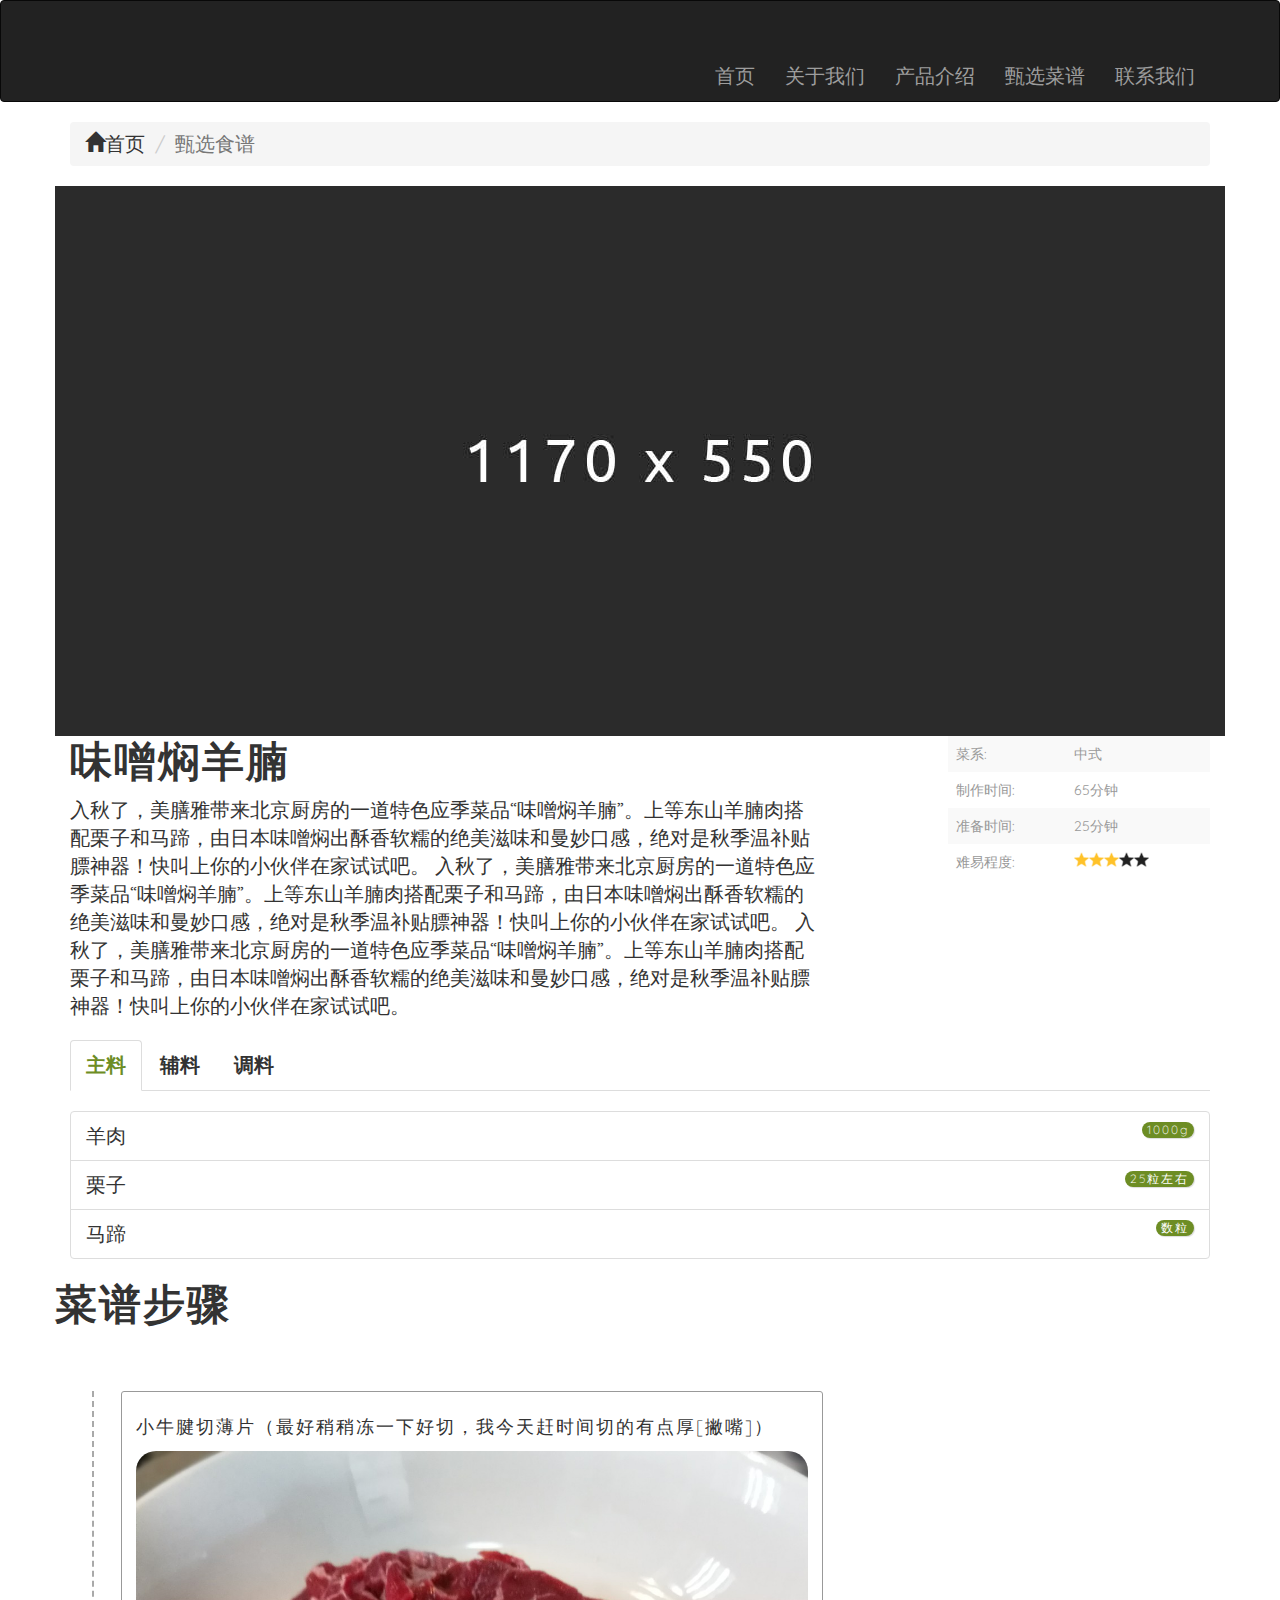
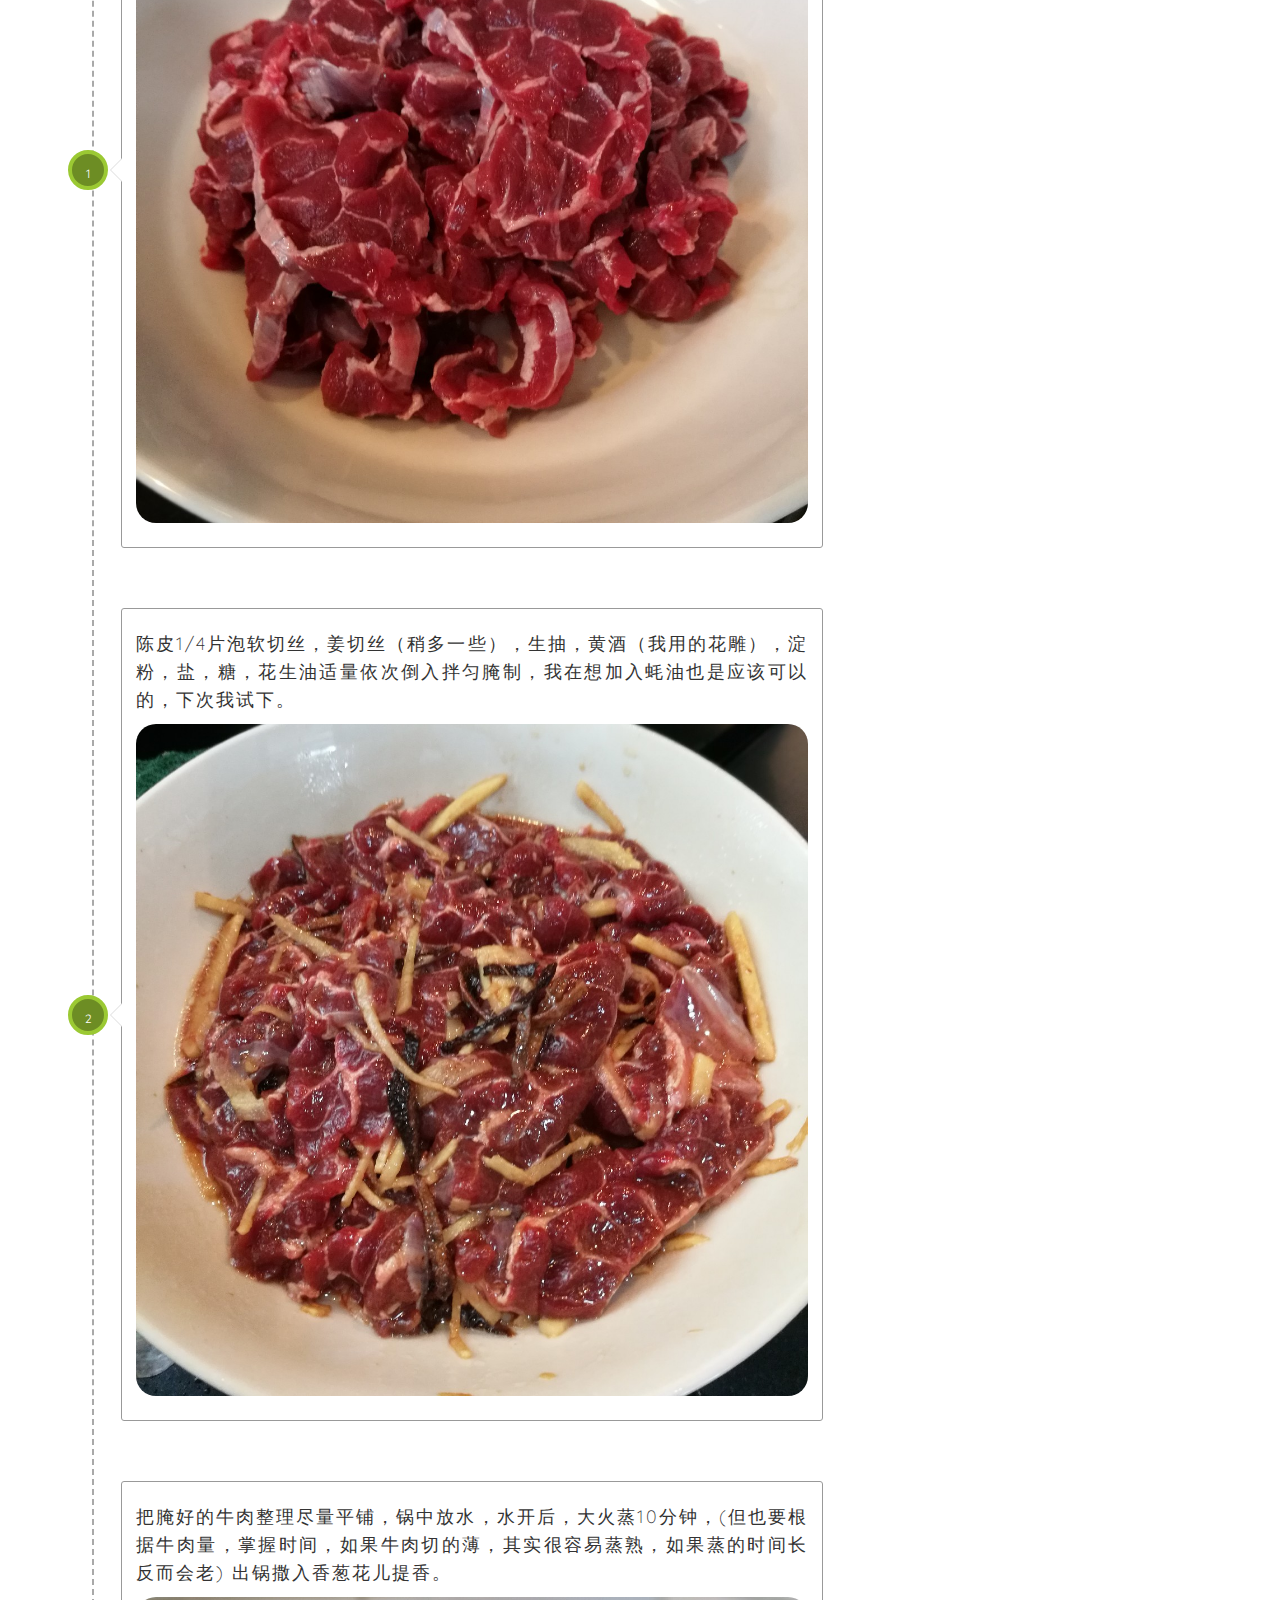
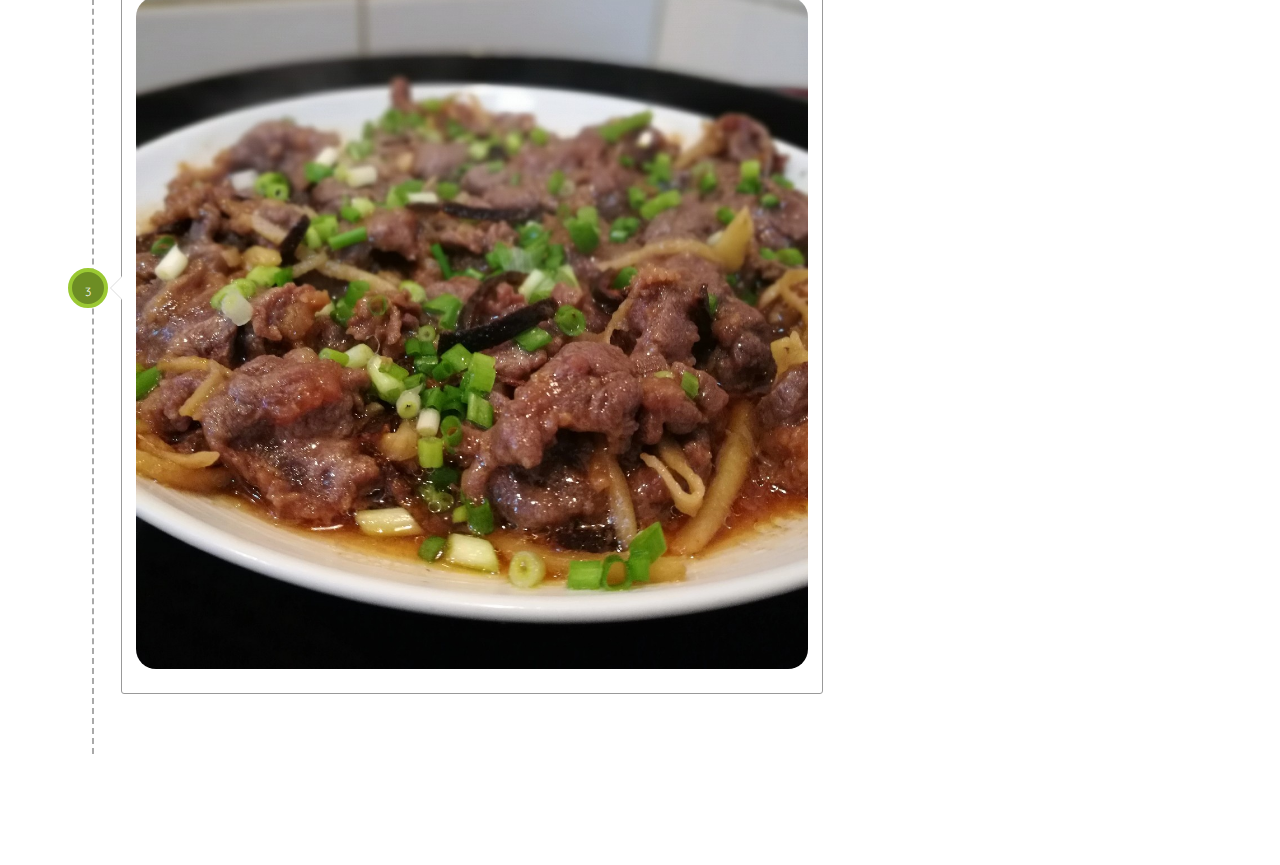
<file: cb_details.html>
<!DOCTYPE html>
<html>

	<head>
		<title>Cuisinart - 首页</title>
		<!-- for-mobile-apps -->
		<meta name="viewport" content="width=device-width, initial-scale=1">
		<meta http-equiv="Content-Type" content="text/html; charset=utf-8" />
		<meta name="keywords" content="Best Store Responsive web template, Bootstrap Web Templates, Flat Web Templates, Android Compatible web template, 
Smartphone Compatible web template, free webdesigns for Nokia, Samsung, LG, SonyEricsson, Motorola web design" />
		<script type="application/x-javascript">
			addEventListener("load", function() {
				setTimeout(hideURLbar, 0);
			}, false);

			function hideURLbar() {
				window.scrollTo(0, 1);
			}
		</script>
		<!-- //for-mobile-apps -->
		<link href="css/bootstrap.css" rel="stylesheet" type="text/css" media="all" />
		<link rel="stylesheet" type="text/css" href="http://www.jq22.com/jquery/font-awesome.4.6.0.css">
		<link href="css/style.css" rel="stylesheet" type="text/css" media="all" />
		<link href="css/responsive.css" rel="stylesheet" type="text/css" media="all" />
		<link rel="stylesheet" href="css/flowChart.css" />
		<!-- js -->
		<script src="js/jquery.min.js"></script>
		<!-- //js -->
		<!-- cart -->
		<script src="js/simpleCart.min.js"></script>
		<!-- cart -->
		<!-- for bootstrap working -->
		<script type="text/javascript" src="js/bootstrap-3.1.1.min.js"></script>
		<!-- //for bootstrap working -->
		<link href='https://fonts.googleapis.com/css?family=Open+Sans:400,300,300italic,400italic,600,600italic,700,700italic,800,800italic' rel='stylesheet' type='text/css'>
		<link href='https://fonts.googleapis.com/css?family=Lato:400,100,100italic,300,300italic,400italic,700,700italic,900,900italic' rel='stylesheet' type='text/css'>
		<!-- timer -->
		<link rel="stylesheet" href="css/jquery.countdown.css" />
		<!-- //timer -->
		<!-- animation-effect -->
		<link href="css/animate.min.css" rel="stylesheet">
		
		<script type="text/javascript" src="js/jquery.isotope.min.js"></script>
		<script src="js/wow.min.js"></script>
		<script>
			jQuery(function($) {'use strict';
				//Initiat WOW JS
				new WOW().init();
				
				/*--- 移动端导航栏展开JS ---*/
				$('li.dropdown').find('.fa-angle-down').each(function() {
					$(this).on('click', function() {
						if($(window).width() < 768) {
							$(this).parent().next().slideToggle();
						}
						return false;
					});
				});
				/*--- //移动端导航栏展开JS ---*/
				
				$(window).load(function(){
					var $portfolio_selectors = $('.portfolio-filter >li>a');
					if($portfolio_selectors.length) {
						var $portfolio = $('.portfolio-items');
						$portfolio.isotope({
							itemSelector : '.portfolio-item',
							layoutMode : 'fitRows'
						});
						$portfolio_selectors.on('click', function(){
								$portfolio_selectors.removeClass('active');
								$(this).addClass('active');
								var selector = $(this).attr('data-filter');
								$portfolio.isotope({ filter: selector });
								return false;
						});
					}
				});
			});
		</script>
		<!-- //animation-effect -->
	</head>

	<body>
		<!-- 头部 -->
		<header id="header">
			<div class="navbar navbar-inverse" role="navigation">
				<div class="container">
					<div class="navbar-header animated wow zoomIn" data-wow-delay=".5s">
						<button type="button" class="navbar-toggle" data-toggle="collapse" data-target="#navbar-collapse">
                        <span class="sr-only">切换导航</span>
                        <span class="icon-bar"></span>
                        <span class="icon-bar"></span>
                        <span class="icon-bar"></span>
                    </button>

						<a class="navbar-brand" href="index.html">
							<h1><img src="images/logo.png" alt="logo"></h1>
						</a>
					</div>
					<div class="collapse navbar-collapse" id="navbar-collapse">
						<ul class="nav navbar-nav navbar-right">
							<li>
								<a href="index.html">首页</a>
							</li>
							<li>
								<a href="about.html">关于我们</a>
							</li>
							<li class="dropdown">
								<a href="products.html">产品介绍 <i class="fa fa-angle-down"></i></a>
								<ul role="menu" class="sub-menu">
									<li>
										<a href="products.html">双面电饼档</a>
									</li>
									<li>
										<a href="products.html">料理机/破壁料理机</a>
									</li>
									<li>
										<a href="products.html">蒸锅</a>
									</li>
									<li>
										<a href="products.html">蒸汽烤箱</a>
									</li>
									<li>
										<a href="products.html">华夫机</a>
									</li>
									<li>
										<a href="products.html">厨师机</a>
									</li>
								</ul>
							</li>
							<li>
								<a href="cookbook.html">甄选菜谱</a>
							</li>
							<li>
								<a href="#">联系我们</a>
							</li>
						</ul>
					</div>
				</div>
			</div>
		</header>
		<!-- //头部 -->
		
		<div class="breadcrumbs">
			<div class="container">
				<ol class="breadcrumb breadcrumb1 animated wow slideInLeft" data-wow-delay=".5s">
					<li><a href="index.html"><span class="glyphicon glyphicon-home" aria-hidden="true"></span>首页</a></li>
					<li class="active">甄选食谱</li>
				</ol>
			</div>
		</div>
		
		<!-- 菜谱详情页 -->
		<div id="single-portfolio-wrapper">
			<div class="container">
				<div class="row">
					<div class="cb_banner">
						<img src="images/about-header.jpg" class="img-responsive center-block"></img>
					</div>
				</div>
			</div>
			<div class="container">
				<div class="row">
					<div class="single-portfolio-wrapper">
						<div class="col-md-8 col-sm-8">
							<h1>味噌焖羊腩</h1>
							<span class="info"></span>
							<p>
								入秋了，美膳雅带来北京厨房的一道特色应季菜品“味噌焖羊腩”。上等东山羊腩肉搭配栗子和马蹄，由日本味噌焖出酥香软糯的绝美滋味和曼妙口感，绝对是秋季温补贴膘神器！快叫上你的小伙伴在家试试吧。
								入秋了，美膳雅带来北京厨房的一道特色应季菜品“味噌焖羊腩”。上等东山羊腩肉搭配栗子和马蹄，由日本味噌焖出酥香软糯的绝美滋味和曼妙口感，绝对是秋季温补贴膘神器！快叫上你的小伙伴在家试试吧。
								入秋了，美膳雅带来北京厨房的一道特色应季菜品“味噌焖羊腩”。上等东山羊腩肉搭配栗子和马蹄，由日本味噌焖出酥香软糯的绝美滋味和曼妙口感，绝对是秋季温补贴膘神器！快叫上你的小伙伴在家试试吧。
							</p>
						</div>
						<div class="col-md-3 col-md-offset-1 col-sm-4">
							<div class="project-information">
								<table class="table table-striped">
									<tbody>
										<tr>
											<td>菜系:</td>
											<td>中式</td>
										</tr>
										<tr>
											<td>制作时间:</td>
											<td>65分钟</td>
										</tr>
										<tr>
											<td>准备时间:</td>
											<td>25分钟</td>
										</tr>
										<tr>
											<td>难易程度:</td>
											<td>
												<div class="rating">
													<div class="rating-left">
														<img src="images/2.png" alt=" " class="img-responsive" />
													</div>
													<div class="rating-left">
														<img src="images/2.png" alt=" " class="img-responsive" />
													</div>
													<div class="rating-left">
														<img src="images/2.png" alt=" " class="img-responsive" />
													</div>
													<div class="rating-left">
														<img src="images/1.png" alt=" " class="img-responsive" />
													</div>
													<div class="rating-left">
														<img src="images/1.png" alt=" " class="img-responsive" />
													</div>
													<div class="clearfix"> </div>
												</div>
											</td>
										</tr>
									</tbody>
								</table>
							</div>
						</div>
					</div>
				</div>
			</div>
			<div class="container">
				<div class="row">
					<div style="margin-left:15px;margin-right:15px">
						<div class="bs-example bs-example-tabs" role="tabpanel" data-example-id="togglable-tabs">
							<ul id="myTab" class="nav nav-tabs" role="tablist">
								<li role="presentation" class="active"><a href="#home" id="home-tab" role="tab" data-toggle="tab" aria-controls="home" aria-expanded="true">主料</a></li>
								<li role="presentation" class=""><a href="#profile" role="tab" id="profile-tab" data-toggle="tab" aria-controls="profile">辅料</a></li>
								<li role="presentation" class=""><a href="#Seasoning" role="tab" id="Seasoning-tab" data-toggle="tab" aria-controls="Seasoning">调料</a></li>
							</ul>
							<div id="myTabContent" class="tab-content">
								<div role="tabpanel" class="tab-pane fade active in" id="home" aria-labelledby="home-tab">
									<div class="list-group list-group-alternate"> 
										<p class="list-group-item"><span class="badge badge-primary">1000g</span> <i class="ti ti-email"></i> 羊肉 </p> 
										<p class="list-group-item"><span class="badge badge-primary">25粒左右</span> <i class="ti ti-eye"></i> 栗子 </p> 
										<p class="list-group-item"><span class="badge badge-primary">数粒</span> <i class="ti ti-headphone-alt"></i> 马蹄 </p>
									</div>
								</div>
								<div role="tabpanel" class="tab-pane fade" id="profile" aria-labelledby="profile-tab">
									<div class="list-group list-group-alternate"> 
										<p class="list-group-item"><span class="badge">2段</span> <i class="ti ti-email"></i> 竹蔗 </p> 
										<p class="list-group-item"><span class="badge">50g</span> <i class="ti ti-eye"></i> 姜 </p> 
										<p class="list-group-item"><span class="badge">50g</span> <i class="ti ti-headphone-alt"></i> 大蒜 </p>
										<p class="list-group-item"><span class="badge">少许</span> <i class="ti ti-headphone-alt"></i> 蒜苗 </p>
										<p class="list-group-item"><span class="badge">少许</span> <i class="ti ti-headphone-alt"></i> 红甜椒 </p>
										<p class="list-group-item"><span class="badge">数片</span> <i class="ti ti-headphone-alt"></i> 柠檬叶 </p>
									</div>
								</div>
								<div role="tabpanel" class="tab-pane fade" id="Seasoning" aria-labelledby="Seasoning-tab">
									<div class="list-group list-group-alternate"> 
										<p class="list-group-item"><span class="badge">各一大汤匙</span> <i class="ti ti-email"></i> 红、白味噌 </p> 
										<p class="list-group-item"><span class="badge">一小块</span> <i class="ti ti-eye"></i> 红腐乳 </p> 
										<p class="list-group-item"><span class="badge">100ml</span> <i class="ti ti-headphone-alt"></i> 广东米酒 </p>
										<p class="list-group-item"><span class="badge">少许</span> <i class="ti ti-headphone-alt"></i> 盐 </p>
										<p class="list-group-item"><span class="badge">一汤匙</span> <i class="ti ti-headphone-alt"></i> 冰糖 </p>
										<p class="list-group-item"><span class="badge">一汤匙</span> <i class="ti ti-headphone-alt"></i> 生粉 </p>
										<p class="list-group-item"><span class="badge">适量</span> <i class="ti ti-headphone-alt"></i> 植物油 </p>
										<p class="list-group-item"><span class="badge">适量</span> <i class="ti ti-headphone-alt"></i> 水 </p>
									</div>
								</div>
							</div>
						</div>
					</div>
				</div>
			</div>
			<div class="container">
				<div class="row">
					<div class="recipe_steps">
						<h1>菜谱步骤</h1>
						<span class="info"> </span>
						<div class="flowChart col-lg-8">
							<div class="flowChart-left">
								<div class="dashed"></div>
							</div>
							<div class="flowChart-right">
								<div class="oneNode">
									<div class="check check-danger">
										1
									</div>
									<div class="tag-boder">
										<div class="tag">
										</div>
									</div>
									<div class="NodeDetail">
										<div class="NodeDetail-content">
											<p>小牛腱切薄片（最好稍稍冻一下好切，我今天赶时间切的有点厚[撇嘴]）</p>
										</div>
										<div class="NodeDetail-title">
											<img src="images/cb_details/1.jpg" class="img-responsive"/>
										</div>
									</div>
								</div>
								<div class="oneNode">
									<div class="check check-danger">
										2
									</div>
									<div class="tag-boder">
										<div class="tag">
										</div>
									</div>
									<div class="NodeDetail">
										<div class="NodeDetail-content">
											<p>陈皮1/4片泡软切丝，姜切丝（稍多一些），生抽，黄酒（我用的花雕），淀粉，盐，糖，花生油适量依次倒入拌匀腌制，我在想加入蚝油也是应该可以的，下次我试下。</p>
										</div>
										<div class="NodeDetail-title">
											<img src="images/cb_details/2.jpg" class="img-responsive center-block"/>
										</div>
									</div>
								</div>
								<div class="oneNode">
									<div class="check check-danger">
										3
									</div>
									<div class="tag-boder">
										<div class="tag">
										</div>
									</div>
									<div class="NodeDetail">
										<div class="NodeDetail-content">
											<p>把腌好的牛肉整理尽量平铺，锅中放水，水开后，大火蒸10分钟，(但也要根据牛肉量，掌握时间，如果牛肉切的薄，其实很容易蒸熟，如果蒸的时间长反而会老) 出锅撒入香葱花儿提香。</p>
										</div>
										<div class="NodeDetail-title">
											<img src="images/cb_details/3.jpg" class="img-responsive center-block"/>
										</div>
									</div>
								</div>
							</div>
						</div>
						<div class="col-lg-4">
							<div class="categories animated wow slideInUp animated" style="visibility: visible; animation-delay: 0.5s; animation-name: slideInUp;" data-wow-delay=".5s">
								<h3>小贴士</h3>
								<p>1、主料宜选用东山羊带骨腩肉，皮质较厚，胶质丰富，吃起来口感软糯，滋味香润。</p>
								<p>2、竹蔗味道清甜，柠檬叶味道清香，焖羊肉时铺在锅底不仅可以防止粘锅，还可以去除羊肉的膻味。</p>
								<p>3、羊肉裹上少量生粉后再油炸和焖煮，口感会更加酥香软糯。</p>
							</div>
						</div>
					</div>
				</div>
			</div>
		</div>
		<!-- //菜谱详情页 -->
			
		<!-- 尾部 -->
		<div class="footer">
			<div class="container">
				<div class="footer-logo animated wow slideInLeft" data-wow-delay=".5s">
					<h2><a href="index.html">Cuisinart <span>savor the good life</span></a></h2>
				</div>
				<div class="copy-right animated wow slideInRight" data-wow-delay=".5s">
					<p>Copyright &copy; 2018.Company name All rights reserved.More Templates - Collect from</p>
				</div>
			</div>
		</div>
		<!-- //尾部 -->
		
	</body>

</html>
</file>
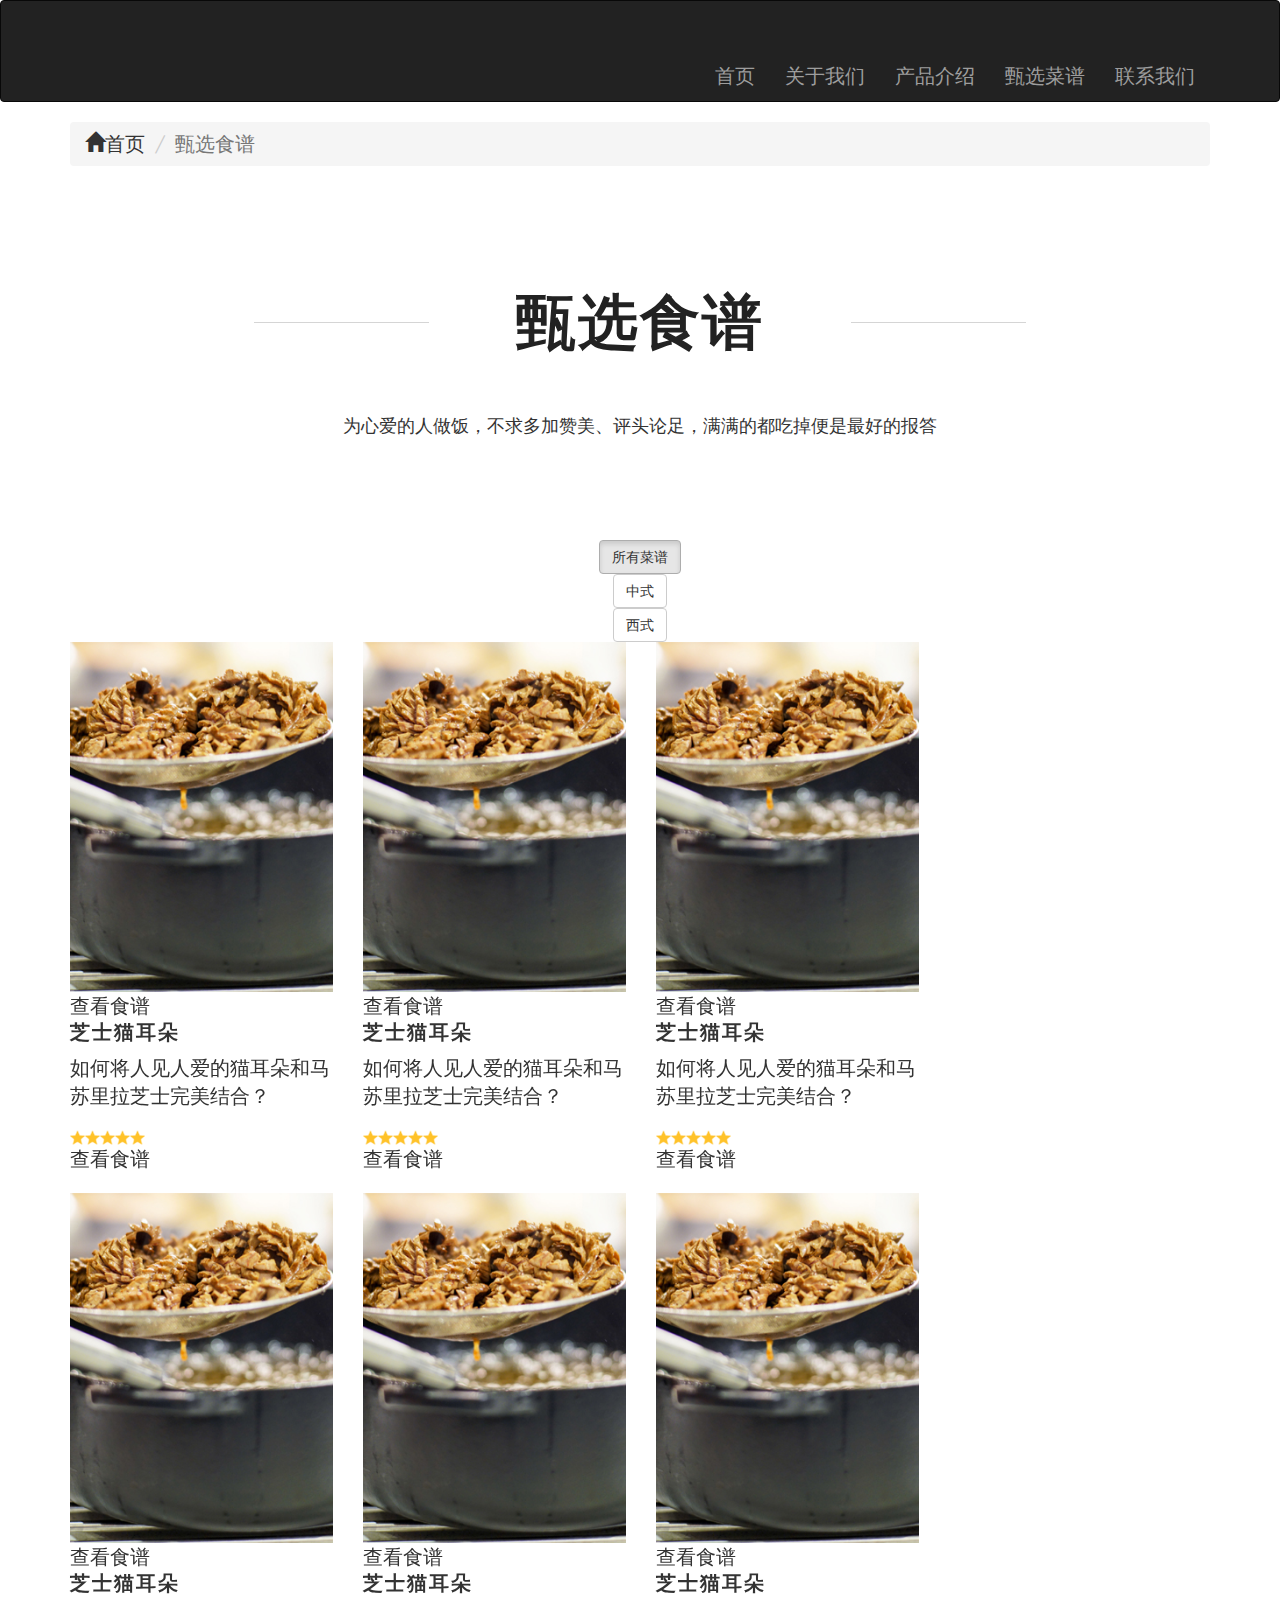
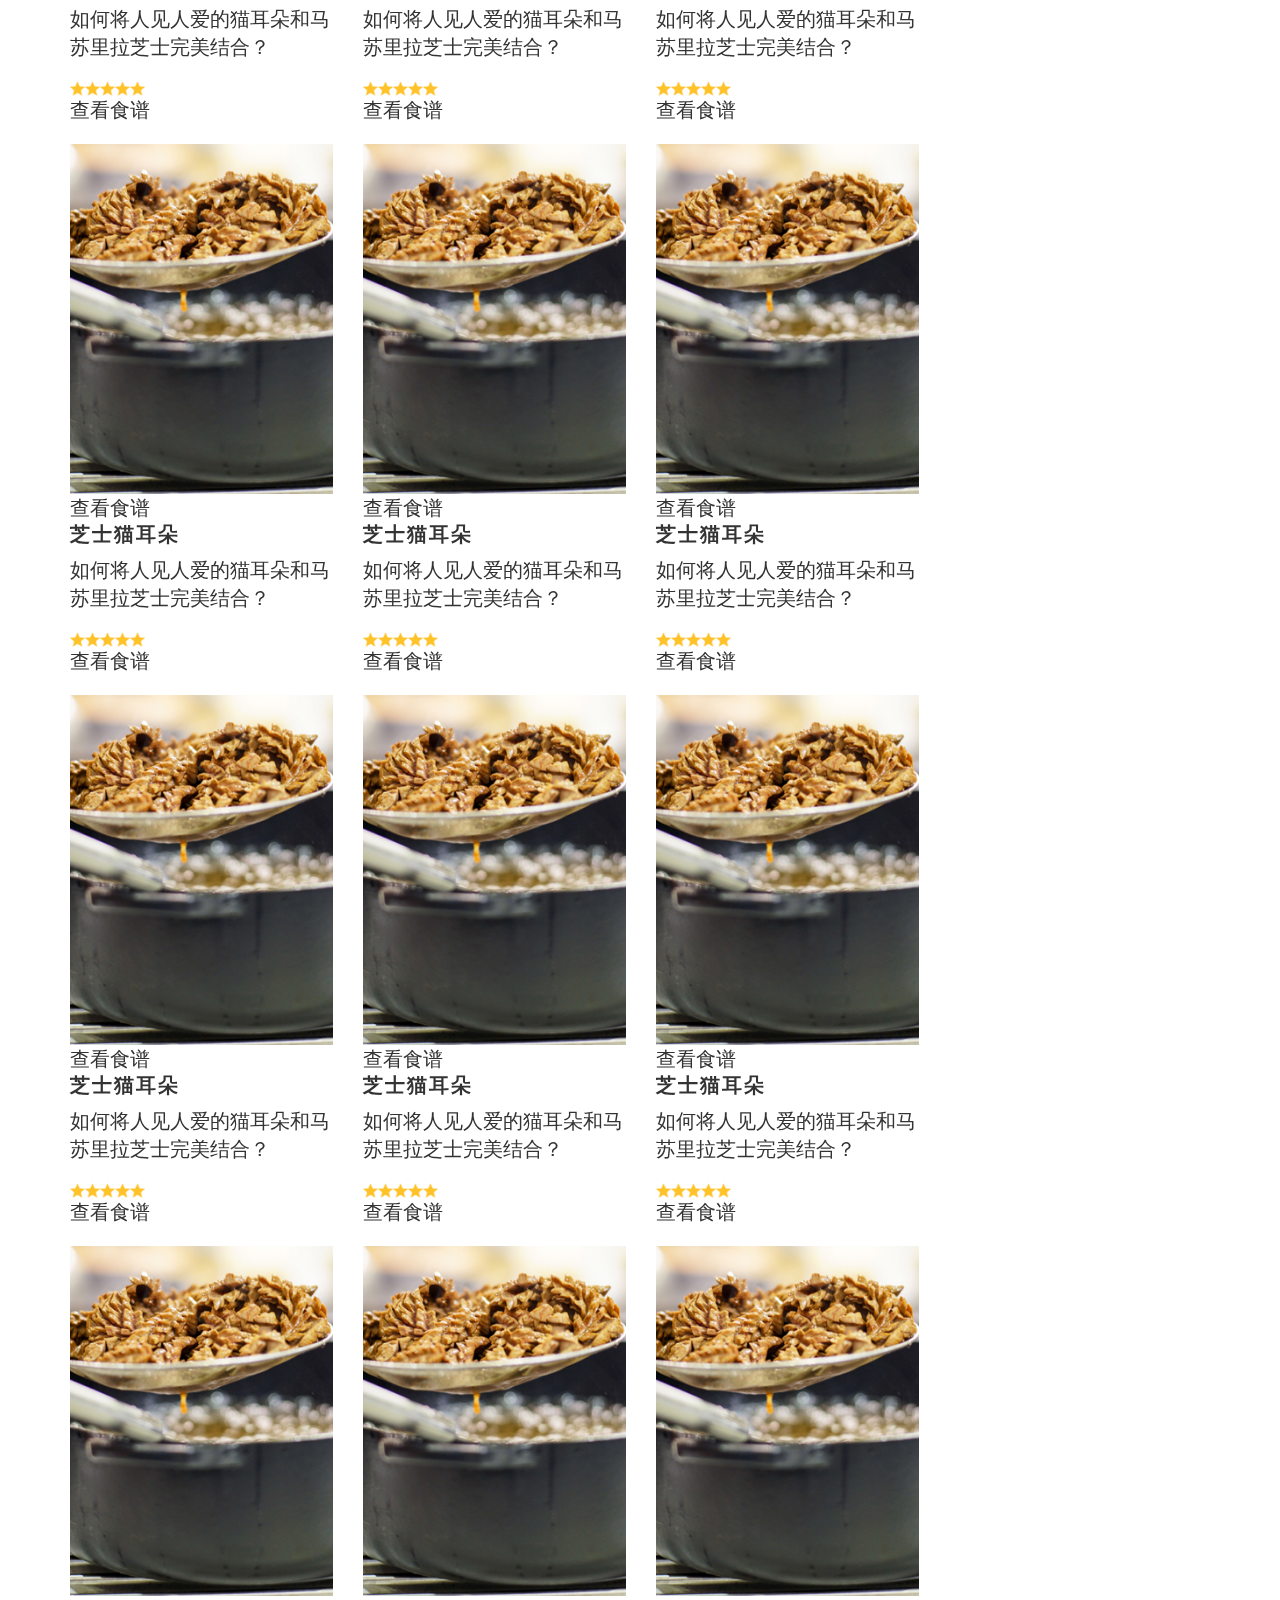
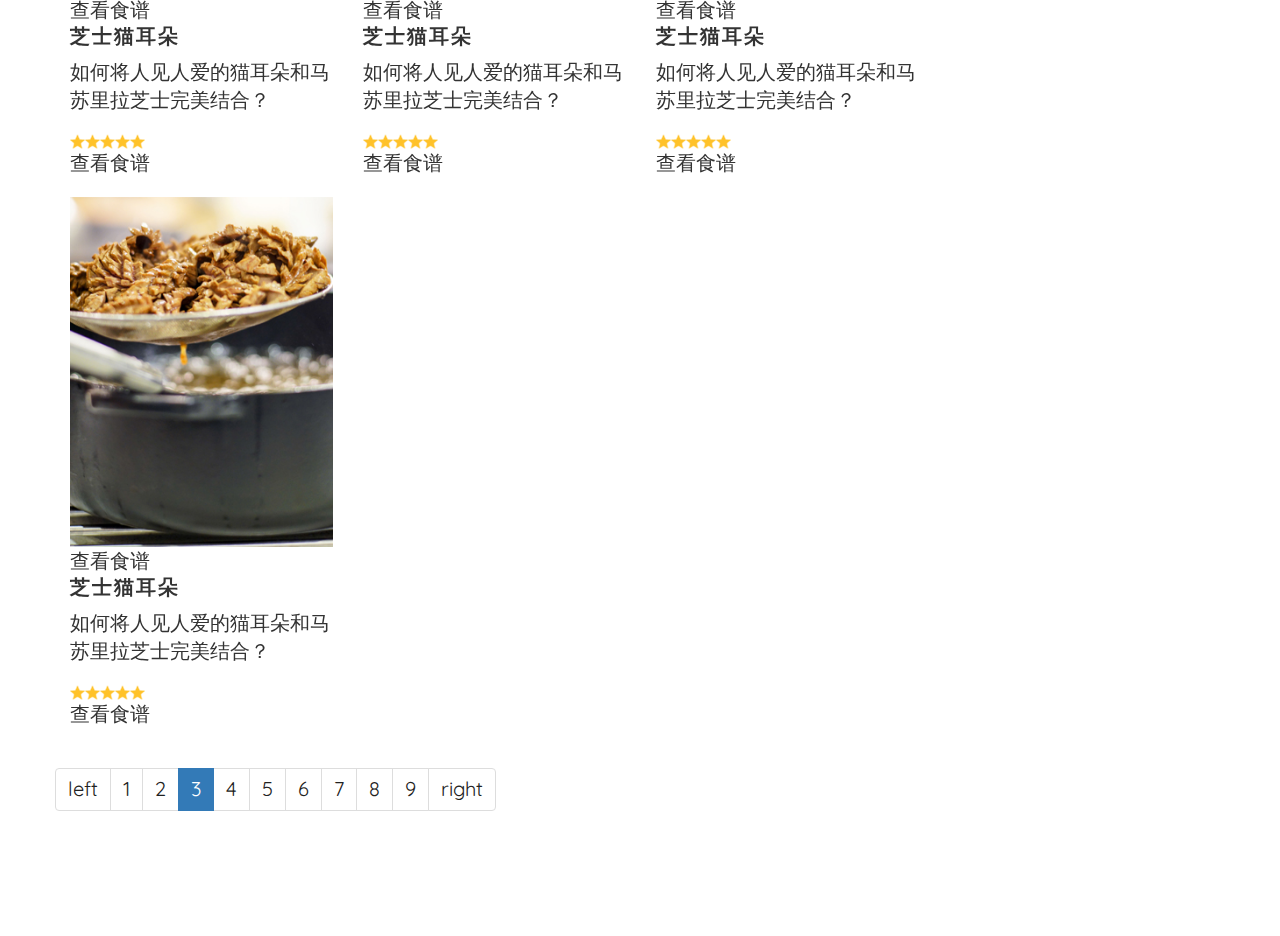
<file: cookbook.html>
<!DOCTYPE html>
<html>

	<head>
		<title>Cuisinart - 首页</title>
		<!-- for-mobile-apps -->
		<meta name="viewport" content="width=device-width, initial-scale=1">
		<meta http-equiv="Content-Type" content="text/html; charset=utf-8" />
		<meta name="keywords" content="Best Store Responsive web template, Bootstrap Web Templates, Flat Web Templates, Android Compatible web template, 
Smartphone Compatible web template, free webdesigns for Nokia, Samsung, LG, SonyEricsson, Motorola web design" />
		<script type="application/x-javascript">
			addEventListener("load", function() {
				setTimeout(hideURLbar, 0);
			}, false);

			function hideURLbar() {
				window.scrollTo(0, 1);
			}
		</script>
		<!-- //for-mobile-apps -->
		<link href="css/bootstrap.css" rel="stylesheet" type="text/css" media="all" />
		<link rel="stylesheet" type="text/css" href="http://www.jq22.com/jquery/font-awesome.4.6.0.css">
		<link href="css/style.css" rel="stylesheet" type="text/css" media="all" />
		<link href="css/responsive.css" rel="stylesheet" type="text/css" media="all" />
		<!-- js -->
		<script src="js/jquery.min.js"></script>
		<!-- //js -->
		<!-- cart -->
		<script src="js/simpleCart.min.js"></script>
		<!-- cart -->
		<!-- for bootstrap working -->
		<script type="text/javascript" src="js/bootstrap-3.1.1.min.js"></script>
		<!-- //for bootstrap working -->
		<link href='https://fonts.googleapis.com/css?family=Open+Sans:400,300,300italic,400italic,600,600italic,700,700italic,800,800italic' rel='stylesheet' type='text/css'>
		<link href='https://fonts.googleapis.com/css?family=Lato:400,100,100italic,300,300italic,400italic,700,700italic,900,900italic' rel='stylesheet' type='text/css'>
		<!-- timer -->
		<link rel="stylesheet" href="css/jquery.countdown.css" />
		<!-- //timer -->
		<!-- animation-effect -->
		<link href="css/animate.min.css" rel="stylesheet">
		
		<script type="text/javascript" src="js/jquery.isotope.min.js"></script>
		<script src="js/wow.min.js"></script>
		<script>
			jQuery(function($) {'use strict';
				//Initiat WOW JS
				new WOW().init();
				
				/*--- 移动端导航栏展开JS ---*/
				$('li.dropdown').find('.fa-angle-down').each(function() {
					$(this).on('click', function() {
						if($(window).width() < 768) {
							$(this).parent().next().slideToggle();
						}
						return false;
					});
				});
				/*--- //移动端导航栏展开JS ---*/
				
				$(window).load(function(){
					var $portfolio_selectors = $('.portfolio-filter >li>a');
					if($portfolio_selectors.length) {
						var $portfolio = $('.portfolio-items');
						$portfolio.isotope({
							itemSelector : '.portfolio-item',
							layoutMode : 'fitRows'
						});
						$portfolio_selectors.on('click', function(){
								$portfolio_selectors.removeClass('active');
								$(this).addClass('active');
								var selector = $(this).attr('data-filter');
								$portfolio.isotope({ filter: selector });
								return false;
						});
					}
				});
			});
		</script>
		<!-- //animation-effect -->
	</head>

	<body>
		<!-- 头部 -->
		<header id="header">
			<div class="navbar navbar-inverse" role="navigation">
				<div class="container">
					<div class="navbar-header animated wow zoomIn" data-wow-delay=".5s">
						<button type="button" class="navbar-toggle" data-toggle="collapse" data-target="#navbar-collapse">
                        <span class="sr-only">切换导航</span>
                        <span class="icon-bar"></span>
                        <span class="icon-bar"></span>
                        <span class="icon-bar"></span>
                    </button>

						<a class="navbar-brand" href="index.html">
							<h1><img src="images/logo.png" alt="logo"></h1>
						</a>
					</div>
					<div class="collapse navbar-collapse" id="navbar-collapse">
						<ul class="nav navbar-nav navbar-right">
							<li>
								<a href="index.html">首页</a>
							</li>
							<li>
								<a href="about.html">关于我们</a>
							</li>
							<li class="dropdown">
								<a href="products.html">产品介绍 <i class="fa fa-angle-down"></i></a>
								<ul role="menu" class="sub-menu">
									<li>
										<a href="products.html">双面电饼档</a>
									</li>
									<li>
										<a href="products.html">料理机/破壁料理机</a>
									</li>
									<li>
										<a href="products.html">蒸锅</a>
									</li>
									<li>
										<a href="products.html">蒸汽烤箱</a>
									</li>
									<li>
										<a href="products.html">华夫机</a>
									</li>
									<li>
										<a href="products.html">厨师机</a>
									</li>
								</ul>
							</li>
							<li>
								<a href="#">甄选菜谱</a>
							</li>
							<li>
								<a href="#">联系我们</a>
							</li>
						</ul>
					</div>
				</div>
			</div>
		</header>
		<!-- //头部 -->
		
		<div class="breadcrumbs">
			<div class="container">
				<ol class="breadcrumb breadcrumb1 animated wow slideInLeft" data-wow-delay=".5s">
					<li><a href="index.html"><span class="glyphicon glyphicon-home" aria-hidden="true"></span>首页</a></li>
					<li class="active">甄选食谱</li>
				</ol>
			</div>
		</div>
		
		<!-- 菜谱 -->
		<section id="portfolio">
        <div class="container">
            <div class="row">
							<div class="timeline">
								<h3 class="animated wow zoomIn" data-wow-delay=".5s">甄选食谱</h3>
								<p class="animated wow zoomIn" data-wow-delay=".5s">为心爱的人做饭，不求多加赞美、评头论足，满满的都吃掉便是最好的报答</p>
							</div>
							<ul class="portfolio-filter text-center">
									<li><a class="btn btn-default active" href="#" data-filter="*">所有菜谱</a></li>
									<li><a class="btn btn-default" href="#" data-filter=".branded">中式</a></li>
									<li><a class="btn btn-default" href="#" data-filter=".design">西式</a></li>
							</ul><!--/#portfolio-filter-->
									
							<div class="portfolio-items">
									<div class="col-xs-6 col-sm-4 col-md-3 portfolio-item branded logos">
										<div class="cookbook-grid1 animated wow slideInLeft" data-wow-delay=".5s">
											<div class="cookbook-grid1-image">
												<a href="cb_details.html" class="product-image">
													<img src="images/36.jpg" alt=" " class="img-responsive">
												</a>
												<div class="cookbook-grid1-image-pos">
													<a href="cb_details.html">查看食谱</a>
												</div>
											</div>
											<h4>
												<a href="cb_details.html">芝士猫耳朵</a>
											</h4>
											<p>如何将人见人爱的猫耳朵和马苏里拉芝士完美结合？</p>
											<div class="rating">
												<div class="rating-left">
														<img src="images/2.png" alt=" " class="img-responsive" />
												</div>
												<div class="rating-left">
														<img src="images/2.png" alt=" " class="img-responsive" />
												</div>
												<div class="rating-left">
														<img src="images/2.png" alt=" " class="img-responsive" />
												</div>
												<div class="rating-left">
														<img src="images/2.png" alt=" " class="img-responsive" />
												</div>
												<div class="rating-left">
														<img src="images/2.png" alt=" " class="img-responsive" />
												</div>
												<div class="clearfix"> </div>
											</div>
											<div class="cookbook-grid1-left simpleCart_shelfItem">
												<p>
														<a class="item_add" href="#">查看食谱</a>
												</p>
											</div>
										</div>

									</div>
									<div class="col-xs-6 col-sm-4 col-md-3 portfolio-item branded folio">
										<div class="cookbook-grid1 animated wow slideInLeft" data-wow-delay=".5s">
											<div class="cookbook-grid1-image">
												<a href="cb_details.html" class="product-image">
													<img src="images/36.jpg" alt=" " class="img-responsive">
												</a>
												<div class="cookbook-grid1-image-pos">
													<a href="cb_details.html">查看食谱</a>
												</div>
											</div>
											<h4>
												<a href="cb_details.html">芝士猫耳朵</a>
											</h4>
											<p>如何将人见人爱的猫耳朵和马苏里拉芝士完美结合？</p>
											<div class="rating">
												<div class="rating-left">
														<img src="images/2.png" alt=" " class="img-responsive" />
												</div>
												<div class="rating-left">
														<img src="images/2.png" alt=" " class="img-responsive" />
												</div>
												<div class="rating-left">
														<img src="images/2.png" alt=" " class="img-responsive" />
												</div>
												<div class="rating-left">
														<img src="images/2.png" alt=" " class="img-responsive" />
												</div>
												<div class="rating-left">
														<img src="images/2.png" alt=" " class="img-responsive" />
												</div>
												<div class="clearfix"> </div>
											</div>
											<div class="cookbook-grid1-left simpleCart_shelfItem">
												<p>
														<a class="item_add" href="#">查看食谱</a>
												</p>
											</div>
										</div>
									</div>
									<div class="col-xs-6 col-sm-4 col-md-3 portfolio-item design logos">
										<div class="cookbook-grid1 animated wow slideInLeft" data-wow-delay=".5s">
											<div class="cookbook-grid1-image">
												<a href="cb_details.html" class="product-image">
													<img src="images/36.jpg" alt=" " class="img-responsive">
												</a>
												<div class="cookbook-grid1-image-pos">
													<a href="cb_details.html">查看食谱</a>
												</div>
											</div>
											<h4>
												<a href="cb_details.html">芝士猫耳朵</a>
											</h4>
											<p>如何将人见人爱的猫耳朵和马苏里拉芝士完美结合？</p>
											<div class="rating">
												<div class="rating-left">
														<img src="images/2.png" alt=" " class="img-responsive" />
												</div>
												<div class="rating-left">
														<img src="images/2.png" alt=" " class="img-responsive" />
												</div>
												<div class="rating-left">
														<img src="images/2.png" alt=" " class="img-responsive" />
												</div>
												<div class="rating-left">
														<img src="images/2.png" alt=" " class="img-responsive" />
												</div>
												<div class="rating-left">
														<img src="images/2.png" alt=" " class="img-responsive" />
												</div>
												<div class="clearfix"> </div>
											</div>
											<div class="cookbook-grid1-left simpleCart_shelfItem">
												<p>
														<a class="item_add" href="#">查看食谱</a>
												</p>
											</div>
										</div>
									</div>
									<div class="col-xs-6 col-sm-4 col-md-3 portfolio-item design logos">
										<div class="cookbook-grid1 animated wow slideInLeft" data-wow-delay=".5s">
											<div class="cookbook-grid1-image">
												<a href="cb_details.html" class="product-image">
													<img src="images/36.jpg" alt=" " class="img-responsive">
												</a>
												<div class="cookbook-grid1-image-pos">
													<a href="cb_details.html">查看食谱</a>
												</div>
											</div>
											<h4>
												<a href="cb_details.html">芝士猫耳朵</a>
											</h4>
											<p>如何将人见人爱的猫耳朵和马苏里拉芝士完美结合？</p>
											<div class="rating">
												<div class="rating-left">
														<img src="images/2.png" alt=" " class="img-responsive" />
												</div>
												<div class="rating-left">
														<img src="images/2.png" alt=" " class="img-responsive" />
												</div>
												<div class="rating-left">
														<img src="images/2.png" alt=" " class="img-responsive" />
												</div>
												<div class="rating-left">
														<img src="images/2.png" alt=" " class="img-responsive" />
												</div>
												<div class="rating-left">
														<img src="images/2.png" alt=" " class="img-responsive" />
												</div>
												<div class="clearfix"> </div>
											</div>
											<div class="cookbook-grid1-left simpleCart_shelfItem">
												<p>
														<a class="item_add" href="#">查看食谱</a>
												</p>
											</div>
										</div>
									
									</div>
									<div class="col-xs-6 col-sm-4 col-md-3 portfolio-item branded mobile">
									<div class="cookbook-grid1 animated wow slideInLeft" data-wow-delay=".5s">
											<div class="cookbook-grid1-image">
												<a href="cb_details.html" class="product-image">
													<img src="images/36.jpg" alt=" " class="img-responsive">
												</a>
												<div class="cookbook-grid1-image-pos">
													<a href="cb_details.html">查看食谱</a>
												</div>
											</div>
											<h4>
												<a href="cb_details.html">芝士猫耳朵</a>
											</h4>
											<p>如何将人见人爱的猫耳朵和马苏里拉芝士完美结合？</p>
											<div class="rating">
												<div class="rating-left">
														<img src="images/2.png" alt=" " class="img-responsive" />
												</div>
												<div class="rating-left">
														<img src="images/2.png" alt=" " class="img-responsive" />
												</div>
												<div class="rating-left">
														<img src="images/2.png" alt=" " class="img-responsive" />
												</div>
												<div class="rating-left">
														<img src="images/2.png" alt=" " class="img-responsive" />
												</div>
												<div class="rating-left">
														<img src="images/2.png" alt=" " class="img-responsive" />
												</div>
												<div class="clearfix"> </div>
											</div>
											<div class="cookbook-grid1-left simpleCart_shelfItem">
												<p>
														<a class="item_add" href="#">查看食谱</a>
												</p>
											</div>
										</div>
									
									</div>
									<div class="col-xs-6 col-sm-4 col-md-3 portfolio-item branded mockup">
									<div class="cookbook-grid1 animated wow slideInLeft" data-wow-delay=".5s">
											<div class="cookbook-grid1-image">
												<a href="cb_details.html" class="product-image">
													<img src="images/36.jpg" alt=" " class="img-responsive">
												</a>
												<div class="cookbook-grid1-image-pos">
													<a href="cb_details.html">查看食谱</a>
												</div>
											</div>
											<h4>
												<a href="cb_details.html">芝士猫耳朵</a>
											</h4>
											<p>如何将人见人爱的猫耳朵和马苏里拉芝士完美结合？</p>
											<div class="rating">
												<div class="rating-left">
														<img src="images/2.png" alt=" " class="img-responsive" />
												</div>
												<div class="rating-left">
														<img src="images/2.png" alt=" " class="img-responsive" />
												</div>
												<div class="rating-left">
														<img src="images/2.png" alt=" " class="img-responsive" />
												</div>
												<div class="rating-left">
														<img src="images/2.png" alt=" " class="img-responsive" />
												</div>
												<div class="rating-left">
														<img src="images/2.png" alt=" " class="img-responsive" />
												</div>
												<div class="clearfix"> </div>
											</div>
											<div class="cookbook-grid1-left simpleCart_shelfItem">
												<p>
														<a class="item_add" href="#">查看食谱</a>
												</p>
											</div>
										</div>
									
									</div>
									<div class="col-xs-6 col-sm-4 col-md-3 portfolio-item branded folio">
									<div class="cookbook-grid1 animated wow slideInLeft" data-wow-delay=".5s">
											<div class="cookbook-grid1-image">
												<a href="cb_details.html" class="product-image">
													<img src="images/36.jpg" alt=" " class="img-responsive">
												</a>
												<div class="cookbook-grid1-image-pos">
													<a href="cb_details.html">查看食谱</a>
												</div>
											</div>
											<h4>
												<a href="cb_details.html">芝士猫耳朵</a>
											</h4>
											<p>如何将人见人爱的猫耳朵和马苏里拉芝士完美结合？</p>
											<div class="rating">
												<div class="rating-left">
														<img src="images/2.png" alt=" " class="img-responsive" />
												</div>
												<div class="rating-left">
														<img src="images/2.png" alt=" " class="img-responsive" />
												</div>
												<div class="rating-left">
														<img src="images/2.png" alt=" " class="img-responsive" />
												</div>
												<div class="rating-left">
														<img src="images/2.png" alt=" " class="img-responsive" />
												</div>
												<div class="rating-left">
														<img src="images/2.png" alt=" " class="img-responsive" />
												</div>
												<div class="clearfix"> </div>
											</div>
											<div class="cookbook-grid1-left simpleCart_shelfItem">
												<p>
														<a class="item_add" href="#">查看食谱</a>
												</p>
											</div>
										</div>
									
									</div>
									<div class="col-xs-6 col-sm-4 col-md-3 portfolio-item design logos">
									<div class="cookbook-grid1 animated wow slideInLeft" data-wow-delay=".5s">
											<div class="cookbook-grid1-image">
												<a href="cb_details.html" class="product-image">
													<img src="images/36.jpg" alt=" " class="img-responsive">
												</a>
												<div class="cookbook-grid1-image-pos">
													<a href="cb_details.html">查看食谱</a>
												</div>
											</div>
											<h4>
												<a href="cb_details.html">芝士猫耳朵</a>
											</h4>
											<p>如何将人见人爱的猫耳朵和马苏里拉芝士完美结合？</p>
											<div class="rating">
												<div class="rating-left">
														<img src="images/2.png" alt=" " class="img-responsive" />
												</div>
												<div class="rating-left">
														<img src="images/2.png" alt=" " class="img-responsive" />
												</div>
												<div class="rating-left">
														<img src="images/2.png" alt=" " class="img-responsive" />
												</div>
												<div class="rating-left">
														<img src="images/2.png" alt=" " class="img-responsive" />
												</div>
												<div class="rating-left">
														<img src="images/2.png" alt=" " class="img-responsive" />
												</div>
												<div class="clearfix"> </div>
											</div>
											<div class="cookbook-grid1-left simpleCart_shelfItem">
												<p>
														<a class="item_add" href="#">查看食谱</a>
												</p>
											</div>
										</div>
									
									</div>
									<div class="col-xs-6 col-sm-4 col-md-3 portfolio-item branded logos">
									<div class="cookbook-grid1 animated wow slideInLeft" data-wow-delay=".5s">
											<div class="cookbook-grid1-image">
												<a href="cb_details.html" class="product-image">
													<img src="images/36.jpg" alt=" " class="img-responsive">
												</a>
												<div class="cookbook-grid1-image-pos">
													<a href="cb_details.html">查看食谱</a>
												</div>
											</div>
											<h4>
												<a href="cb_details.html">芝士猫耳朵</a>
											</h4>
											<p>如何将人见人爱的猫耳朵和马苏里拉芝士完美结合？</p>
											<div class="rating">
												<div class="rating-left">
														<img src="images/2.png" alt=" " class="img-responsive" />
												</div>
												<div class="rating-left">
														<img src="images/2.png" alt=" " class="img-responsive" />
												</div>
												<div class="rating-left">
														<img src="images/2.png" alt=" " class="img-responsive" />
												</div>
												<div class="rating-left">
														<img src="images/2.png" alt=" " class="img-responsive" />
												</div>
												<div class="rating-left">
														<img src="images/2.png" alt=" " class="img-responsive" />
												</div>
												<div class="clearfix"> </div>
											</div>
											<div class="cookbook-grid1-left simpleCart_shelfItem">
												<p>
														<a class="item_add" href="#">查看食谱</a>
												</p>
											</div>
										</div>
									
									</div>
									<div class="col-xs-6 col-sm-4 col-md-3 portfolio-item branded mockup">
									<div class="cookbook-grid1 animated wow slideInLeft" data-wow-delay=".5s">
											<div class="cookbook-grid1-image">
												<a href="cb_details.html" class="product-image">
													<img src="images/36.jpg" alt=" " class="img-responsive">
												</a>
												<div class="cookbook-grid1-image-pos">
													<a href="cb_details.html">查看食谱</a>
												</div>
											</div>
											<h4>
												<a href="cb_details.html">芝士猫耳朵</a>
											</h4>
											<p>如何将人见人爱的猫耳朵和马苏里拉芝士完美结合？</p>
											<div class="rating">
												<div class="rating-left">
														<img src="images/2.png" alt=" " class="img-responsive" />
												</div>
												<div class="rating-left">
														<img src="images/2.png" alt=" " class="img-responsive" />
												</div>
												<div class="rating-left">
														<img src="images/2.png" alt=" " class="img-responsive" />
												</div>
												<div class="rating-left">
														<img src="images/2.png" alt=" " class="img-responsive" />
												</div>
												<div class="rating-left">
														<img src="images/2.png" alt=" " class="img-responsive" />
												</div>
												<div class="clearfix"> </div>
											</div>
											<div class="cookbook-grid1-left simpleCart_shelfItem">
												<p>
														<a class="item_add" href="#">查看食谱</a>
												</p>
											</div>
										</div>
									
									</div>
									<div class="col-xs-6 col-sm-4 col-md-3 portfolio-item design folio">
									<div class="cookbook-grid1 animated wow slideInLeft" data-wow-delay=".5s">
											<div class="cookbook-grid1-image">
												<a href="cb_details.html" class="product-image">
													<img src="images/36.jpg" alt=" " class="img-responsive">
												</a>
												<div class="cookbook-grid1-image-pos">
													<a href="cb_details.html">查看食谱</a>
												</div>
											</div>
											<h4>
												<a href="cb_details.html">芝士猫耳朵</a>
											</h4>
											<p>如何将人见人爱的猫耳朵和马苏里拉芝士完美结合？</p>
											<div class="rating">
												<div class="rating-left">
														<img src="images/2.png" alt=" " class="img-responsive" />
												</div>
												<div class="rating-left">
														<img src="images/2.png" alt=" " class="img-responsive" />
												</div>
												<div class="rating-left">
														<img src="images/2.png" alt=" " class="img-responsive" />
												</div>
												<div class="rating-left">
														<img src="images/2.png" alt=" " class="img-responsive" />
												</div>
												<div class="rating-left">
														<img src="images/2.png" alt=" " class="img-responsive" />
												</div>
												<div class="clearfix"> </div>
											</div>
											<div class="cookbook-grid1-left simpleCart_shelfItem">
												<p>
														<a class="item_add" href="#">查看食谱</a>
												</p>
											</div>
										</div>
									
									</div>
									<div class="col-xs-6 col-sm-4 col-md-3 portfolio-item branded mockup">
									<div class="cookbook-grid1 animated wow slideInLeft" data-wow-delay=".5s">
											<div class="cookbook-grid1-image">
												<a href="cb_details.html" class="product-image">
													<img src="images/36.jpg" alt=" " class="img-responsive">
												</a>
												<div class="cookbook-grid1-image-pos">
													<a href="cb_details.html">查看食谱</a>
												</div>
											</div>
											<h4>
												<a href="cb_details.html">芝士猫耳朵</a>
											</h4>
											<p>如何将人见人爱的猫耳朵和马苏里拉芝士完美结合？</p>
											<div class="rating">
												<div class="rating-left">
														<img src="images/2.png" alt=" " class="img-responsive" />
												</div>
												<div class="rating-left">
														<img src="images/2.png" alt=" " class="img-responsive" />
												</div>
												<div class="rating-left">
														<img src="images/2.png" alt=" " class="img-responsive" />
												</div>
												<div class="rating-left">
														<img src="images/2.png" alt=" " class="img-responsive" />
												</div>
												<div class="rating-left">
														<img src="images/2.png" alt=" " class="img-responsive" />
												</div>
												<div class="clearfix"> </div>
											</div>
											<div class="cookbook-grid1-left simpleCart_shelfItem">
												<p>
														<a class="item_add" href="#">查看食谱</a>
												</p>
											</div>
										</div>
									
									</div>
									<div class="col-xs-6 col-sm-4 col-md-3 portfolio-item design mobile">
									<div class="cookbook-grid1 animated wow slideInLeft" data-wow-delay=".5s">
											<div class="cookbook-grid1-image">
												<a href="cb_details.html" class="product-image">
													<img src="images/36.jpg" alt=" " class="img-responsive">
												</a>
												<div class="cookbook-grid1-image-pos">
													<a href="cb_details.html">查看食谱</a>
												</div>
											</div>
											<h4>
												<a href="cb_details.html">芝士猫耳朵</a>
											</h4>
											<p>如何将人见人爱的猫耳朵和马苏里拉芝士完美结合？</p>
											<div class="rating">
												<div class="rating-left">
														<img src="images/2.png" alt=" " class="img-responsive" />
												</div>
												<div class="rating-left">
														<img src="images/2.png" alt=" " class="img-responsive" />
												</div>
												<div class="rating-left">
														<img src="images/2.png" alt=" " class="img-responsive" />
												</div>
												<div class="rating-left">
														<img src="images/2.png" alt=" " class="img-responsive" />
												</div>
												<div class="rating-left">
														<img src="images/2.png" alt=" " class="img-responsive" />
												</div>
												<div class="clearfix"> </div>
											</div>
											<div class="cookbook-grid1-left simpleCart_shelfItem">
												<p>
														<a class="item_add" href="#">查看食谱</a>
												</p>
											</div>
										</div>
									
									</div>
									<div class="col-xs-6 col-sm-4 col-md-3 portfolio-item design logos">
									<div class="cookbook-grid1 animated wow slideInLeft" data-wow-delay=".5s">
											<div class="cookbook-grid1-image">
												<a href="cb_details.html" class="product-image">
													<img src="images/36.jpg" alt=" " class="img-responsive">
												</a>
												<div class="cookbook-grid1-image-pos">
													<a href="cb_details.html">查看食谱</a>
												</div>
											</div>
											<h4>
												<a href="cb_details.html">芝士猫耳朵</a>
											</h4>
											<p>如何将人见人爱的猫耳朵和马苏里拉芝士完美结合？</p>
											<div class="rating">
												<div class="rating-left">
														<img src="images/2.png" alt=" " class="img-responsive" />
												</div>
												<div class="rating-left">
														<img src="images/2.png" alt=" " class="img-responsive" />
												</div>
												<div class="rating-left">
														<img src="images/2.png" alt=" " class="img-responsive" />
												</div>
												<div class="rating-left">
														<img src="images/2.png" alt=" " class="img-responsive" />
												</div>
												<div class="rating-left">
														<img src="images/2.png" alt=" " class="img-responsive" />
												</div>
												<div class="clearfix"> </div>
											</div>
											<div class="cookbook-grid1-left simpleCart_shelfItem">
												<p>
														<a class="item_add" href="#">查看食谱</a>
												</p>
											</div>
										</div>
									</div>
									<div class="col-xs-6 col-sm-4 col-md-3 portfolio-item branded logos">
									<div class="cookbook-grid1 animated wow slideInLeft" data-wow-delay=".5s">
											<div class="cookbook-grid1-image">
												<a href="cb_details.html" class="product-image">
													<img src="images/36.jpg" alt=" " class="img-responsive">
												</a>
												<div class="cookbook-grid1-image-pos">
													<a href="cb_details.html">查看食谱</a>
												</div>
											</div>
											<h4>
												<a href="cb_details.html">芝士猫耳朵</a>
											</h4>
											<p>如何将人见人爱的猫耳朵和马苏里拉芝士完美结合？</p>
											<div class="rating">
												<div class="rating-left">
														<img src="images/2.png" alt=" " class="img-responsive" />
												</div>
												<div class="rating-left">
														<img src="images/2.png" alt=" " class="img-responsive" />
												</div>
												<div class="rating-left">
														<img src="images/2.png" alt=" " class="img-responsive" />
												</div>
												<div class="rating-left">
														<img src="images/2.png" alt=" " class="img-responsive" />
												</div>
												<div class="rating-left">
														<img src="images/2.png" alt=" " class="img-responsive" />
												</div>
												<div class="clearfix"> </div>
											</div>
											<div class="cookbook-grid1-left simpleCart_shelfItem">
												<p>
														<a class="item_add" href="#">查看食谱</a>
												</p>
											</div>
										</div>
									</div>
									<div class="col-xs-6 col-sm-4 col-md-3 portfolio-item branded logos">
									<div class="cookbook-grid1 animated wow slideInLeft" data-wow-delay=".5s">
											<div class="cookbook-grid1-image">
												<a href="cb_details.html" class="product-image">
													<img src="images/36.jpg" alt=" " class="img-responsive">
												</a>
												<div class="cookbook-grid1-image-pos">
													<a href="cb_details.html">查看食谱</a>
												</div>
											</div>
											<h4>
												<a href="cb_details.html">芝士猫耳朵</a>
											</h4>
											<p>如何将人见人爱的猫耳朵和马苏里拉芝士完美结合？</p>
											<div class="rating">
												<div class="rating-left">
														<img src="images/2.png" alt=" " class="img-responsive" />
												</div>
												<div class="rating-left">
														<img src="images/2.png" alt=" " class="img-responsive" />
												</div>
												<div class="rating-left">
														<img src="images/2.png" alt=" " class="img-responsive" />
												</div>
												<div class="rating-left">
														<img src="images/2.png" alt=" " class="img-responsive" />
												</div>
												<div class="rating-left">
														<img src="images/2.png" alt=" " class="img-responsive" />
												</div>
												<div class="clearfix"> </div>
											</div>
											<div class="cookbook-grid1-left simpleCart_shelfItem">
												<p>
														<a class="item_add" href="#">查看食谱</a>
												</p>
											</div>
										</div>
									</div>
							</div>
							<div class="portfolio-pagination">
									<ul class="pagination">
										<li><a href="#">left</a></li>
										<li><a href="#">1</a></li>
										<li><a href="#">2</a></li>
										<li class="active"><a href="#">3</a></li>
										<li><a href="#">4</a></li>
										<li><a href="#">5</a></li>
										<li><a href="#">6</a></li>
										<li><a href="#">7</a></li>
										<li><a href="#">8</a></li>
										<li><a href="#">9</a></li>
										<li><a href="#">right</a></li>
									</ul>
							</div>
						</div>
        </div>
    </section>
		<!-- //菜谱 -->
			
		<!-- 尾部 -->
		<div class="footer">
			<div class="container">
				<div class="footer-logo animated wow slideInLeft" data-wow-delay=".5s">
					<h2><a href="index.html">Cuisinart <span>savor the good life</span></a></h2>
				</div>
				<div class="copy-right animated wow slideInRight" data-wow-delay=".5s">
					<p>Copyright &copy; 2018.Company name All rights reserved.More Templates - Collect from</p>
				</div>
			</div>
		</div>
		<!-- //尾部 -->
		
	</body>

</html>
</file>
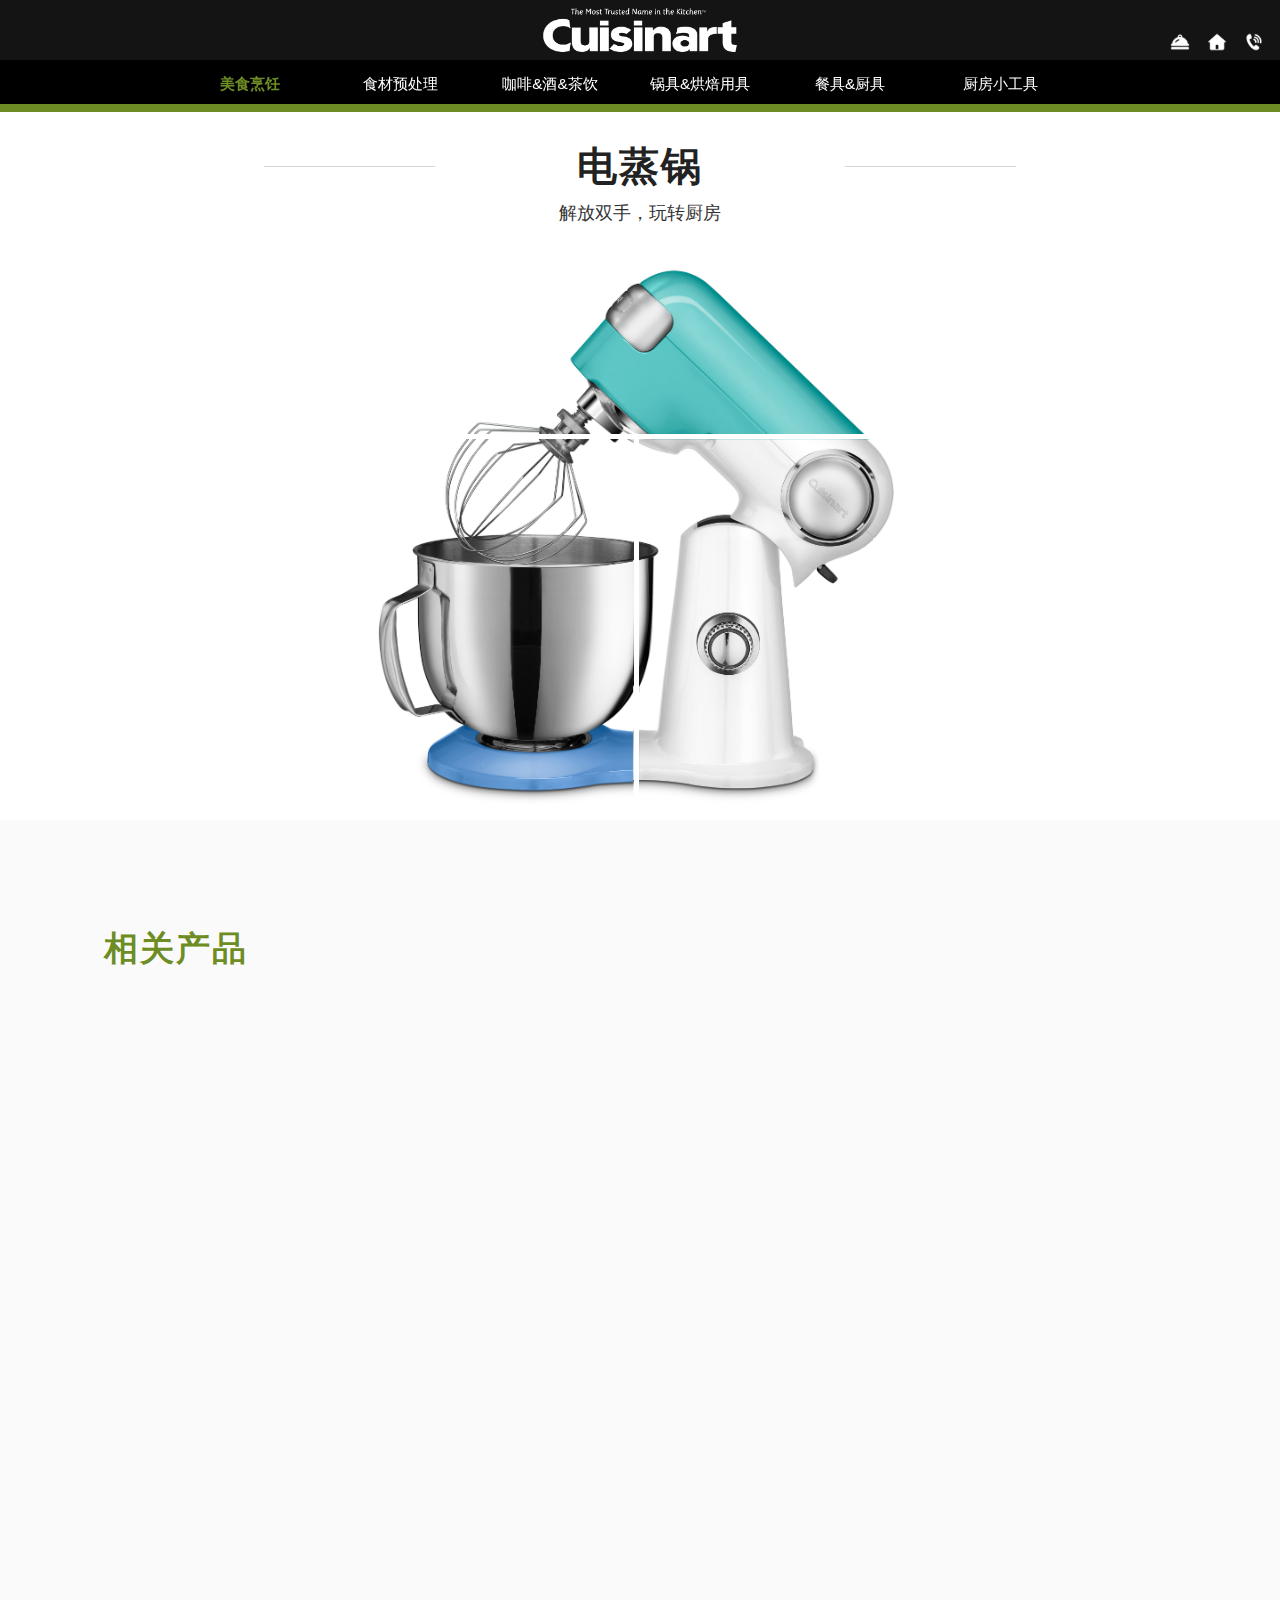
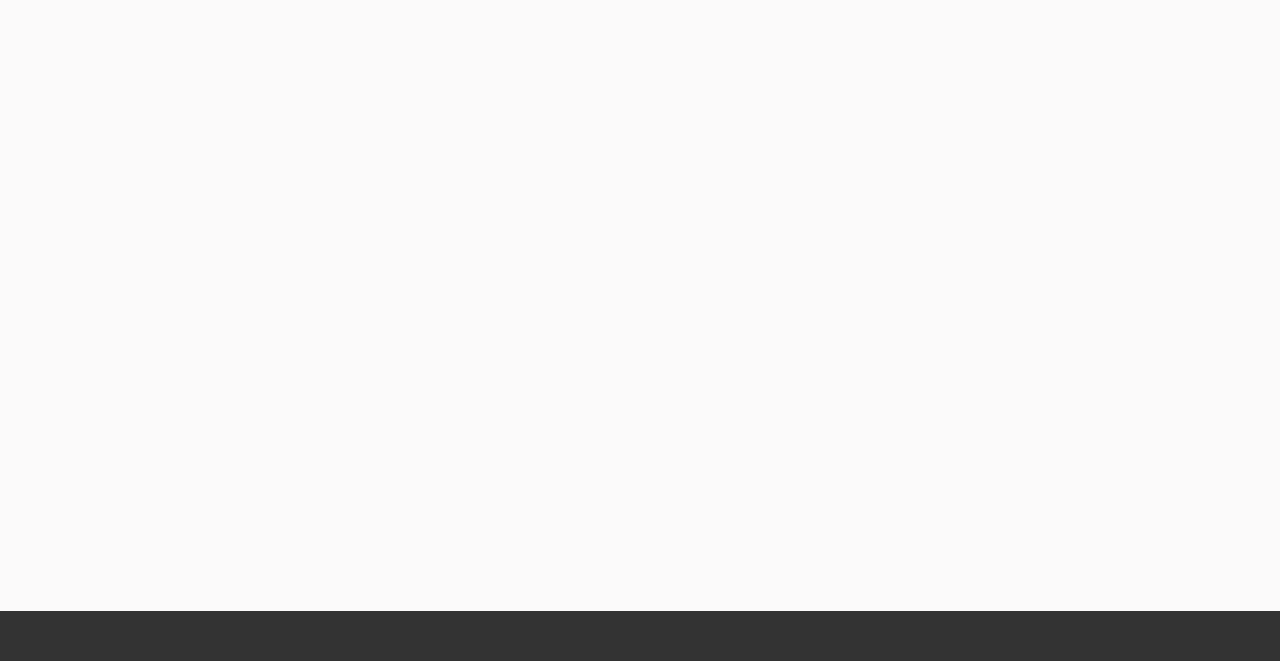
<file: product_list.html>
<!DOCTYPE html>

<head>
    <title>Cuisinart·美膳雅 - 中国官网</title>
    <meta http-equiv="content-type" content="text/html;charset=UTF-8">
    <meta charset="utf-8">
    <meta name="viewport" content="width=device-width, initial-scale=1, maximum-scale=1, user-scalable=no">
    <link rel="stylesheet" type="text/css" href="http://www.jq22.com/jquery/font-awesome.4.6.0.css">
	<link rel="stylesheet" type="text/css" href="css/font-awesome.min.css">
    <link rel="stylesheet" href="css/bootstrap.min.css">
    <link rel="stylesheet" href="css/animate.min.css">
	<link rel="stylesheet" href="css/swiper.min.css">
	<link rel="stylesheet" href="css/product.css">
</head>

<body>
	<header id="product_header">
		<div class="product_header_bottom">
			<ul class="header_logo animated wow zoomIn" data-wow-delay=".3s" data-wow-offset="10">
				<li><a href="index.html"><img src="images/logo.png"></a></li>
			</ul>
			<ul class="header_main_navigation">
				<li class="ac-gn-item ac-gn-item-menu animated wow fadeInDown" data-wow-delay=".3s" data-wow-offset="10">
					<a class="ac-gn-link" href="recipes.html">
						<span class="ac-gn-link-text"><img src="images/product_list/cookbook.png" style="width: 20px;" alt="食谱"></span>
					</a>
				</li>
				<li class="ac-gn-item ac-gn-item-menu animated wow fadeInDown" data-wow-delay=".5s" data-wow-offset="10">
					<a href="index.html" class="ac-gn-link">
						<span class="ac-gn-link-text"><img src="images/product_list/home.png" style="width: 20px;" alt="返回首页"></span>
					</a>
				</li>
				<li class="ac-gn-item ac-gn-item-menu animated wow fadeInDown" data-wow-delay=".7s" data-wow-offset="10">
					<a class="ac-gn-link" href="contact_us.html">
						<span class="ac-gn-link-text"><img src="images/product_list/tel.png" style="width: 20px;" alt="联系我们"></span>
					</a>
				</li>
			</ul>
		</div>
		<nav id="product_header_litle" class="js no-touch flexbox">
			<div class="ac-gn-content">
				<ul class="swiper-wrapper" style="display: flex;width: 900px;margin: 0 auto;height: 48px;line-height: 48px;text-align: center;">
					<li _t_nav="mspr" class="swiper-slide animated wow fadeInDown" data-wow-delay=".3s" data-wow-offset="10" style="width: 120px;">
						<a class="ac-gn-link" href="#">
							<span class="ac-gn-link-text active">美食烹饪</span>
						</a>
					</li>
					<li _t_nav="scycl" class="swiper-slide animated wow fadeInDown" data-wow-delay=".5s" data-wow-offset="10" style="width: 120px;">
						<a class="ac-gn-link" href="#">
							<span class="ac-gn-link-text">食材预处理</span>
						</a>
					</li>
					<li _t_nav="kfjcy" class="swiper-slide animated wow fadeInDown" data-wow-delay=".7s" data-wow-offset="10" style="width: 120px;">
						<a class="ac-gn-link" href="#">
							<span class="ac-gn-link-text">咖啡&酒&茶饮</span>
						</a>
					</li>
					<li _t_nav="gjhpyj" class="swiper-slide animated wow fadeInDown" data-wow-delay=".9s" data-wow-offset="10" style="width: 120px;">
						<a class="ac-gn-link" href="#">
							<span class="ac-gn-link-text">锅具&烘焙用具</span>
						</a>
					</li>
					<li _t_nav="cjcj" class="swiper-slide animated wow fadeInDown" data-wow-delay="1.1s" data-wow-offset="10" style="width: 120px;">
						<a class="ac-gn-link" href="#">
							<span class="ac-gn-link-text">餐具&厨具</span>
						</a>
					</li>
					<li _t_nav="cfxgj" class="swiper-slide animated wow fadeInDown" data-wow-delay="1.3s" data-wow-offset="10" style="width: 120px;">
						<a class="ac-gn-link" href="#">
							<span class="ac-gn-link-text">厨房小工具</span>
						</a>
					</li>
				</ul>
			</div>	
		</nav>
		<div class="navigation-down">
			<div id="mspr" class="nav-down-menu" _t_nav="mspr">
				<div class="navigation-down-inner">
					<div id="product_header_list" class="swiper-container" style="width: 100%;">
						<ul class="swiper-wrapper _mspr" style="display: none;font-size: 13px;width: 900px;margin: 0 auto;">
							<li class="swiper-slide animated wow fadeInUp" data-wow-delay=".3s" data-wow-offset="10" style="width: 120px;">
								<a href="product_list.html">
									<p style="margin: 0;width: 100%;display: flex;justify-content: center;align-items: center;">
										<img src="images/product_list/1.png" style="width: 50px;height: 50px;margin: 0 auto;">
									</p>
									<p style="color: #fff;margin: 0;text-align: center;">电蒸锅</p>
								</a>
							</li>
							<li class="swiper-slide animated wow fadeInUp" data-wow-delay=".5s" data-wow-offset="10" style="width: 120px;">
								<a href="product_list.html">
									<p style="margin: 0;width: 100%;display: flex;justify-content: center;align-items: center;">
										<img src="images/product_list/2.png" style="width: 50px;height: 50px;margin: 0 auto;">
									</p>
									<p style="color: #fff;margin: 0;text-align: center;">蒸汽烤箱</p>
								</a>
							</li>
							<li class="swiper-slide animated wow fadeInUp" data-wow-delay=".7s" data-wow-offset="10" style="width: 120px;">
								<a href="product_list.html">
									<p style="margin: 0;width: 100%;display: flex;justify-content: center;align-items: center;">
										<img src="images/product_list/3.png" style="width: 50px;height: 50px;margin: 0 auto;">
									</p>
									<p style="color: #fff;margin: 0;text-align: center;">热风炉</p>
								</a>
							</li>
							<li class="swiper-slide animated wow fadeInUp" data-wow-delay=".9s" data-wow-offset="10" style="width: 120px;">
								<a href="product_list.html">
									<p style="margin: 0;width: 100%;display: flex;justify-content: center;align-items: center;">
										<img src="images/product_list/4.png" style="width: 50px;height: 50px;margin: 0 auto;">
									</p>
									<p style="color: #fff;margin: 0;text-align: center;">电饼档</p>
								</a>
							</li>
							<li class="swiper-slide animated wow fadeInUp" data-wow-delay="1.1s" data-wow-offset="10" style="width: 120px;">
								<a href="product_list.html">
									<p style="margin: 0;width: 100%;display: flex;justify-content: center;align-items: center;">
										<img src="images/product_list/5.png" style="width: 50px;height: 50px;margin: 0 auto;">
									</p>
									<p style="color: #fff;margin: 0;text-align: center;">立式华夫机</p>
								</a>
							</li>
							<li class="swiper-slide animated wow fadeInUp" data-wow-delay="1.3s" data-wow-offset="10" style="width: 120px;">
								<a href="product_list.html">
									<p style="margin: 0;width: 100%;display: flex;justify-content: center;align-items: center;">
										<img src="images/product_list/1.png" style="width: 50px;height: 50px;margin: 0 auto;">
									</p>
									<p style="color: #fff;margin: 0;text-align: center;">吐司机</p>
								</a>
							</li>
						</ul>
					</div>
				</div>
			</div>
			<div id="scycl" class="nav-down-menu" _t_nav="scycl">
				<div class="navigation-down-inner">
					<div id="product_header_list" class="swiper-container" style="width: 100%;">
						<ul class="swiper-wrapper _scycl" style="display: none;font-size: 13px;width: 900px;margin: 0 auto;">
							<li class="swiper-slide animated wow fadeInUp" data-wow-delay=".3s" data-wow-offset="10" style="width: 120px;">
								<a href="product_list.html">
									<p style="margin: 0;width: 100%;display: flex;justify-content: center;align-items: center;">
										<img src="images/product_list/1.png" style="width: 50px;height: 50px;margin: 0 auto;">
									</p>
									<p style="color: #fff;margin: 0;text-align: center;">厨师机及附加</p>
								</a>
							</li>
							<li class="swiper-slide animated wow fadeInUp" data-wow-delay=".5s" data-wow-offset="10" style="width: 120px;">
								<a href="product_list.html">
									<p style="margin: 0;width: 100%;display: flex;justify-content: center;align-items: center;">
										<img src="images/product_list/2.png" style="width: 50px;height: 50px;margin: 0 auto;">
									</p>
									<p style="color: #fff;margin: 0;text-align: center;">手持式搅拌棒</p>
								</a>
							</li>
							<li class="swiper-slide animated wow fadeInUp" data-wow-delay=".7s" data-wow-offset="10" style="width: 120px;">
								<a href="product_list.html">
									<p style="margin: 0;width: 100%;display: flex;justify-content: center;align-items: center;">
										<img src="images/product_list/3.png" style="width: 50px;height: 50px;margin: 0 auto;">
									</p>
									<p style="color: #fff;margin: 0;text-align: center;">破壁机</p>
								</a>
							</li>
							<li class="swiper-slide animated wow fadeInUp" data-wow-delay=".9s" data-wow-offset="10" style="width: 120px;">
								<a href="product_list.html">
									<p style="margin: 0;width: 100%;display: flex;justify-content: center;align-items: center;">
										<img src="images/product_list/4.png" style="width: 50px;height: 50px;margin: 0 auto;">
									</p>
									<p style="color: #fff;margin: 0;text-align: center;">搅拌机</p>
								</a>
							</li>
						</ul>
					</div>
				</div>
			</div>
			<div id="kfjcy" class="nav-down-menu" _t_nav="kfjcy">
				<div class="navigation-down-inner">
					<div id="product_header_list" class="swiper-container" style="width: 100%;">
						<ul class="swiper-wrapper _kfjcy" style="display: none;font-size: 13px;width: 900px;margin: 0 auto;">
							<li class="swiper-slide animated wow fadeInUp" data-wow-delay=".3s" data-wow-offset="10" style="width: 140px;">
								<a href="product_list.html">
									<p style="margin: 0;width: 100%;display: flex;justify-content: center;align-items: center;">
										<img src="images/product_list/1.png" style="width: 50px;height: 50px;margin: 0 auto;">
									</p>
									<p style="color: #fff;margin: 0;text-align: center;">美式自动研磨咖啡机</p>
								</a>
							</li>
							<li class="swiper-slide animated wow fadeInUp" data-wow-delay=".5s" data-wow-offset="10" style="width: 140px;">
								<a href="product_list.html">
									<p style="margin: 0;width: 100%;display: flex;justify-content: center;align-items: center;">
										<img src="images/product_list/2.png" style="width: 50px;height: 50px;margin: 0 auto;">
									</p>
									<p style="color: #fff;margin: 0;text-align: center;">独立式红酒柜</p>
								</a>
							</li>
							<li class="swiper-slide animated wow fadeInUp" data-wow-delay=".7s" data-wow-offset="10" style="width: 140px;">
								<a href="product_list.html">
									<p style="margin: 0;width: 100%;display: flex;justify-content: center;align-items: center;">
										<img src="images/product_list/3.png" style="width: 50px;height: 50px;margin: 0 auto;">
									</p>
									<p style="color: #fff;margin: 0;text-align: center;">电水壶</p>
								</a>
							</li>
						</ul>
					</div>
				</div>
			</div>
			<div id="gjhpyj" class="nav-down-menu" _t_nav="gjhpyj">
				<div class="navigation-down-inner">
					<div id="product_header_list" class="swiper-container" style="width: 100%;">
						<ul class="swiper-wrapper _gjhpyj" style="display: none;font-size: 13px;width: 900px;margin: 0 auto;">
							<li class="swiper-slide animated wow fadeInUp" data-wow-delay=".3s" data-wow-offset="10" style="width: 120px;">
								<a href="product_list.html">
									<p style="margin: 0;width: 100%;display: flex;justify-content: center;align-items: center;">
										<img src="images/product_list/1.png" style="width: 50px;height: 50px;margin: 0 auto;">
									</p>
									<p style="color: #fff;margin: 0;text-align: center;">锅具</p>
								</a>
							</li>
						</ul>
					</div>
				</div>
			</div>
			<div id="cjcj" class="nav-down-menu" _t_nav="cjcj">
				<div class="navigation-down-inner">
					<div id="product_header_list" class="swiper-container" style="width: 100%;">
						<ul class="swiper-wrapper _cjcj" style="display: none;font-size: 13px;width: 900px;margin: 0 auto;">
							<li class="swiper-slide animated wow fadeInUp" data-wow-delay=".3s" data-wow-offset="10" style="width: 120px;">
								<a href="product_list.html">
									<p style="margin: 0;width: 100%;display: flex;justify-content: center;align-items: center;">
										<img src="images/product_list/1.png" style="width: 50px;height: 50px;margin: 0 auto;">
									</p>
									<p style="color: #fff;margin: 0;text-align: center;">彩色刀具</p>
								</a>
							</li>
							<li class="swiper-slide animated wow fadeInUp" data-wow-delay=".5s" data-wow-offset="10" style="width: 120px;">
								<a href="product_list.html">
									<p style="margin: 0;width: 100%;display: flex;justify-content: center;align-items: center;">
										<img src="images/product_list/2.png" style="width: 50px;height: 50px;margin: 0 auto;">
									</p>
									<p style="color: #fff;margin: 0;text-align: center;">不锈钢专业刀具</p>
								</a>
							</li>
						</ul>
					</div>
				</div>
			</div>
			<div id="cfxgj" class="nav-down-menu" _t_nav="cfxgj">
				<div class="navigation-down-inner">
					<div id="product_header_list" class="swiper-container" style="width: 100%;">
						<ul class="swiper-wrapper _cfxgj" style="display: none;font-size: 13px;width: 900px;margin: 0 auto;">
							<li class="swiper-slide animated wow fadeInUp" data-wow-delay=".3s" data-wow-offset="10" style="width: 120px;">
								<a href="product_list.html">
									<p style="margin: 0;width: 100%;display: flex;justify-content: center;align-items: center;">
										<img src="images/product_list/1.png" style="width: 50px;height: 50px;margin: 0 auto;">
									</p>
									<p style="color: #fff;margin: 0;text-align: center;">调酒酒具</p>
								</a>
							</li>
						</ul>
					</div>
				</div>
			</div>
		</div>
		
		<!--<div id="product_header_list" class="swiper-container" style="width: 100%;">
			<ul class="swiper-wrapper" style="display: flex;font-size: 13px;width: 900px;margin: 0 auto;">
				<li class="swiper-slide animated wow fadeInUp" data-wow-delay=".3s" data-wow-offset="10" style="width: 100px;">
					<a href="product_list.html">
						<p style="margin: 0;width: 100%;display: flex;justify-content: center;align-items: center;">
							<img src="images/product_list/1.png" style="width: 50px;height: 50px;margin: 0 auto;">
						</p>
						<p style="color: #fff;margin: 0;text-align: center;">电蒸锅</p>
					</a>
				</li>
				<li class="swiper-slide animated wow fadeInUp" data-wow-delay=".5s" data-wow-offset="10" style="width: 100px;">
					<a href="product_list.html">
						<p style="margin: 0;width: 100%;display: flex;justify-content: center;align-items: center;">
							<img src="images/product_list/2.png" style="width: 50px;height: 50px;margin: 0 auto;">
						</p>
						<p style="color: #fff;margin: 0;text-align: center;">蒸汽烤箱</p>
					</a>
				</li>
				<li class="swiper-slide animated wow fadeInUp" data-wow-delay=".7s" data-wow-offset="10" style="width: 100px;">
					<a href="product_list.html">
						<p style="margin: 0;width: 100%;display: flex;justify-content: center;align-items: center;">
							<img src="images/product_list/3.png" style="width: 50px;height: 50px;margin: 0 auto;">
						</p>
						<p style="color: #fff;margin: 0;text-align: center;">热风炉</p>
					</a>
				</li>
				<li class="swiper-slide animated wow fadeInUp" data-wow-delay=".9s" data-wow-offset="10" style="width: 100px;">
					<a href="product_list.html">
						<p style="margin: 0;width: 100%;display: flex;justify-content: center;align-items: center;">
							<img src="images/product_list/4.png" style="width: 50px;height: 50px;margin: 0 auto;">
						</p>
						<p style="color: #fff;margin: 0;text-align: center;">电饼档</p>
					</a>
				</li>
				<li class="swiper-slide animated wow fadeInUp" data-wow-delay="1.1s" data-wow-offset="10" style="width: 100px;">
					<a href="product_list.html">
						<p style="margin: 0;width: 100%;display: flex;justify-content: center;align-items: center;">
							<img src="images/product_list/5.png" style="width: 50px;height: 50px;margin: 0 auto;">
						</p>
						<p style="color: #fff;margin: 0;text-align: center;">立式华夫机</p>
					</a>
				</li>
				<li class="swiper-slide animated wow fadeInUp" data-wow-delay="1.3s" data-wow-offset="10" style="width: 100px;">
					<a href="product_list.html">
						<p style="margin: 0;width: 100%;display: flex;justify-content: center;align-items: center;">
							<img src="images/product_list/1.png" style="width: 50px;height: 50px;margin: 0 auto;">
						</p>
						<p style="color: #fff;margin: 0;text-align: center;">吐司机</p>
					</a>
				</li>
			</ul>
		</div>-->
		<div style="height: 8px;background: #6D8D24;"></div>
	</header>
	
	<section id="product_big_banner">
		<div class="container">
			<div class="timeline">
				<h3 class="animated wow zoomIn" data-wow-delay=".5s" data-wow-offset="10">电蒸锅</h3>
				<p class="animated wow zoomIn" data-wow-delay=".5s" data-wow-offset="10">
					解放双手，玩转厨房
				</p>
			</div>
			<div class="product_big_banner_img">
				<div class="product_big_banner_img_top animated wow bounceInDown" data-wow-delay=".5s" data-wow-duration="1.5s" data-wow-offset="1">
					<img src="images/product_list/cp_1.jpg"/>
				</div>
				<div class="product_big_banner_img_bottom">
					<img src="images/product_list/cp_2.jpg" class="animated wow bounceInLeft" data-wow-delay=".5s" data-wow-duration="1.5s" data-wow-offset="1"/>
					<img src="images/product_list/cp_3.jpg" class="animated wow bounceInRight" data-wow-delay=".5s" data-wow-duration="1.5s" data-wow-offset="1"/>
				</div>
			
			</div>	
	</section>
	<section id="product_list">
		<div class="container">
			<h2 class="animated wow fadeInLeft" data-wow-delay=".3s" data-wow-offset="10">相关产品</h2>
			<div class="product_bottom">
				<div class="col-md-3">
					<div class="product_bottom_single animated wow fadeInLeft" data-wow-delay=".5s">
						<div class="product_bottom_single_image">
							<a href="single.html" class="product_image">
								<img src="images/product_list/products/2.jpg" alt=" " class="img-responsive">
							</a>
						</div>
						<h4><a href="single.html">多功能独立式蒸烤箱</a></h4>
						<p>三层不锈钢材料设计，美……</p>
						<div class="product_bottom_single_cart">
							<p>
								<a class="product_item_add" href="product.html">查看详情 </a>
							</p>
						</div>
					</div>
				</div>
				<div class="col-md-3">
					<div class="product_bottom_single animated wow fadeInDown" data-wow-delay=".5s">
						<div class="product_bottom_single_image">
							<a href="single.html" class="product_image">
								<img src="images/product_list/products/2.jpg" alt=" " class="img-responsive">
							</a>
						</div>
						<h4><a href="single.html">多功能独立式蒸烤箱</a></h4>
						<p>三层不锈钢材料设计，美……</p>
						<div class="product_bottom_single_cart">
							<p>
								<a class="product_item_add" href="product.html">查看详情 </a>
							</p>
						</div>
					</div>
				</div>
				<div class="col-md-3">
					<div class="product_bottom_single animated wow fadeInUp" data-wow-delay=".5s">
						<div class="product_bottom_single_image">
							<a href="single.html" class="product_image">
								<img src="images/product_list/products/2.jpg" alt=" " class="img-responsive">
							</a>
						</div>
						<h4><a href="single.html">多功能独立式蒸烤箱</a></h4>
						<p>三层不锈钢材料设计，美……</p>
						<div class="product_bottom_single_cart">
							<p>
								<a class="product_item_add" href="product.html">查看详情 </a>
							</p>
						</div>
					</div>
				</div>
				<div class="col-md-3">
					<div class="product_bottom_single animated wow fadeInRight" data-wow-delay=".5s">
						<div class="product_bottom_single_image">
							<a href="single.html" class="product_image">
								<img src="images/product_list/products/2.jpg" alt=" " class="img-responsive">
							</a>
						</div>
						<h4><a href="single.html">多功能独立式蒸烤箱</a></h4>
						<p>三层不锈钢材料设计，美……</p>
						<div class="product_bottom_single_cart">
							<p>
								<a class="product_item_add" href="product.html">查看详情 </a>
							</p>
						</div>
					</div>
				</div>
				<div class="col-md-3">
					<div class="product_bottom_single animated wow fadeInLeft" data-wow-delay=".5s">
						<div class="product_bottom_single_image">
							<a href="single.html" class="product_image">
								<img src="images/product_list/products/2.jpg" alt=" " class="img-responsive">
							</a>
						</div>
						<h4><a href="single.html">多功能独立式蒸烤箱</a></h4>
						<p>三层不锈钢材料设计，美……</p>
						<div class="product_bottom_single_cart">
							<p>
								<a class="product_item_add" href="product.html">查看详情 </a>
							</p>
						</div>
					</div>
				</div>
				<div class="col-md-3">
					<div class="product_bottom_single animated wow fadeInDown" data-wow-delay=".5s">
						<div class="product_bottom_single_image">
							<a href="single.html" class="product_image">
								<img src="images/product_list/products/2.jpg" alt=" " class="img-responsive">
							</a>
						</div>
						<h4><a href="single.html">多功能独立式蒸烤箱</a></h4>
						<p>三层不锈钢材料设计，美……</p>
						<div class="product_bottom_single_cart">
							<p>
								<a class="product_item_add" href="product.html">查看详情 </a>
							</p>
						</div>
					</div>
				</div>
				<div class="col-md-3">
					<div class="product_bottom_single animated wow fadeInUp" data-wow-delay=".5s">
						<div class="product_bottom_single_image">
							<a href="single.html" class="product_image">
								<img src="images/product_list/products/2.jpg" alt=" " class="img-responsive">
							</a>
						</div>
						<h4><a href="single.html">多功能独立式蒸烤箱</a></h4>
						<p>三层不锈钢材料设计，美……</p>
						<div class="product_bottom_single_cart">
							<p>
								<a class="product_item_add" href="product.html">查看详情 </a>
							</p>
						</div>
					</div>
				</div>
				<div class="col-md-3">
					<div class="product_bottom_single animated wow fadeInRight" data-wow-delay=".5s">
						<div class="product_bottom_single_image">
							<a href="single.html" class="product_image">
								<img src="images/product_list/products/2.jpg" alt=" " class="img-responsive">
							</a>
						</div>
						<h4><a href="single.html">多功能独立式蒸烤箱</a></h4>
						<p>三层不锈钢材料设计，美……</p>
						<div class="product_bottom_single_cart">
							<p>
								<a class="product_item_add" href="product.html">查看详情 </a>
							</p>
						</div>
					</div>
				</div>
				<div class="clearfix"> </div>
			</div>
			<nav class="numbering animated wow fadeInRight" data-wow-delay=".5s">
				<ul class="pagination paging">
					<li>
						<a href="#" aria-label="Previous">
							<span aria-hidden="true">&laquo;</span>
						</a>
					</li>
					<li class="active">
						<a href="#">1<span class="sr-only">(current)</span></a>
					</li>
					<li>
						<a href="#">2</a>
					</li>
					<li>
						<a href="#">3</a>
					</li>
					<li>
						<a href="#">4</a>
					</li>
					<li>
						<a href="#">5</a>
					</li>
					<li>
						<a href="#" aria-label="Next">
							<span aria-hidden="true">&raquo;</span>
						</a>
					</li>
				</ul>
			</nav>
		</div>
	</section>
	<!--<section id="about">
		<div class="container">
			<div class="timeline">
				<h3 class="animated wow zoomIn" data-wow-delay=".3s" data-wow-offset="10">电蒸锅</h3>
				<p class="animated wow zoomIn" data-wow-delay=".3s" data-wow-offset="10" style="font-size: 28px;">
					解放双手，玩转厨房
				</p>
			</div>
			
			<div>
				<div style="width: 50%;margin-bottom: 5px;">
					<img src="images/product_list/cp_1.png" style="width: 100%;"/>
				</div>
				<div style="width: 25%;float: left;margin-right: 2.5px;">
					<img src="images/product_list/cp_2.png" style="width: 100%;"/>
				</div>
				<div style="width: 25%;float: left;margin-left: 2.5px;">
					<img src="images/product_list/cp_3.png" style="width: 100%;"/>
				</div>
			</div>
			
		</div>
	</section>-->
	<footer id="awd-site-footer" class="banner-bottom">
            <div class="copyright animated" data-animation="fadeInUp" data-animation-delay="1000">
                <p>© 2018 Cuisinart - All Rights Reserved</p>
            </div>
            <nav class="social-icons animated" data-animation="fadeInUp" data-animation-delay="1000">
                <ul>
                    <li title="京东">
                        <a href="http://www.baidu.com">
                            <img src="images/channel/jd.png">
                        </a>
                    </li>
                    <li title="微信">
                        <a href="###">
                            <img src="images/channel/WeChat.png">
                        </a>
                    </li>
					<li title="微博">
                        <a href="###">
                            <img src="images/channel/micro-blog.png">
                        </a>
                    </li>
                </ul>
           </nav>
        </footer>

	<!-- JS -->
    <script type="text/javascript" src="js/jquery.min.js"></script>
    <script type="text/javascript" src="js/bootstrap.min.js"></script>
    <script type="text/javascript" src="js/vendor.js"></script>
    <script type="text/javascript" src="js/options.js"></script>
    <script type="text/javascript" src="js/main.js"></script>
	<script type="text/javascript" src="js/swiper.min.js"></script>
	<script type="text/javascript" src="js/swiper.animate1.0.3.min.js"></script>
	<script type="text/javascript" src="js/jquery.countTo.js"></script>
	<script type="text/javascript" src="js/wow.min.js"></script>
	<script>
		//启动wow动态效果
		new WOW().init();
		
		//线下渠道轮播
		var myswiper = new Swiper('.swiper-container',{
			autoplay: false, 					//开启自动轮播
			slidesPerView: 'auto',			//网格数量自动匹配
			spaceBetween : 30,				//网格间距
		});
		
		var myswiper = new Swiper('.ac-gn-content',{
			autoplay: false, 					//开启自动轮播
			slidesPerView: 'auto',			//网格数量自动匹配
			spaceBetween : 30,				//网格间距
		});
		
		//下拉导航栏分类
		jQuery(document).ready(function() {
			var qcloud = {};
			$('[_t_nav]').hover(function() {
				
				var _nav = $(this).attr('_t_nav');
				clearTimeout(qcloud[_nav + '_timer']);
				qcloud[_nav + '_timer'] = setTimeout(function() {
					$('[_t_nav]').each(function() {
						$("._"+_nav).css("display","flex");  
						$(this)[_nav == $(this).attr('_t_nav') ? 'addClass' : 'removeClass']('nav-up-selected');
					});
					$('#' + _nav).stop(true, true).slideDown(200);
				}, 150);
			}, function() {
				var _nav = $(this).attr('_t_nav');
				clearTimeout(qcloud[_nav + '_timer']);
				qcloud[_nav + '_timer'] = setTimeout(function() {
					$('[_t_nav]').removeClass('nav-up-selected');
					$('#' + _nav).stop(true, true).slideUp(200);
				}, 150);
			});
		});
	</script>
</body>

</html>
</file>
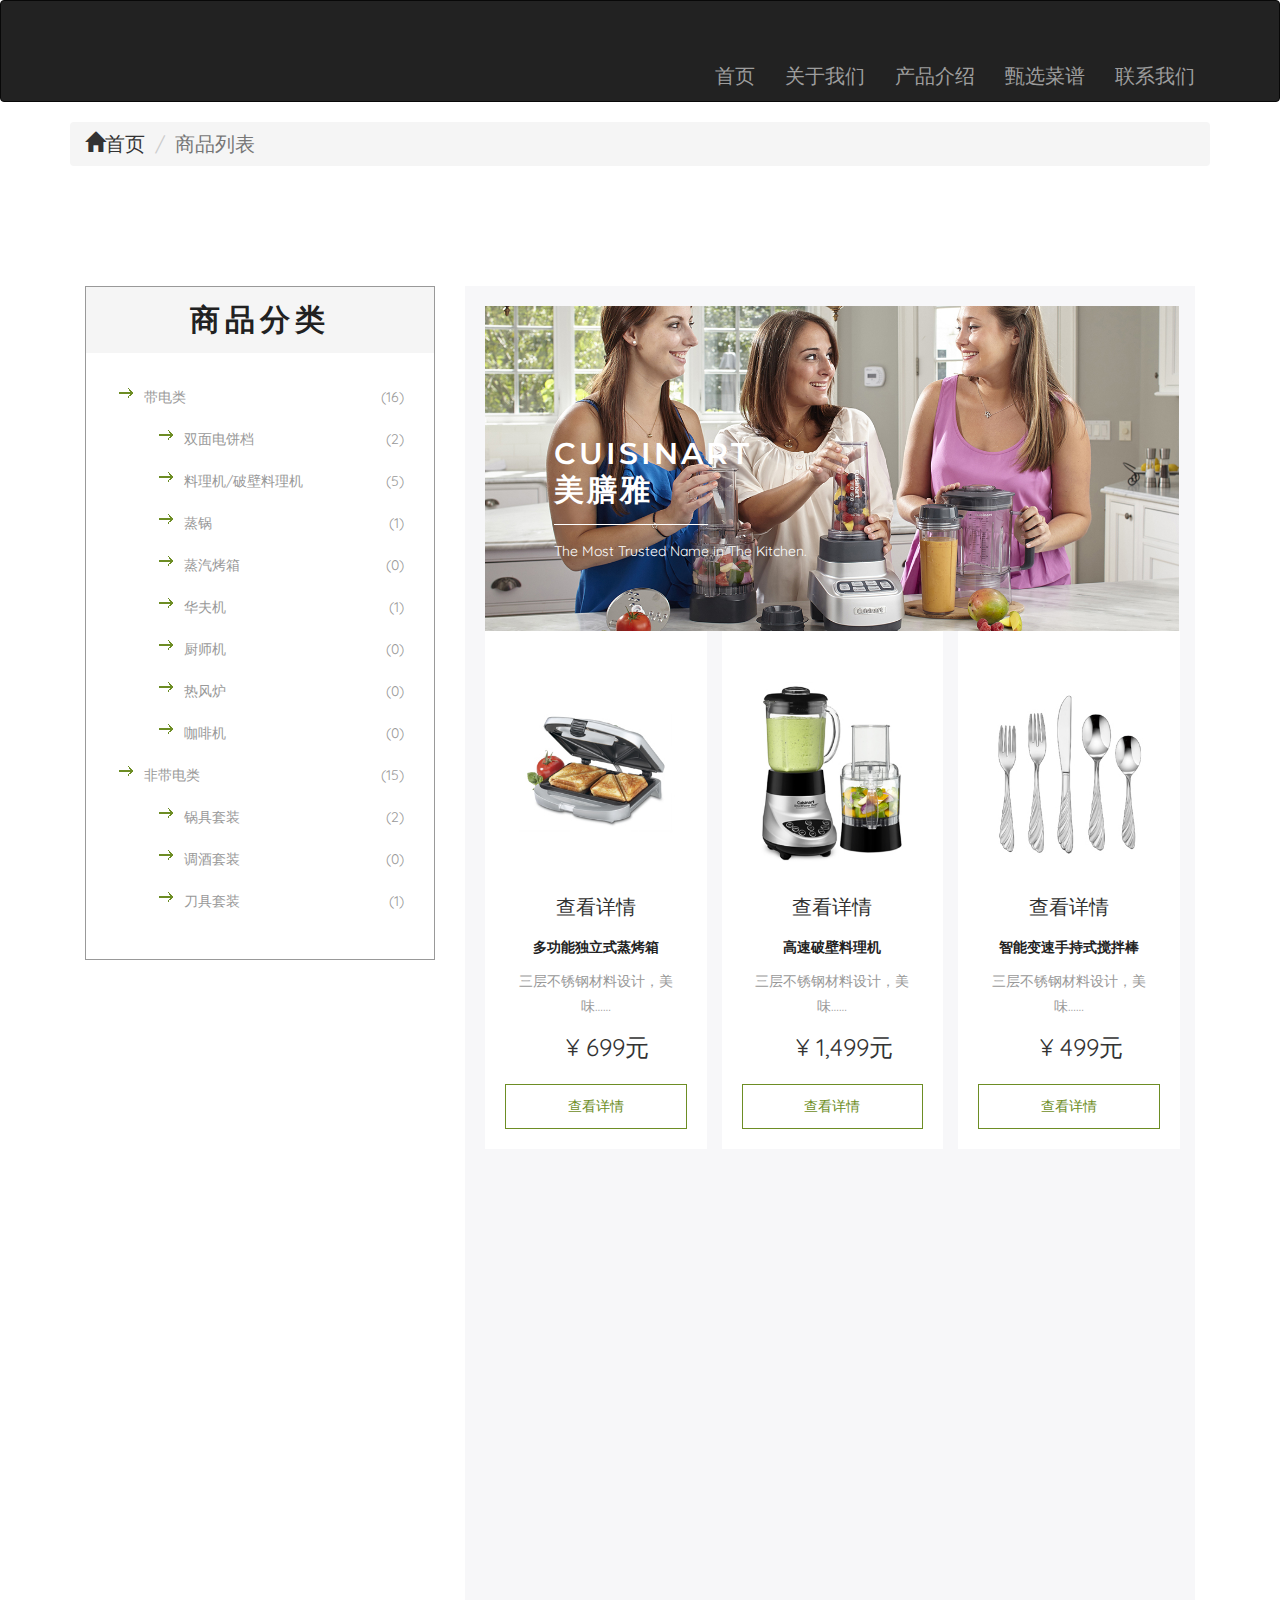
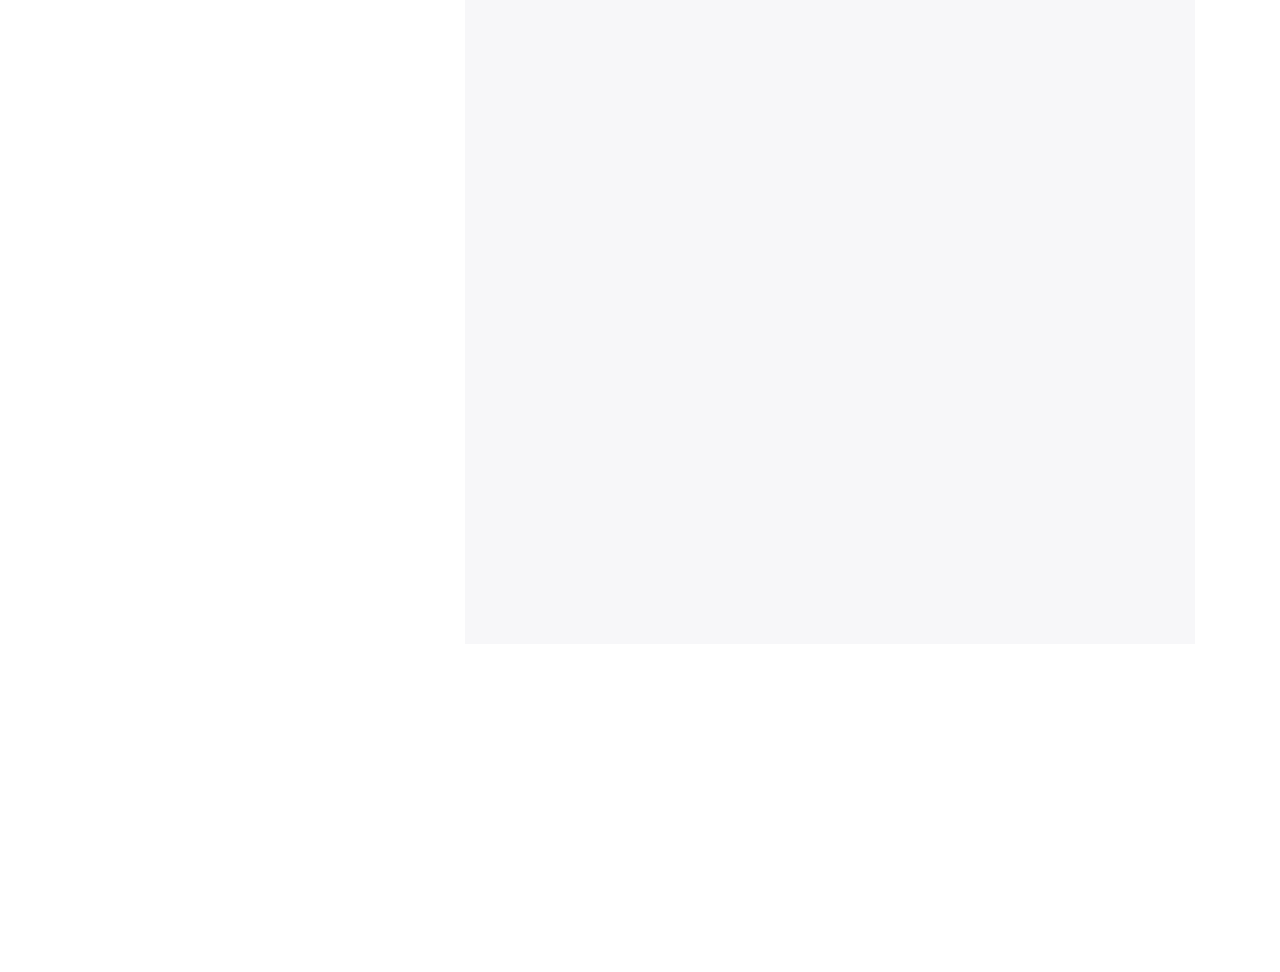
<file: products.html>
<!DOCTYPE html>
<html>
<head>
<title>商品列表</title>
<!-- for-mobile-apps -->
<meta name="viewport" content="width=device-width, initial-scale=1">
<meta http-equiv="Content-Type" content="text/html; charset=utf-8" />
<meta name="keywords" content="Best Store Responsive web template, Bootstrap Web Templates, Flat Web Templates, Android Compatible web template, 
Smartphone Compatible web template, free webdesigns for Nokia, Samsung, LG, SonyEricsson, Motorola web design" />
<script type="application/x-javascript"> addEventListener("load", function() { setTimeout(hideURLbar, 0); }, false);
		function hideURLbar(){ window.scrollTo(0,1); } </script>
<!-- //for-mobile-apps -->
<link href="css/bootstrap.css" rel="stylesheet" type="text/css" media="all" />
<link rel="stylesheet" type="text/css" href="http://www.jq22.com/jquery/font-awesome.4.6.0.css">
<link href="css/style.css" rel="stylesheet" type="text/css" media="all" />
<link href="css/responsive.css" rel="stylesheet" type="text/css" media="all" />
<!-- js -->
<script src="js/jquery.min.js"></script>
<!-- //js -->
<!-- cart -->
	<script src="js/simpleCart.min.js"> </script>
<!-- cart -->
<link rel="stylesheet" type="text/css" href="css/jquery-ui.css">
<!-- for bootstrap working -->
	<script type="text/javascript" src="js/bootstrap-3.1.1.min.js"></script>
<!-- //for bootstrap working -->
<link href='https://fonts.googleapis.com/css?family=Open+Sans:400,300,300italic,400italic,600,600italic,700,700italic,800,800italic' rel='stylesheet' type='text/css'>
<link href='https://fonts.googleapis.com/css?family=Lato:400,100,100italic,300,300italic,400italic,700,700italic,900,900italic' rel='stylesheet' type='text/css'>
<!-- animation-effect -->
<link href="css/animate.min.css" rel="stylesheet"> 
<script src="js/wow.min.js"></script>
<script>
 new WOW().init();
 
 jQuery(function($) {'use strict';

	//Responsive Nav
	$('li.dropdown').find('.fa-angle-down').each(function(){
		$(this).on('click', function(){
			if( $(window).width() < 768 ) {
				$(this).parent().next().slideToggle();
			}
			return false;
		});
	});
});
</script>
<!-- //animation-effect -->
</head>
	
<body>
<!-- header -->
<header id="header">
			<div class="navbar navbar-inverse" role="navigation">
				<div class="container">
					<div class="navbar-header animated wow zoomIn" data-wow-delay=".5s">
						<button type="button" class="navbar-toggle" data-toggle="collapse" data-target="#navbar-collapse">
                        <span class="sr-only">切换导航</span>
                        <span class="icon-bar"></span>
                        <span class="icon-bar"></span>
                        <span class="icon-bar"></span>
                    </button>

						<a class="navbar-brand" href="index.html">
							<h1><img src="images/logo.png" alt="logo"></h1>
						</a>
					</div>
					<div class="collapse navbar-collapse" id="navbar-collapse">
						<ul class="nav navbar-nav navbar-right">
							<li>
								<a href="index.html">首页</a>
							</li>
							<li>
								<a href="about.html">关于我们</a>
							</li>
							<li class="dropdown">
								<a href="products.html">产品介绍 <i class="fa fa-angle-down"></i></a>
								<ul role="menu" class="sub-menu">
									<li>
										<a href="products.html">双面电饼档</a>
									</li>
									<li>
										<a href="products.html">料理机/破壁料理机</a>
									</li>
									<li>
										<a href="products.html">蒸锅</a>
									</li>
									<li>
										<a href="products.html">蒸汽烤箱</a>
									</li>
									<li>
										<a href="products.html">华夫机</a>
									</li>
									<li>
										<a href="products.html">厨师机</a>
									</li>
								</ul>
							</li>
							<li>
								<a href="cookbook.html">甄选菜谱</a>
							</li>
							<li>
								<a href="#">联系我们</a>
							</li>
						</ul>
					</div>
				</div>
			</div>
		</header>
		<!-- //header -->
<!-- breadcrumbs -->
	<div class="breadcrumbs">
		<div class="container">
			<ol class="breadcrumb breadcrumb1 animated wow slideInLeft" data-wow-delay=".5s">
				<li><a href="index.html"><span class="glyphicon glyphicon-home" aria-hidden="true"></span>首页</a></li>
				<li class="active">商品列表</li>
			</ol>
		</div>
	</div>
	<div class="products">
		<div class="container">
			<div class="col-md-4 products-left">
				<div class="categories animated wow slideInUp" style="margin-top: 0px;" data-wow-delay=".5s">
					<h3>商品分类</h3>
					<ul class="cate">
						<li><a href="products.html">带电类</a> <span>(16)</span></li>
							<ul>
								<li><a href="products.html">双面电饼档</a> <span>(2)</span></li>
								<li><a href="products.html">料理机/破壁料理机</a> <span>(5)</span></li>
								<li><a href="products.html">蒸锅</a> <span>(1)</span></li>
								<li><a href="products.html">蒸汽烤箱</a> <span>(0)</span></li>
								<li><a href="products.html">华夫机</a> <span>(1)</span></li>
								<li><a href="products.html">厨师机</a> <span>(0)</span></li>
								<li><a href="products.html">热风炉</a> <span>(0)</span></li>
								<li><a href="products.html">咖啡机</a> <span>(0)</span></li>
							</ul>
						<li><a href="products.html">非带电类</a> <span>(15)</span></li>
							<ul>
								<li><a href="products.html">锅具套装</a> <span>(2)</span></li>
								<li><a href="products.html">调酒套装</a> <span>(0)</span></li>
								<li><a href="products.html">刀具套装</a> <span>(1)</span></li>
							</ul>
					</ul>
				</div>
				<div class="new-products animated wow slideInUp" data-wow-delay=".5s">
					<h3>近期上市</h3>
					<div class="new-products-grids">
						<div class="new-products-grid">
							<div class="new-products-grid-left">
								<a href="single.html"><img src="images/6.jpg" alt=" " class="img-responsive" /></a>
							</div>
							<div class="new-products-grid-right">
								<h4><a href="single.html">COOKFRESH健康电蒸锅</a></h4>
								<p>上市时间:2018年4月</p>
								<div class="simpleCart_shelfItem new-products-grid-right-add-cart">
									<p> <span class="item_price">¥ 1,799元</span><a class="item_add" href="#">查看详情 </a></p>
								</div>
							</div>
							<div class="clearfix"> </div>
						</div>
						<div class="new-products-grid">
							<div class="new-products-grid-left">
								<a href="single.html"><img src="images/9.jpg" alt=" " class="img-responsive" /></a>
							</div>
							<div class="new-products-grid-right">
								<h4><a href="single.html">华夫机</a></h4>
								<p>上市时间:2018年4月</p>
								<div class="simpleCart_shelfItem new-products-grid-right-add-cart">
									<p> <span class="item_price">¥ 699元</span><a class="item_add" href="#">查看详情 </a></p>
								</div>
							</div>
							<div class="clearfix"> </div>
						</div>
						<div class="new-products-grid">
							<div class="new-products-grid-left">
								<a href="single.html"><img src="images/11.jpg" alt=" " class="img-responsive" /></a>
							</div>
							<div class="new-products-grid-right">
								<h4><a href="single.html">智能变速手持式搅拌棒</a></h4>
								<p>上市时间:2018年10月</p>
								<div class="simpleCart_shelfItem new-products-grid-right-add-cart">
									<p> <span class="item_price">¥ 699元</span><a class="item_add" href="#">查看详情 </a></p>
								</div>
							</div>
							<div class="clearfix"> </div>
						</div>
					</div>
				</div>
			</div>
			<div class="col-md-8 products-right">
				<div class="products-right-grids-bottom">
					<div class="products-right-grid">
					<div class="products-right-grids-position animated wow slideInRight animated" data-wow-delay=".5s" style="visibility: visible; animation-delay: 0.5s; animation-name: slideInRight;">
						<img src="images/1.jpg" alt=" " class="img-responsive">
						<div class="products-right-grids-position1">
							<h4>Cuisinart 美膳雅</h4>
							<p>The Most Trusted Name in The Kitchen.</p>
						</div>
					</div>
				</div>
					<div class="col-md-4 products-right-grids-bottom-grid">
						<div class="new-collections-grid1 products-right-grid1 animated wow slideInUp" data-wow-delay=".5s">
							<div class="new-collections-grid1-image">
								<a href="single.html" class="product-image"><img src="images/6.jpg" alt=" " class="img-responsive"></a>
								<div class="new-collections-grid1-image-pos products-right-grids-pos">
									<a href="single.html">查看详情</a>
								</div>
							</div>
							<h4><a href="single.html">多功能独立式蒸烤箱</a></h4>
							<p>三层不锈钢材料设计，美味……</p>
							<div class="simpleCart_shelfItem products-right-grid1-add-cart">
								<p><span class="item_price">¥ 699元</span><a class="item_add" href="#">查看详情 </a></p>
							</div>
						</div>
						<div class="new-collections-grid1 products-right-grid1 animated wow slideInUp" data-wow-delay=".5s">
							<div class="new-collections-grid1-image">
								<a href="single.html" class="product-image"><img src="images/7.jpg" alt=" " class="img-responsive"></a>
								<div class="new-collections-grid1-image-pos products-right-grids-pos">
									<a href="single.html">查看详情</a>
								</div>
							</div>
							<h4><a href="single.html">高速破壁料理机</a></h4>
							<p>三层不锈钢材料设计，美味……</p>
							<div class="simpleCart_shelfItem products-right-grid1-add-cart">
								<p><span class="item_price">¥ 1,799元</span><a class="item_add" href="#">查看详情 </a></p>
							</div>
						</div>
						<div class="new-collections-grid1 products-right-grid1 animated wow slideInUp" data-wow-delay=".5s">
							<div class="new-collections-grid1-image">
								<a href="single.html" class="product-image"><img src="images/8.jpg" alt=" " class="img-responsive"></a>
								<div class="new-collections-grid1-image-pos products-right-grids-pos">
									<a href="single.html">查看详情</a>
								</div>
							</div>
							<h4><a href="single.html">华夫机</a></h4>
							<p>三层不锈钢材料设计，美味……</p>
							<div class="simpleCart_shelfItem products-right-grid1-add-cart">
								<p><span class="item_price">¥ 899元</span><a class="item_add" href="#">查看详情 </a></p>
							</div>
						</div>
					</div>
					<div class="col-md-4 products-right-grids-bottom-grid">
						<div class="new-collections-grid1 products-right-grid1 animated wow slideInUp" data-wow-delay=".5s">
							<div class="new-collections-grid1-image">
								<a href="single.html" class="product-image"><img src="images/7.jpg" alt=" " class="img-responsive"></a>
								<div class="new-collections-grid1-image-pos products-right-grids-pos">
									<a href="single.html">查看详情</a>
								</div>
							</div>
							<h4><a href="single.html">高速破壁料理机</a></h4>
							<p>三层不锈钢材料设计，美味……</p>
							<div class="simpleCart_shelfItem products-right-grid1-add-cart">
								<p><span class="item_price">¥ 1,499元</span><a class="item_add" href="#">查看详情 </a></p>
							</div>
						</div>
						<div class="new-collections-grid1 products-right-grid1 animated wow slideInUp" data-wow-delay=".5s">
							<div class="new-collections-grid1-image">
								<a href="single.html" class="product-image"><img src="images/9.jpg" alt=" " class="img-responsive"></a>
								<div class="new-collections-grid1-image-pos products-right-grids-pos">
									<a href="single.html">查看详情</a>
								</div>
							</div>
							<h4><a href="single.html">多功能便携式套装</a></h4>
							<p>三层不锈钢材料设计，美味……</p>
							<div class="simpleCart_shelfItem products-right-grid1-add-cart">
								<p><span class="item_price">¥ 999元</span><a class="item_add" href="#">查看详情 </a></p>
							</div>
						</div>
						<div class="new-collections-grid1 products-right-grid1 animated wow slideInUp" data-wow-delay=".5s">
							<div class="new-collections-grid1-image">
								<a href="single.html" class="product-image"><img src="images/10.jpg" alt=" " class="img-responsive"></a>
								<div class="new-collections-grid1-image-pos products-right-grids-pos">
									<a href="single.html">查看详情</a>
								</div>
							</div>
							<h4><a href="single.html">华夫机</a></h4>
							<p>三层不锈钢材料设计，美味……</p>
							<div class="simpleCart_shelfItem products-right-grid1-add-cart">
								<p><span class="item_price">¥ 3,799元</span><a class="item_add" href="#">查看详情 </a></p>
							</div>
						</div>
					</div>
					<div class="col-md-4 products-right-grids-bottom-grid">
						<div class="new-collections-grid1 products-right-grid1 animated wow slideInUp" data-wow-delay=".5s">
							<div class="new-collections-grid1-image">
								<a href="single.html" class="product-image"><img src="images/11.jpg" alt=" " class="img-responsive"></a>
								<div class="new-collections-grid1-image-pos products-right-grids-pos">
									<a href="single.html">查看详情</a>
								</div>
							</div>
							<h4><a href="single.html">智能变速手持式搅拌棒</a></h4>
							<p>三层不锈钢材料设计，美味……</p>
							<div class="simpleCart_shelfItem products-right-grid1-add-cart">
								<p><span class="item_price">¥ 499元</span><a class="item_add" href="#">查看详情 </a></p>
							</div>
						</div>
						<div class="new-collections-grid1 products-right-grid1 animated wow slideInUp" data-wow-delay=".5s">
							<div class="new-collections-grid1-image">
								<a href="single.html" class="product-image"><img src="images/11.jpg" alt=" " class="img-responsive"></a>
								<div class="new-collections-grid1-image-pos products-right-grids-pos">
									<a href="single.html">查看详情</a>
								</div>
							</div>
							<h4><a href="single.html">多功能便携式套装</a></h4>
							<p>三层不锈钢材料设计，美味……</p>
							<div class="simpleCart_shelfItem products-right-grid1-add-cart">
								<p><span class="item_price">¥ 1,199元</span><a class="item_add" href="#">查看详情 </a></p>
							</div>
						</div>
						<div class="new-collections-grid1 products-right-grid1 animated wow slideInUp" data-wow-delay=".5s">
							<div class="new-collections-grid1-image">
								<a href="single.html" class="product-image"><img src="images/6.jpg" alt=" " class="img-responsive"></a>
								<div class="new-collections-grid1-image-pos products-right-grids-pos">
									<a href="single.html">查看详情</a>
								</div>
							</div>
							<h4><a href="single.html">智能变速手持式搅拌棒</a></h4>
							<p>产品简单介绍……</p>
							<div class="simpleCart_shelfItem products-right-grid1-add-cart">
								<p><span class="item_price">¥ 2,399元</span><a class="item_add" href="#">查看详情 </a></p>
							</div>
						</div>
					</div>
					<div class="clearfix"> </div>
				</div>
				<nav class="numbering animated wow slideInRight" data-wow-delay=".5s">
				  <ul class="pagination paging">
					<li>
					  <a href="#" aria-label="Previous">
						<span aria-hidden="true">&laquo;</span>
					  </a>
					</li>
					<li class="active"><a href="#">1<span class="sr-only">(current)</span></a></li>
					<li><a href="#">2</a></li>
					<li><a href="#">3</a></li>
					<li><a href="#">4</a></li>
					<li><a href="#">5</a></li>
					<li>
					  <a href="#" aria-label="Next">
						<span aria-hidden="true">&raquo;</span>
					  </a>
					</li>
				  </ul>
				</nav>
			</div>
			<div class="clearfix"> </div>
		</div>
	</div>
<!-- //breadcrumbs -->
<!-- footer -->
<div class="footer">
			<div class="container">
				<div class="footer-logo animated wow slideInLeft" data-wow-delay=".5s">
					<h2><a href="index.html">Cuisinart <span>savor the good life</span></a></h2>
				</div>
				<div class="copy-right animated wow slideInRight" data-wow-delay=".5s">
					<p>Copyright &copy; 2018.Company name All rights reserved.More Templates - Collect from</p>
				</div>
			</div>
	</div>
<!-- //footer -->
</body>
</html>
</file>
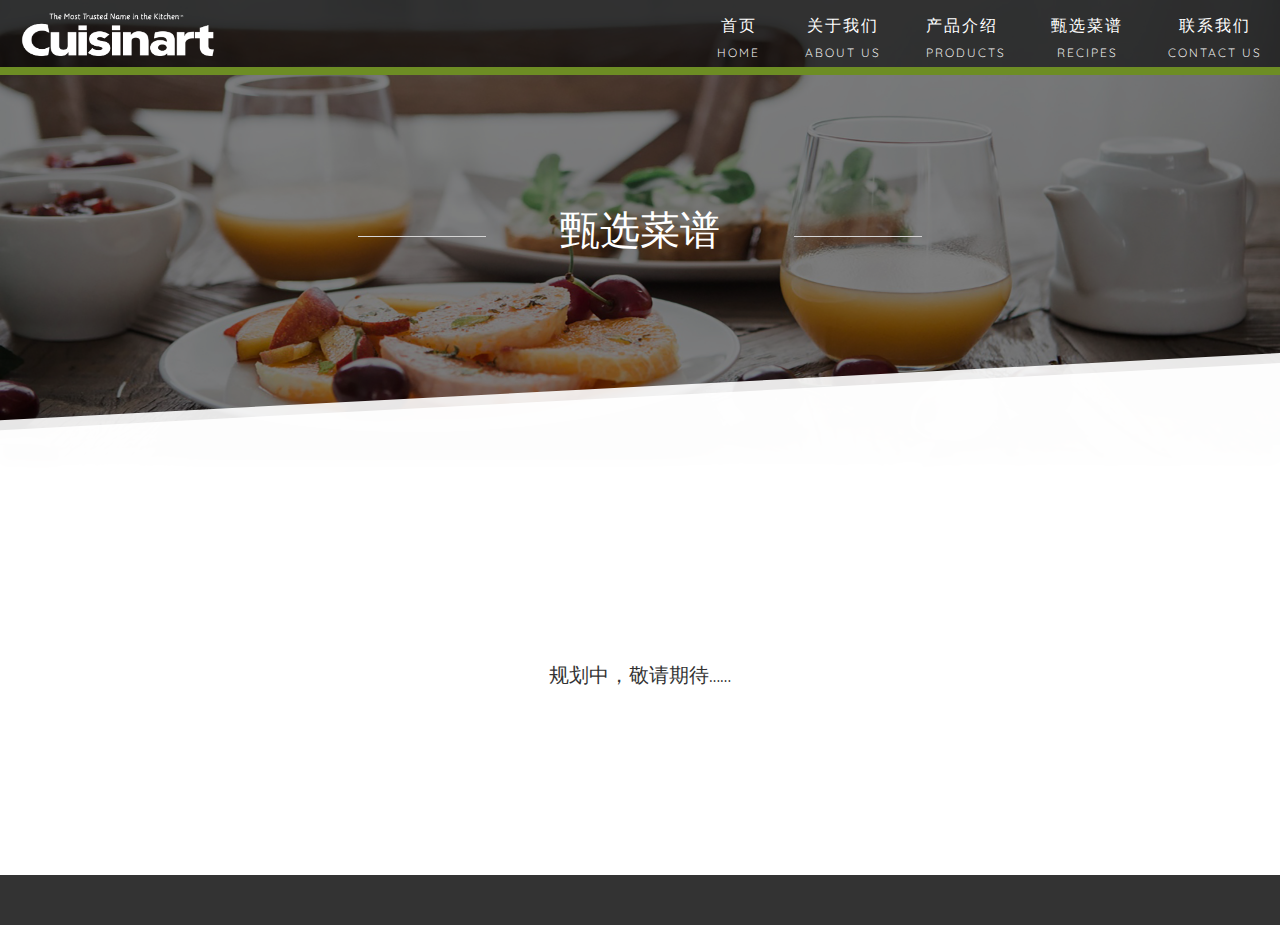
<file: recipes.html>
<!DOCTYPE html>

<head>
    <title>Cuisinart·美膳雅 - 中国官网</title>
    <meta http-equiv="content-type" content="text/html;charset=UTF-8">
    <meta charset="utf-8">
    <meta name="viewport" content="width=device-width, initial-scale=1, maximum-scale=1, user-scalable=no">
    <link rel="stylesheet" type="text/css" href="http://www.jq22.com/jquery/font-awesome.4.6.0.css">
    <link rel="stylesheet" href="css/bootstrap.min.css">
    <link rel="stylesheet" href="css/animate.min.css">
	<link rel="stylesheet" href="css/swiper.min.css">
	<link rel="stylesheet" href="css/recipes.css">
</head>

<body>
    <header id="awd-site-header" class="banner_top">
    		<div id="awd-site-logo" class="animated" data-animation="fadeInDown" data-animation-delay="1s">
            <img src="images/logo.png">
        </div>
    		<button class="menu-toggle animated" data-animation="fadeInDown" data-animation-delay="1s" data-role="toggle">
            <span></span>
            <span></span>
            <span></span>
        </button>
        <nav id="awd-site-nav" class="navigation animated" data-animation="fadeInDown" data-animation-delay="1s">
            <div class="nav-container">
                <ul>
                    <li>
                        <a href="index.html" class="active" style="text-align: center;">首页<p>HOME</p></a>
                    </li>
                    <li>
                        <a href="about.html" style="text-align: center;">关于我们<p>About us</p></a>
                    </li>
                    <li class="" _t_nav="product">
                        <a href="#">产品介绍<i class="fa fa-sort-desc fa-fw"></i><p>Products</p></a>
                    </li>
                    <li>
                        <a href="recipes.html" style="text-align: center;">甄选菜谱<p>Recipes</p></a>
                    </li>
                    <li>
                        <a href="contact_us.html" style="text-align: center;">联系我们<p>Contact us</p></a>
                    </li>
                </ul>
            </div>
        </nav>
        <div class="navigation-down">
			<div id="product" class="nav-down-menu menu-1" style="display: none;" _t_nav="product">
				<div class="navigation-down-inner">
					<dl class="col-lg-2 col-md-2 col-sm-4 col-xs-6">
						<dt>美食烹饪</dt>
						<dd>
							<a href="product_list.html">电蒸锅</a>
						</dd>
						<dd>
							<a href="product_list.html">蒸汽烤箱</a>
						</dd>
						<dd>
							<a href="product_list.html">热风炉</a>
						</dd>
						<dd>
							<a href="product_list.html">电饼档</a>
						</dd>
						<dd>
							<a href="product_list.html">立式华夫机</a>
						</dd>
						<dd>
							<a href="product_list.html">吐司机</a>
						</dd>
					</dl>
					<dl class="col-lg-2 col-md-2 col-sm-4 col-xs-6">
						<dt>食材预处理</dt>
						<dd>
							<a href="product_list.html">厨师机及附件</a>
						</dd>
						<dd>
							<a href="product_list.html">手持式搅拌棒</a>
						</dd>
						<dd>
							<a href="product_list.html">破壁机</a>
						</dd>
						<dd>
							<a href="product_list.html">搅拌机</a>
						</dd>
					</dl>
					<dl class="col-lg-2 col-md-2 col-sm-4 col-xs-6">
						<dt>咖啡&酒&茶饮</dt>
						<dd>
							<a href="product_list.html">美式自动研磨咖啡机</a>
						</dd>
						<dd>
							<a href="product_list.html">独立式红酒柜</a>
						</dd>
						<dd>
							<a href="product_list.html">电水壶</a>
						</dd>
					</dl>
					<dl class="col-lg-2 col-md-2 col-sm-4 col-xs-6">
						<dt>锅具&烘焙用具</dt>
						<dd>
							<a href="product_list.html">锅具</a>
						</dd>
					</dl>
					<dl class="col-lg-2 col-md-2 col-sm-4 col-xs-6">
						<dt>餐具&厨具</dt>
						<dd>
							<a href="product_list.html">彩色刀具</a>
						</dd>
						<dd>
							<a href="product_list.html">不锈钢专业刀具</a>
						</dd>
					</dl>
					<dl class="col-lg-2 col-md-2 col-sm-4 col-xs-6">
						<dt>厨房小工具</dt>
						<dd>
							<a href="product_list.html">调酒酒具</a>
						</dd>
					</dl>
				</div>
			</div>
		</div>
    </header>
	
	<section class="top-header recipes-header with-bottom-effect transparent-effect dark dark-strong">           
        <div class="header-container">
        		<div class="bottom-effect"></div>
            <div class="header-title">
                <div class="title animated wow zoomIn" data-wow-delay=".3s" data-wow-offset="10"><font style="vertical-align: inherit;">甄选菜谱</font></div>
            </div>
        </div><!--container-->
	</section>
	<div style="height: 400px;line-height: 400px;text-align: center;font-size: 1em;">规划中，敬请期待……</div>
	<!--<div class="container">
		<h3 class="recipes_propaganda animated wow zoomIn" data-wow-delay=".3s" data-wow-offset="10">Use our products to make delicious and healthy food.<br>Click a category to find the perfect recipe for your next meal.</h3>
	</div>
	<div class="recipes-pages ptb-80">
		<div class="bg-mg-1">
			<div class="container">
				<div class="row">
					<div class="col-md-4 col-sm-6 col-xs-12">
						<div class="single-recipes mb-30 animated wow fadeInLeft" data-wow-delay=".7s" data-wow-offset="10">
							<div class="recipes-thumbnail">
								<img src="images/recipes/img/1.jpg" alt="">
							</div>
							<div class="recipes-desc">
								<div class="publish-date">
									<p>13<span>3月</span></p>
								</div>
								<div class="recipes-title">
									<h3><a href="recipes_details.html">芝士猫耳朵</a></h3>
								</div>
							</div>
						</div>
					</div>
					<div class="col-md-4 col-sm-6 col-xs-12">
						<div class="single-recipes mb-30 animated wow fadeInLeft" data-wow-delay=".5s" data-wow-offset="10">
							<div class="recipes-thumbnail">
								<img src="images/recipes/img/2.jpg" alt="">
							</div>
							<div class="recipes-desc">
								<div class="publish-date">
									<p>18<span>4月</span></p>
								</div>
								<div class="recipes-title">
									<h3><a href="recipes_details.html">焗香焖黄鸭</a></h3>
								</div>
							</div>
						</div>
					</div>
					<div class="col-md-4 col-sm-6 col-xs-12">
						<div class="single-recipes mb-30 animated wow fadeInLeft" data-wow-delay=".3s" data-wow-offset="10">
							<div class="recipes-thumbnail">
								<img src="images/recipes/img/3.jpg" alt="">
							</div>
							<div class="recipes-desc">
								<div class="publish-date">
									<p>21<span>3月</span></p>
								</div>
								<div class="recipes-title">
									<h3><a href="recipes_details.html">芝士猫耳朵</a></h3>
								</div>
							</div>
						</div>
					</div>
					<div class="col-md-4 col-sm-6 col-xs-12">
						<div class="single-recipes mb-30 animated wow fadeInLeft" data-wow-delay=".7s" data-wow-offset="10">
							<div class="recipes-thumbnail">
								<img src="images/recipes/img/4.jpg" alt="">
							</div>
							<div class="recipes-desc">
								<div class="publish-date">
									<p>01<span>4月</span></p>
								</div>
								<div class="recipes-title">
									<h3><a href="recipes_details.html">芝士猫耳朵</a></h3>
								</div>
							</div>
						</div>
					</div>
					<div class="col-md-4 col-sm-6 col-xs-12">
						<div class="single-recipes mb-30 animated wow fadeInLeft" data-wow-delay=".5s" data-wow-offset="10">
							<div class="recipes-thumbnail">
								<img src="images/recipes/img/5.jpg" alt="">
							</div>
							<div class="recipes-desc">
								<div class="publish-date">
									<p>18<span>4月</span></p>
								</div>
								<div class="recipes-title">
									<h3><a href="recipes_details.html">芝士猫耳朵</a></h3>
								</div>
							</div>
						</div>
					</div>
					<div class="col-md-4 col-sm-6 col-xs-12">
						<div class="single-recipes mb-30 animated wow fadeInLeft" data-wow-delay=".3s" data-wow-offset="10">
							<div class="recipes-thumbnail">
								<img src="images/recipes/img/6.jpg" alt="">
							</div>
							<div class="recipes-desc">
								<div class="publish-date">
									<p>22<span>4月</span></p>
								</div>
								<div class="recipes-title">
									<h3><a href="recipes_details.html">芝士猫耳朵</a></h3>
								</div>
							</div>
						</div>
					</div>
					<div class="col-md-4 col-sm-6 col-xs-12">
						<div class="single-recipes animated wow fadeInLeft" data-wow-delay=".7s" data-wow-offset="10">
							<div class="recipes-thumbnail">
								<img src="images/recipes/img/7.jpg" alt="">
							</div>
							<div class="recipes-desc">
								<div class="publish-date">
									<p>30<span>4月</span></p>
								</div>
								<div class="recipes-title">
									<h3><a href="recipes_details.html">芝士猫耳朵</a></h3>
								</div>
							</div>
						</div>
					</div>
					<div class="col-md-4 col-sm-6 col-xs-12">
						<div class="single-recipes mb-30 animated wow fadeInLeft" data-wow-delay=".5s" data-wow-offset="10">
							<div class="recipes-thumbnail">
								<img src="images/recipes/img/8.jpg" alt="">
							</div>
							<div class="recipes-desc">
								<div class="publish-date">
									<p>21<span>3月</span></p>
								</div>
								<div class="recipes-title">
									<h3><a href="recipes_details.html">芝士猫耳朵</a></h3>
								</div>
							</div>
						</div>
					</div>
					<div class="col-md-4 hidden-sm col-xs-12">
						<div class="single-recipes mb-30 animated wow fadeInLeft" data-wow-delay=".3s" data-wow-offset="10">
							<div class="recipes-thumbnail">
								<img src="images/recipes/img/9.jpg" alt="">
							</div>
							<div class="recipes-desc">
								<div class="publish-date">
									<p>01<span>5月</span></p>
								</div>
								<div class="recipes-title">
									<h3><a href="recipes_details.html">芝士猫耳朵</a></h3>
								</div>
							</div>
						</div>
					</div>
					<div class="clearfix"></div>
					<nav class="numbering animated wow slideInRight" data-wow-delay=".3s">
						<ul class="pagination paging">
							<li>
								<a href="#" aria-label="Previous">
									<span aria-hidden="true">&laquo;</span>
								</a>
							</li>
							<li class="active">
								<a href="recipes_details.html">1<span class="sr-only">(current)</span></a>
							</li>
							<li>
								<a href="recipes.html">2</a>
							</li>
							<li>
								<a href="recipes.html">3</a>
							</li>
							<li>
								<a href="recipes.html">4</a>
							</li>
							<li>
								<a href="recipes.html">5</a>
							</li>
							<li>
								<a href="#" aria-label="Next">
									<span aria-hidden="true">&raquo;</span>
								</a>
							</li>
						</ul>
					</nav>
				</div>
				
			</div>
		</div>
	</div>-->
	<footer id="awd-site-footer" class="banner-bottom">
            <div class="copyright animated" data-animation="fadeInUp" data-animation-delay="1000">
                <p>© 2018 Cuisinart - All Rights Reserved</p>
            </div>
            <nav class="social-icons animated" data-animation="fadeInUp" data-animation-delay="1000">
                <ul>
                    <li title="京东">
                        <a href="http://www.baidu.com">
                            <img src="images/channel/jd.png">
                        </a>
                    </li>
                    <li title="微信">
                        <a href="###">
                            <img src="images/channel/WeChat.png">
                        </a>
                    </li>
					<li title="微博">
                        <a href="###">
                            <img src="images/channel/micro-blog.png">
                        </a>
                    </li>
                </ul>
           </nav>
        </footer>
	
	
    <!-- JS -->
    <script type="text/javascript" src="js/jquery.min.js"></script>
    <script type="text/javascript" src="js/bootstrap.min.js"></script>
    <script type="text/javascript" src="js/vendor.js"></script>
    <script type="text/javascript" src="js/options.js"></script>
    <script type="text/javascript" src="js/main.js"></script>
	<script type="text/javascript" src="js/swiper.min.js"></script>
	<script type="text/javascript" src="js/swiper.animate1.0.3.min.js"></script>
	<script type="text/javascript" src="js/jquery.countTo.js"></script>
	<script type="text/javascript" src="js/wow.min.js"></script>
	<script type="text/javascript" src="js/jquery.SuperSlide2.1.2.js"></script>
	<script>
		//启动wow动态效果
		new WOW().init();
		
		//发展历程轮播
		$(function() {
			jQuery(".event_box").slide({
				titCell: ".parHd li",
				mainCell: ".parBd",
				defaultPlay: false,
				titOnClassName: "act",
				prevCell: ".sPrev",
				nextCell: ".sNext",
			});
			jQuery(".parHd").slide({
				mainCell: " ul",
				vis: 10,
				effect: "leftLoop",
				defaultPlay: false,
				prevCell: ".sPrev",
				nextCell: ".sNext"
			});
		});
		
		//线下渠道轮播
		var myswiper = new Swiper('.swiper-container',{
			autoplay: true, 					//开启自动轮播
			slidesPerView: 'auto',			//网格数量自动匹配
			spaceBetween : 20,				//网格间距
			loop: true,						//轮播环路
			
		});
		
		//下拉导航栏分类
		jQuery(document).ready(function() {
			var qcloud = {};
			$('[_t_nav]').hover(function() {
				var _nav = $(this).attr('_t_nav');
				clearTimeout(qcloud[_nav + '_timer']);
				qcloud[_nav + '_timer'] = setTimeout(function() {
					$('[_t_nav]').each(function() {
						$(this)[_nav == $(this).attr('_t_nav') ? 'addClass' : 'removeClass']('nav-up-selected');
					});
					$('#' + _nav).stop(true, true).slideDown(200);
				}, 150);
			}, function() {
				var _nav = $(this).attr('_t_nav');
				clearTimeout(qcloud[_nav + '_timer']);
				qcloud[_nav + '_timer'] = setTimeout(function() {
					$('[_t_nav]').removeClass('nav-up-selected');
					$('#' + _nav).stop(true, true).slideUp(200);
				}, 150);
			});
		});
		
		//数字轮播
		jQuery(function($) {'use strict';
		$('.number').each(count);
		function count(options) {
			var $this = $(this);
			options = $.extend({}, options || {}, $this.data('countToOptions') || {});
			$this.countTo(options);
		}
		var form = $('#main-contact-form');
		form.submit(function(event){
			event.preventDefault();
			var form_status = $('<div class="form_status"></div>');
			$.ajax({
				url: $(this).attr('action'),
				beforeSend: function(){
					form.prepend( form_status.html('<p><i class="fa fa-spinner fa-spin"></i> Email is sending...</p>').fadeIn() );
				}
			}).done(function(data){
				form_status.html('<p class="text-success">Thank you for contact us. As early as possible  we will contact you</p>').delay(3000).fadeOut();
			});
		});
	});
	</script>
</body>

</html>
</file>
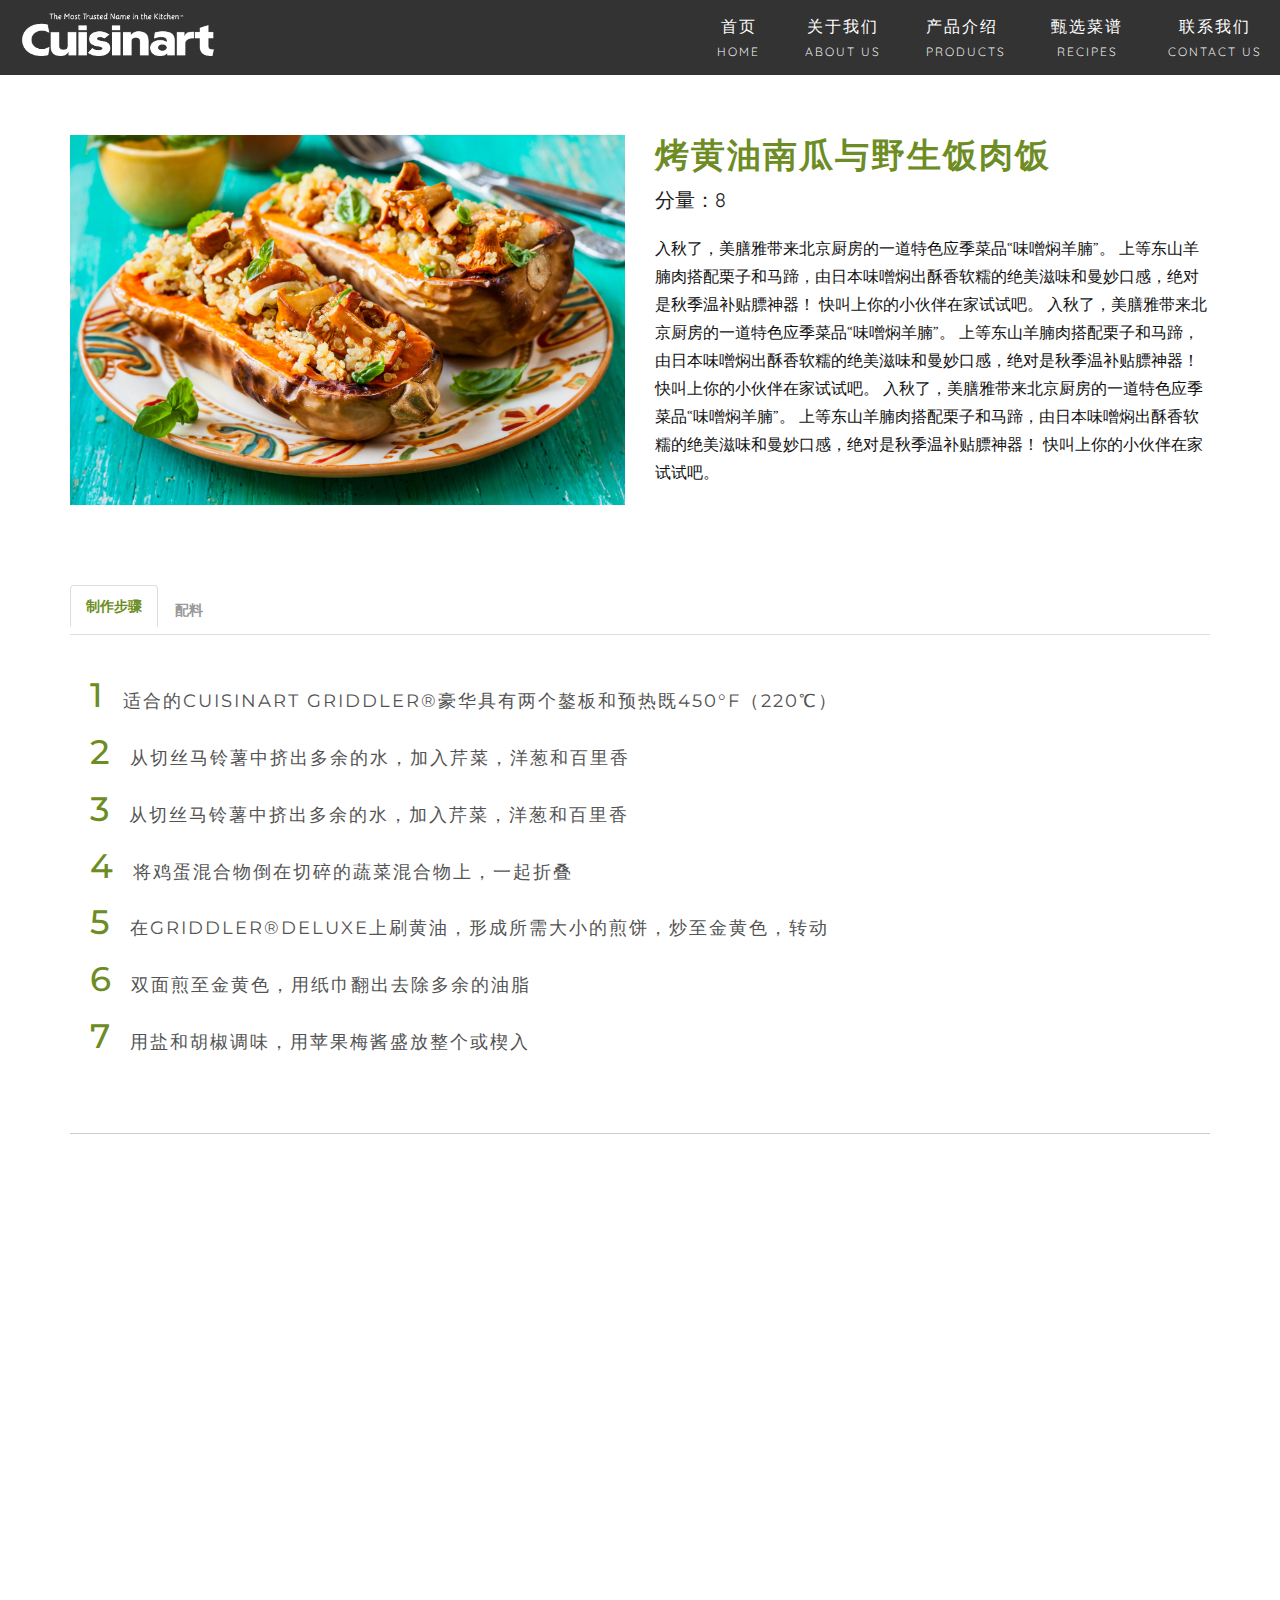
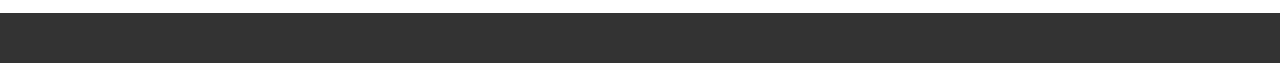
<file: recipes_details.html>
<!DOCTYPE html>

<head>
    <title>Cuisinart·美膳雅 - 中国官网</title>
    <meta http-equiv="content-type" content="text/html;charset=UTF-8">
    <meta charset="utf-8">
    <meta name="viewport" content="width=device-width, initial-scale=1, maximum-scale=1, user-scalable=no">
    <link rel="stylesheet" type="text/css" href="http://www.jq22.com/jquery/font-awesome.4.6.0.css">
    <link rel="stylesheet" href="css/bootstrap.min.css">
    <link rel="stylesheet" href="css/animate.min.css">
	<link rel="stylesheet" href="css/swiper.min.css">
	<link rel="stylesheet" href="css/style.css">
</head>

<body>
	<div id="awd-site-wrap" class="bg bg-home">	
	    <header id="awd-site-header" class="banner_top">
	    		<div id="awd-site-logo" class="animated" data-animation="fadeInDown" data-animation-delay="1s">
                <img src="images/logo.png">
            </div>
	    		<button class="menu-toggle animated" data-animation="fadeInDown" data-animation-delay="1s" data-role="toggle">
	            <span></span>
	            <span></span>
	            <span></span>
	        </button>
	        <nav id="awd-site-nav" class="navigation animated" data-animation="fadeInDown" data-animation-delay="1s">
	            <div class="nav-container">
	                <ul style="line-height: 1.9;">
	                    <li>
	                        <a href="index.html" class="active" style="text-align: center;">首页<p>HOME</p></a>
	                    </li>
	                    <li>
	                        <a href="about.html" style="text-align: center;">关于我们<p>About us</p></a>
	                    </li>
	                    <li class="" _t_nav="product">
	                        <a href="#">产品介绍<i class="fa fa-sort-desc fa-fw"></i><p>Products</p></a>
	                    </li>
	                    <li>
	                        <a href="recipes.html" style="text-align: center;">甄选菜谱<p>Recipes</p></a>
	                    </li>
	                    <li>
	                        <a href="contact_us.html" style="text-align: center;">联系我们<p>Contact us</p></a>
	                    </li>
	                </ul>
	            </div>
	        </nav>
	        <div class="navigation-down">
				<div id="product" class="nav-down-menu menu-1" style="display: none;" _t_nav="product">
					<div class="navigation-down-inner">
						<dl class="col-lg-2 col-md-2 col-sm-4 col-xs-6">
							<dt>美食烹饪</dt>
							<dd>
								<a href="product_list.html">电蒸锅</a>
							</dd>
							<dd>
								<a href="product_list.html">蒸汽烤箱</a>
							</dd>
							<dd>
								<a href="product_list.html">热风炉</a>
							</dd>
							<dd>
								<a href="product_list.html">电饼档</a>
							</dd>
							<dd>
								<a href="product_list.html">立式华夫机</a>
							</dd>
							<dd>
								<a href="product_list.html">吐司机</a>
							</dd>
						</dl>
						<dl class="col-lg-2 col-md-2 col-sm-4 col-xs-6">
							<dt>食材预处理</dt>
							<dd>
								<a href="product_list.html">厨师机及附件</a>
							</dd>
							<dd>
								<a href="product_list.html">手持式搅拌棒</a>
							</dd>
							<dd>
								<a href="product_list.html">破壁机</a>
							</dd>
							<dd>
								<a href="product_list.html">搅拌机</a>
							</dd>
						</dl>
						<dl class="col-lg-2 col-md-2 col-sm-4 col-xs-6">
							<dt>咖啡&酒&茶饮</dt>
							<dd>
								<a href="product_list.html">美式自动研磨咖啡机</a>
							</dd>
							<dd>
								<a href="product_list.html">独立式红酒柜</a>
							</dd>
							<dd>
								<a href="product_list.html">电水壶</a>
							</dd>
						</dl>
						<dl class="col-lg-2 col-md-2 col-sm-4 col-xs-6">
							<dt>锅具&烘焙用具</dt>
							<dd>
								<a href="product_list.html">锅具</a>
							</dd>
						</dl>
						<dl class="col-lg-2 col-md-2 col-sm-4 col-xs-6">
							<dt>餐具&厨具</dt>
							<dd>
								<a href="product_list.html">彩色刀具</a>
							</dd>
							<dd>
								<a href="product_list.html">不锈钢专业刀具</a>
							</dd>
						</dl>
						<dl class="col-lg-2 col-md-2 col-sm-4 col-xs-6">
							<dt>厨房小工具</dt>
							<dd>
								<a href="product_list.html">调酒酒具</a>
							</dd>
						</dl>
					</div>
				</div>
			</div>
	    </header>

		<div id="recipes_details" class="container">
			<div class="col-md-6 recipes_details_img">
				<img src="images/recipes_details/bg.jpg" class="animated wow fadeInLeft" data-wow-offset="0" data-wow-delay=".5s" />
			</div>
			<div class="col-md-6 recipes_details_conter">
				<h2 class="animated wow fadeInDown" data-wow-offset="0" data-wow-delay=".5s">烤黄油南瓜与野生饭肉饭</h2>
				<p class="animated wow zoomIn" data-wow-offset="0" data-wow-delay=".5s">分量：8</p>
				<p class="recipes_details_details animated wow fadeInRight" data-wow-offset="0" data-wow-delay=".5s">
					入秋了，美膳雅带来北京厨房的一道特色应季菜品“味噌焖羊腩”。
					上等东山羊腩肉搭配栗子和马蹄，由日本味噌焖出酥香软糯的绝美滋味和曼妙口感，绝对是秋季温补贴膘神器！
					快叫上你的小伙伴在家试试吧。 
					入秋了，美膳雅带来北京厨房的一道特色应季菜品“味噌焖羊腩”。
					上等东山羊腩肉搭配栗子和马蹄，由日本味噌焖出酥香软糯的绝美滋味和曼妙口感，绝对是秋季温补贴膘神器！
					快叫上你的小伙伴在家试试吧。 
					入秋了，美膳雅带来北京厨房的一道特色应季菜品“味噌焖羊腩”。
					上等东山羊腩肉搭配栗子和马蹄，由日本味噌焖出酥香软糯的绝美滋味和曼妙口感，绝对是秋季温补贴膘神器！
					快叫上你的小伙伴在家试试吧。
				</p>
			</div>
			<div class="clearfix"></div>
			<div class="container">
				<div class="bootstrap-tab animated wow fadeInRight" data-wow-offset="0" data-wow-delay=".5s">
					<div class="bs-example bs-example-tabs" role="tabpanel" data-example-id="togglable-tabs">
						<ul id="myTab" class="nav nav-tabs" role="tablist">
							<li role="presentation" class="active">
								<a href="#step" id="step-tab" role="tab" data-toggle="tab" aria-controls="step" aria-expanded="true">制作步骤</a>
							</li>
							<li role="presentation">
								<a href="#seasoning" role="tab" id="seasoning-tab" data-toggle="tab" aria-controls="seasoning">配料</a>
							</li>
						</ul>
						<div id="myTabContent" class="tab-content">
							<div role="tabpanel" class="tab-pane fade in active bootstrap-tab-text" id="step" aria-labelledby="step-tab">
								<h2>1<span>适合的Cuisinart Griddler®豪华具有两个鏊板和预热既450°F（220℃）</span></h2>
								<h2>2<span>从切丝马铃薯中挤出多余的水，加入芹菜，洋葱和百里香</span></h2>
								<h2>3<span>从切丝马铃薯中挤出多余的水，加入芹菜，洋葱和百里香</span></h2>
								<h2>4<span>将鸡蛋混合物倒在切碎的蔬菜混合物上，一起折叠</span></h2>
								<h2>5<span>在Griddler®Deluxe上刷黄油，形成所需大小的煎饼，炒至金黄色，转动</span></h2>
								<h2>6<span>双面煎至金黄色，用纸巾翻出去除多余的油脂</span></h2>
								<h2>7<span>用盐和胡椒调味，用苹果梅酱盛放整个或楔入</span></h2>
							</div>
							<div role="tabpanel" class="tab-pane fade bootstrap-tab-text" id="seasoning" aria-labelledby="seasoning-tab" >
								<div class="list-group list-group-alternate"> 
									<p class="list-group-item"><span class="badge badge-primary">1杯（250毫升）</span> <i class="ti ti-email"></i> 胡萝卜 - 去皮 </p> 
									<p class="list-group-item"><span class="badge badge-primary">1杯（250毫升）</span> <i class="ti ti-eye"></i> 芹菜茎 - 去皮 </p> 
									<p class="list-group-item"><span class="badge badge-primary">1杯（250毫升）</span> <i class="ti ti-headphone-alt"></i> 黄洋葱 - 去皮 </p>
									<p class="list-group-item"><span class="badge badge-primary">1杯（250毫升）</span> <i class="ti ti-headphone-alt"></i> Cremini蘑菇 - 拉丝清洁和切片 </p>
									<p class="list-group-item"><span class="badge badge-primary">200克</span> <i class="ti ti-headphone-alt"></i> 培根 - 切片3-5毫米 </p>
									<p class="list-group-item"><span class="badge badge-primary">1杯（250毫升）</span> <i class="ti ti-headphone-alt"></i> 茉莉花米 </p>
									<p class="list-group-item"><span class="badge badge-primary">1杯（250毫升）</span> <i class="ti ti-headphone-alt"></i> 糙米 </p>
									<p class="list-group-item"><span class="badge badge-primary">1/2杯（125毫升）</span> <i class="ti ti-headphone-alt"></i> 野生稻 </p>
									<p class="list-group-item"><span class="badge badge-primary">6杯（1500毫升）</span> <i class="ti ti-headphone-alt"></i> 鸡汤 </p>
									<p class="list-group-item"><span class="badge badge-primary">1汤匙（15ml）</span> <i class="ti ti-headphone-alt"></i> 新鲜的百里香 - 剥去叶子 </p>
									<p class="list-group-item"><span class="badge badge-primary">1花束</span> <i class="ti ti-headphone-alt"></i> 剥落的海盐味道 </p>
								</div>
							</div>
						</div>
					</div>
				</div>
			</div>
			<div class="container">
				<div class="recipes_details_product">
					<h3 class="animated wow fadeInDown" data-wow-offset="0" data-wow-delay=".5s">推荐产品</h3>
					<div class="recipes_details_product_img animated wow fadeInLeft" data-wow-offset="0" data-wow-delay=".7s">
						<a href="product.html">
							<img src="images/recipes_details/GR-150C.jpg"/>
						</a>
						<p><a href="product.html">Griddler Deluxe</a></p>
					</div>
					<div class="recipes_details_product_img animated wow fadeInLeft" data-wow-offset="0" data-wow-delay=".5s">
						<a href="product.html">
							<img src="images/recipes_details/PSC-350C.jpg"/>
						</a>
						<p><a href="product.html">3.5夸脱可编程慢炖锅</a></p>
					</div>
				</div>
			</div>
		</div>
		
	    
		<footer id="awd-site-footer" class="banner-bottom">
            <div class="copyright animated" data-animation="fadeInUp" data-animation-delay="1000">
                <p>© 2018 Cuisinart - All Rights Reserved</p>
            </div>
            <nav class="social-icons animated" data-animation="fadeInUp" data-animation-delay="1000">
                <ul>
                    <li title="京东">
                        <a href="http://www.baidu.com">
                            <img src="images/channel/jd.png">
                        </a>
                    </li>
                    <li title="微信">
                        <a href="###">
                            <img src="images/channel/WeChat.png">
                        </a>
                    </li>
					<li title="微博">
                        <a href="###">
                            <img src="images/channel/micro-blog.png">
                        </a>
                    </li>
                </ul>
           </nav>
        </footer>
	
	</div>
    <!-- JS -->
    <script type="text/javascript" src="js/jquery.min.js"></script>
    <script type="text/javascript" src="js/bootstrap.min.js"></script>
    <script type="text/javascript" src="js/vendor.js"></script>
    <script type="text/javascript" src="js/options.js"></script>
    <script type="text/javascript" src="js/main.js"></script>
	<script type="text/javascript" src="js/swiper.min.js"></script>
	<script type="text/javascript" src="js/swiper.animate1.0.3.min.js"></script>
	<script type="text/javascript" src="js/jquery.countTo.js"></script>
	<script type="text/javascript" src="js/wow.min.js"></script>
	<script type="text/javascript" src="js/jquery.SuperSlide2.1.2.js"></script>
	<script>
		//启动wow动态效果
		new WOW().init();
		
		//发展历程轮播
		$(function() {
			jQuery(".event_box").slide({
				titCell: ".parHd li",
				mainCell: ".parBd",
				defaultPlay: false,
				titOnClassName: "act",
				prevCell: ".sPrev",
				nextCell: ".sNext",
			});
			jQuery(".parHd").slide({
				mainCell: " ul",
				vis: 10,
				effect: "leftLoop",
				defaultPlay: false,
				prevCell: ".sPrev",
				nextCell: ".sNext"
			});
		});
		
		//线下渠道轮播
		var myswiper = new Swiper('.swiper-container',{
			autoplay: true, 					//开启自动轮播
			slidesPerView: 'auto',			//网格数量自动匹配
			spaceBetween : 20,				//网格间距
			loop: true,						//轮播环路
			
		});
		
		//下拉导航栏分类
		jQuery(document).ready(function() {
			var qcloud = {};
			$('[_t_nav]').hover(function() {
				var _nav = $(this).attr('_t_nav');
				clearTimeout(qcloud[_nav + '_timer']);
				qcloud[_nav + '_timer'] = setTimeout(function() {
					$('[_t_nav]').each(function() {
						$(this)[_nav == $(this).attr('_t_nav') ? 'addClass' : 'removeClass']('nav-up-selected');
					});
					$('#' + _nav).stop(true, true).slideDown(200);
				}, 150);
			}, function() {
				var _nav = $(this).attr('_t_nav');
				clearTimeout(qcloud[_nav + '_timer']);
				qcloud[_nav + '_timer'] = setTimeout(function() {
					$('[_t_nav]').removeClass('nav-up-selected');
					$('#' + _nav).stop(true, true).slideUp(200);
				}, 150);
			});
		});
		
		//数字轮播
		jQuery(function($) {'use strict';
		$('.number').each(count);
		function count(options) {
			var $this = $(this);
			options = $.extend({}, options || {}, $this.data('countToOptions') || {});
			$this.countTo(options);
		}
		var form = $('#main-contact-form');
		form.submit(function(event){
			event.preventDefault();
			var form_status = $('<div class="form_status"></div>');
			$.ajax({
				url: $(this).attr('action'),
				beforeSend: function(){
					form.prepend( form_status.html('<p><i class="fa fa-spinner fa-spin"></i> Email is sending...</p>').fadeIn() );
				}
			}).done(function(data){
				form_status.html('<p class="text-success">Thank you for contact us. As early as possible  we will contact you</p>').delay(3000).fadeOut();
			});
		});
	});
	</script>
</body>

</html>
</file>
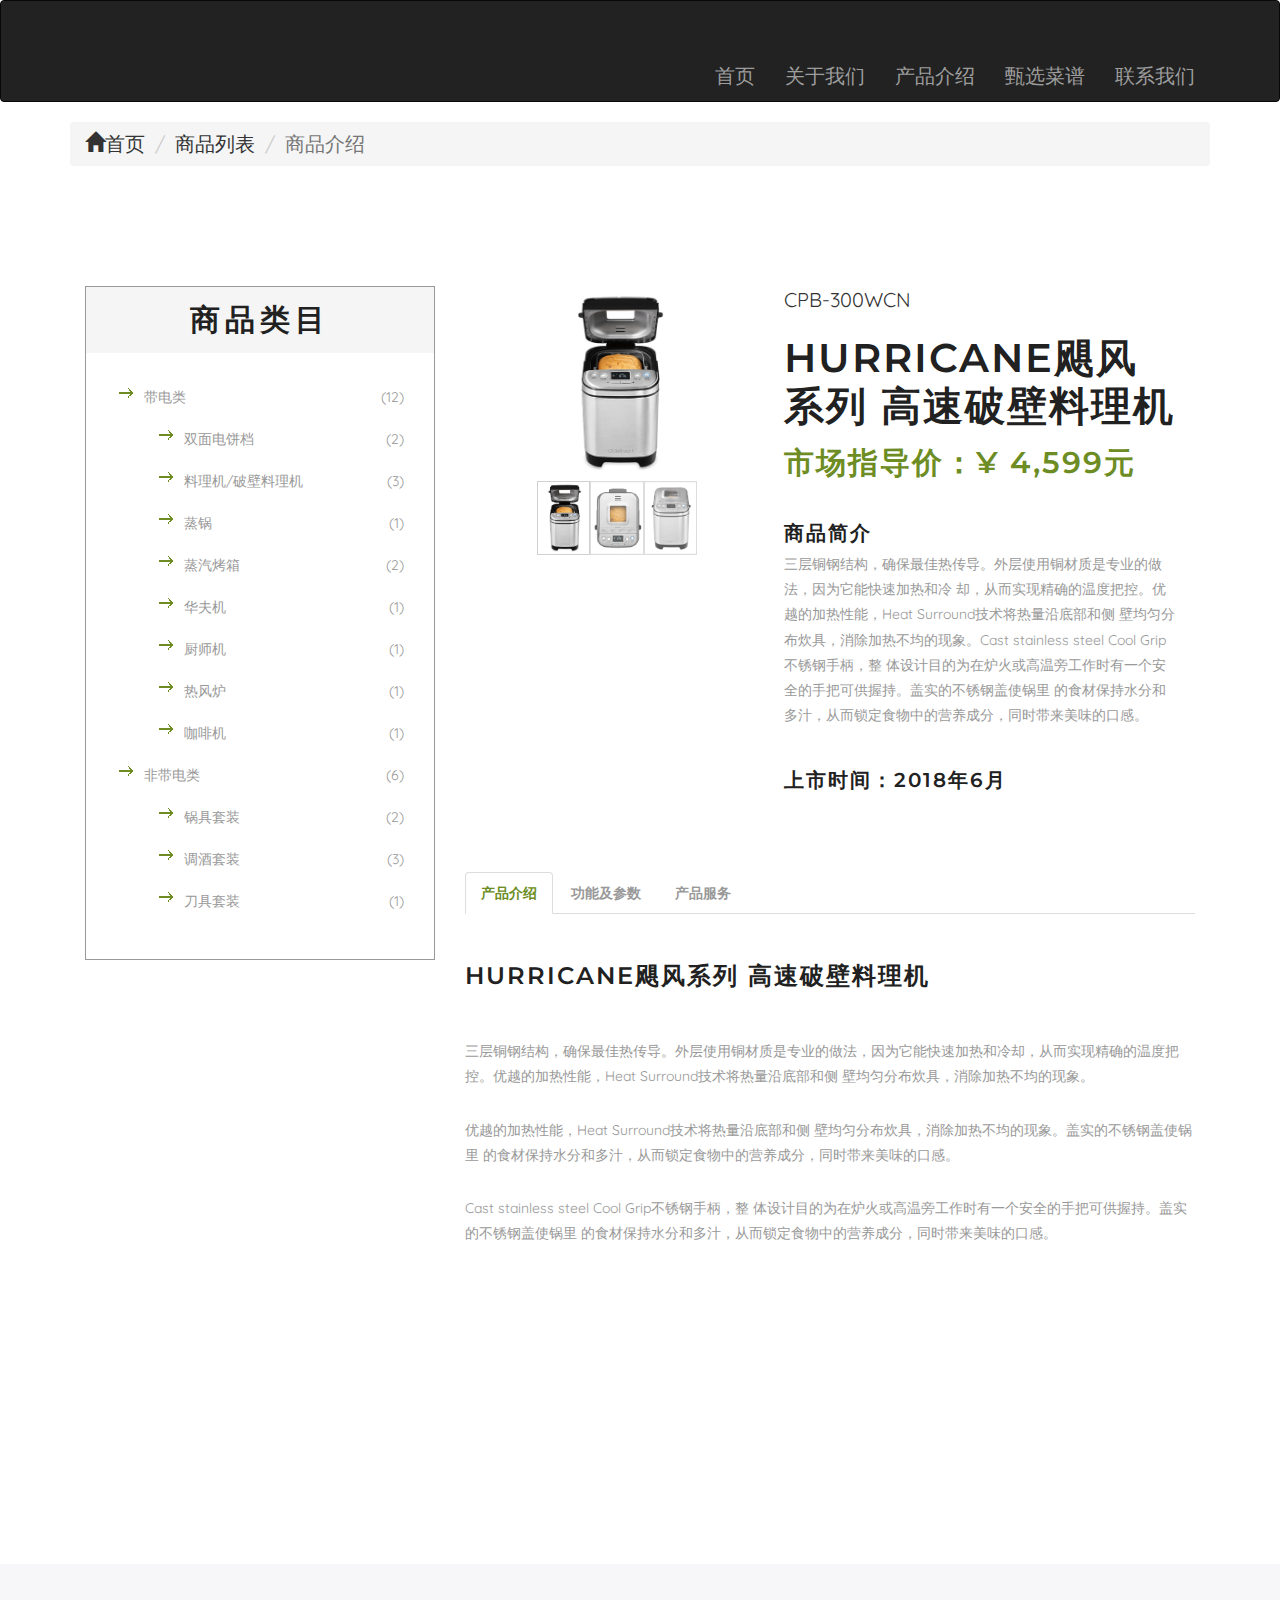
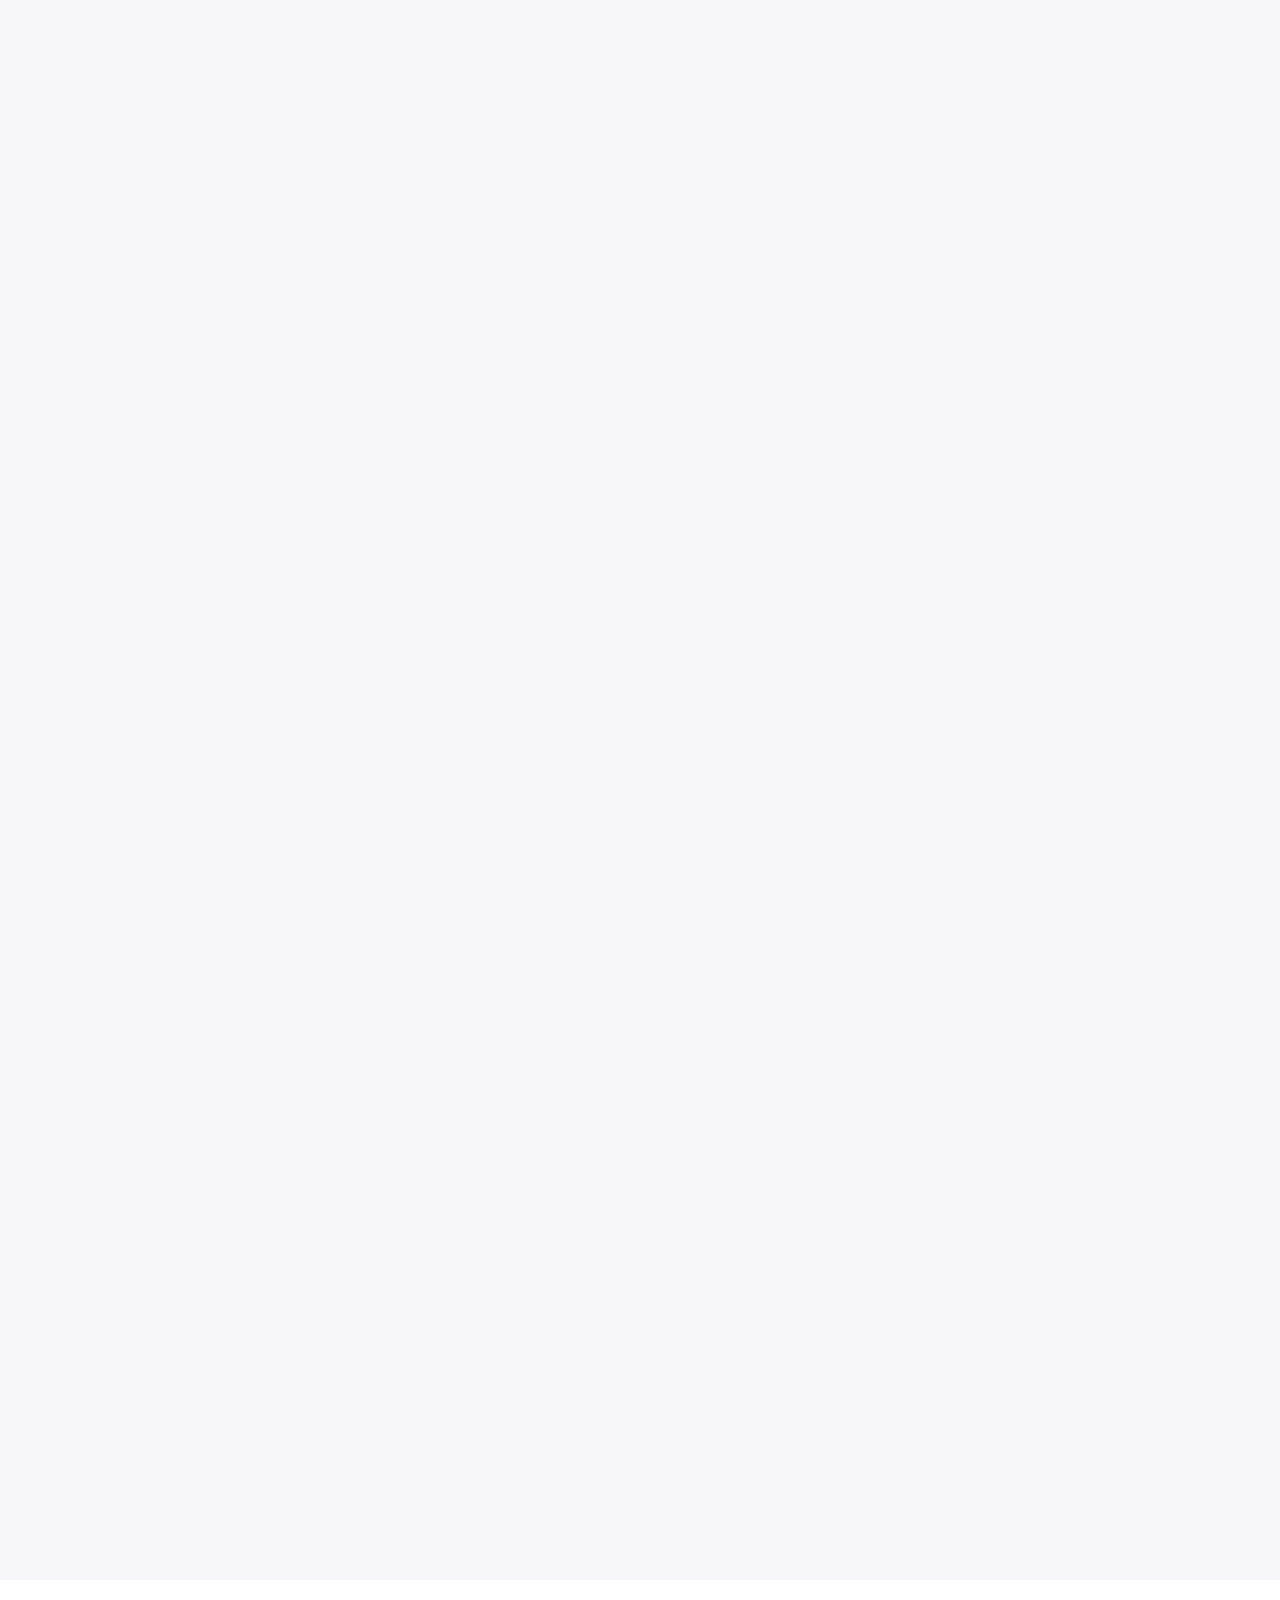
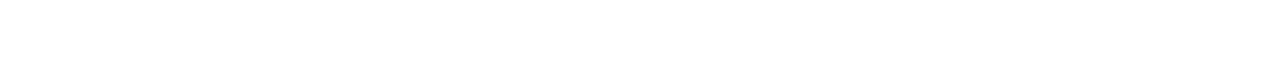
<file: single.html>
<!DOCTYPE html>
<html>
<head>
<title>商品介绍</title>
<!-- for-mobile-apps -->
<meta name="viewport" content="width=device-width, initial-scale=1">
<meta http-equiv="Content-Type" content="text/html; charset=utf-8" />
<meta name="keywords" content="Best Store Responsive web template, Bootstrap Web Templates, Flat Web Templates, Android Compatible web template, 
Smartphone Compatible web template, free webdesigns for Nokia, Samsung, LG, SonyEricsson, Motorola web design" />
<script type="application/x-javascript"> addEventListener("load", function() { setTimeout(hideURLbar, 0); }, false);
		function hideURLbar(){ window.scrollTo(0,1); } </script>
<!-- //for-mobile-apps -->
<link href="css/bootstrap.css" rel="stylesheet" type="text/css" media="all" />
<link rel="stylesheet" type="text/css" href="http://www.jq22.com/jquery/font-awesome.4.6.0.css">
<link href="css/style.css" rel="stylesheet" type="text/css" media="all" />
<link href="css/responsive.css" rel="stylesheet" type="text/css" media="all" />
<!-- js -->
<script src="js/jquery.min.js"></script>
<!-- //js -->
<!-- cart -->
	<script src="js/simpleCart.min.js"> </script>
<!-- cart -->
<link rel="stylesheet" type="text/css" href="css/jquery-ui.css">
<!-- for bootstrap working -->
	<script type="text/javascript" src="js/bootstrap-3.1.1.min.js"></script>
<!-- //for bootstrap working -->
<link href='https://fonts.googleapis.com/css?family=Open+Sans:400,300,300italic,400italic,600,600italic,700,700italic,800,800italic' rel='stylesheet' type='text/css'>
<link href='https://fonts.googleapis.com/css?family=Lato:400,100,100italic,300,300italic,400italic,700,700italic,900,900italic' rel='stylesheet' type='text/css'>
<!-- animation-effect -->
<link href="css/animate.min.css" rel="stylesheet"> 
<script src="js/wow.min.js"></script>
<script>
 new WOW().init();
 
 jQuery(function($) {'use strict';

	//Responsive Nav
	$('li.dropdown').find('.fa-angle-down').each(function(){
		$(this).on('click', function(){
			if( $(window).width() < 768 ) {
				$(this).parent().next().slideToggle();
			}
			return false;
		});
	});
});
</script>
<!-- //animation-effect -->
</head>
	
<body>
<!-- header -->
<header id="header">
			<div class="navbar navbar-inverse" role="navigation">
				<div class="container">
					<div class="navbar-header animated wow zoomIn" data-wow-delay=".5s">
						<button type="button" class="navbar-toggle" data-toggle="collapse" data-target="#navbar-collapse">
                        <span class="sr-only">切换导航</span>
                        <span class="icon-bar"></span>
                        <span class="icon-bar"></span>
                        <span class="icon-bar"></span>
                    </button>

						<a class="navbar-brand" href="index.html">
							<h1><img src="images/logo.png" alt="logo"></h1>
						</a>
					</div>
					<div class="collapse navbar-collapse" id="navbar-collapse">
						<ul class="nav navbar-nav navbar-right">
							<li>
								<a href="index.html">首页</a>
							</li>
							<li>
								<a href="about.html">关于我们</a>
							</li>
							<li class="dropdown">
								<a href="products.html">产品介绍 <i class="fa fa-angle-down"></i></a>
								<ul role="menu" class="sub-menu">
									<li>
										<a href="products.html">双面电饼档</a>
									</li>
									<li>
										<a href="products.html">料理机/破壁料理机</a>
									</li>
									<li>
										<a href="products.html">蒸锅</a>
									</li>
									<li>
										<a href="products.html">蒸汽烤箱</a>
									</li>
									<li>
										<a href="products.html">华夫机</a>
									</li>
									<li>
										<a href="products.html">厨师机</a>
									</li>
								</ul>
							</li>
							<li>
								<a href="#">甄选菜谱</a>
							</li>
							<li>
								<a href="#">联系我们</a>
							</li>
						</ul>
					</div>
				</div>
			</div>
		</header>
		<!-- //header -->
<!-- breadcrumbs -->
	<div class="breadcrumbs">
		<div class="container">
			<ol class="breadcrumb breadcrumb1 animated wow slideInLeft" data-wow-delay=".5s">
				<li><a href="index.html"><span class="glyphicon glyphicon-home" aria-hidden="true"></span>首页</a></li>
				<li><a href="products.html">商品列表</a></li>
				<li class="active">商品介绍</li>
			</ol>
		</div>
	</div>
<!-- //breadcrumbs -->
<!-- single -->
	<div class="single">
		<div class="container">
			<div class="col-md-4 products-left">
				<div class="categories animated wow slideInUp" style="margin-top: 0px;" data-wow-delay=".5s">
					<h3>商品类目</h3>
					<ul class="cate">
						<li><a href="products.html">带电类</a> <span>(12)</span></li>
							<ul>
								<li><a href="products.html">双面电饼档</a> <span>(2)</span></li>
								<li><a href="products.html">料理机/破壁料理机</a> <span>(3)</span></li>
								<li><a href="products.html">蒸锅</a> <span>(1)</span></li>
								<li><a href="products.html">蒸汽烤箱</a> <span>(2)</span></li>
								<li><a href="products.html">华夫机</a> <span>(1)</span></li>
								<li><a href="products.html">厨师机</a> <span>(1)</span></li>
								<li><a href="products.html">热风炉</a> <span>(1)</span></li>
								<li><a href="products.html">咖啡机</a> <span>(1)</span></li>
							</ul>
						<li><a href="products.html">非带电类</a> <span>(6)</span></li>
							<ul>
								<li><a href="products.html">锅具套装</a> <span>(2)</span></li>
								<li><a href="products.html">调酒套装</a> <span>(3)</span></li>
								<li><a href="products.html">刀具套装</a> <span>(1)</span></li>
							</ul>
					</ul>
				</div>
				<div class="men-position animated wow slideInUp" data-wow-delay=".5s">
					<a href="single.html"><img src="images/29.jpg" alt=" " class="img-responsive" /></a>
					<div class="men-position-pos">
						
					</div>
				</div>
			</div>
			<div class="col-md-8 single-right">
				<div class="col-md-5 single-right-left animated wow slideInUp" data-wow-delay=".5s">
					<div class="flexslider">
						<ul class="slides">
							<li data-thumb="images/si.jpg">
								<div class="thumb-image"> <img src="images/si.jpg" data-imagezoom="true" class="img-responsive"> </div>
							</li>
							<li data-thumb="images/si1.jpg">
								 <div class="thumb-image"> <img src="images/si1.jpg" data-imagezoom="true" class="img-responsive"> </div>
							</li>
							<li data-thumb="images/si2.jpg">
							   <div class="thumb-image"> <img src="images/si2.jpg" data-imagezoom="true" class="img-responsive"> </div>
							</li> 
						</ul>
					</div>
					<!-- flixslider -->
						<script defer src="js/jquery.flexslider.js"></script>
						<link rel="stylesheet" href="css/flexslider.css" type="text/css" media="screen" />
						<script>
						// Can also be used with $(document).ready()
						$(window).load(function() {
						  $('.flexslider').flexslider({
							animation: "slide",
							controlNav: "thumbnails"
						  });
						});
						</script>
					<!-- flixslider -->
				</div>
				<div class="col-md-7 single-right-left simpleCart_shelfItem animated wow slideInRight" data-wow-delay=".5s">
					<p>CPB-300WCN</p>
					<h3>HURRICANE飓风系列 高速破壁料理机</h3>
					<h4>市场指导价：¥ 4,599元</h4>
					<div class="description">
						<h5><i>商品简介</i></h5>
						<p>三层铜钢结构，确保最佳热传导。外层使用铜材质是专业的做法，因为它能快速加热和冷 却，从而实现精确的温度把控。优越的加热性能，<b>Heat Surround技术</b>将热量沿底部和侧 壁均匀分布炊具，消除加热不均的现象。<b>Cast stainless steel Cool Grip</b>不锈钢手柄，整 体设计目的为在炉火或高温旁工作时有一个安全的手把可供握持。盖实的不锈钢盖使锅里 的食材保持水分和多汁，从而锁定食物中的营养成分，同时带来美味的口感。</p>
					</div>
					<div class="description">
						<p><h5>上市时间：2018年6月</h5></p>
					</div>
				</div>
				<div class="clearfix"> </div>
				<div class="bootstrap-tab animated wow slideInUp" data-wow-delay=".5s">
					<div class="bs-example bs-example-tabs" role="tabpanel" data-example-id="togglable-tabs">
						<ul id="myTab" class="nav nav-tabs" role="tablist">
							<li role="presentation" class="active"><a href="#home" id="home-tab" role="tab" data-toggle="tab" aria-controls="home" aria-expanded="true">产品介绍</a></li>
							<li role="presentation"><a href="#profile" role="tab" id="profile-tab" data-toggle="tab" aria-controls="profile">功能及参数</a></li>
							<li role="presentation"><a href="#dropdown1" role="tab" id="dropdown1-tab" data-toggle="tab" aria-controls="dropdown1">产品服务</a></li>
						</ul>
						<div id="myTabContent" class="tab-content">
							<div role="tabpanel" class="tab-pane fade in active bootstrap-tab-text" id="home" aria-labelledby="home-tab">
								<h5>HURRICANE飓风系列 高速破壁料理机</h5>
								<p>三层铜钢结构，确保最佳热传导。外层使用铜材质是专业的做法，因为它能快速加热和冷却，从而实现精确的温度把控。优越的加热性能，Heat Surround技术将热量沿底部和侧 壁均匀分布炊具，消除加热不均的现象。
									<span>优越的加热性能，Heat Surround技术将热量沿底部和侧 壁均匀分布炊具，消除加热不均的现象。盖实的不锈钢盖使锅里 的食材保持水分和多汁，从而锁定食物中的营养成分，同时带来美味的口感。</span>
									<span>Cast stainless steel Cool Grip不锈钢手柄，整 体设计目的为在炉火或高温旁工作时有一个安全的手把可供握持。盖实的不锈钢盖使锅里 的食材保持水分和多汁，从而锁定食物中的营养成分，同时带来美味的口感。</span>
								</p>
							</div>
							<div role="tabpanel" class="tab-pane fade bootstrap-tab-text" id="profile" aria-labelledby="profile-tab">
								<table class="table table-bordered">
									<tbody>
										<tr>
											<td>水箱容量:1升</td>
											<td>玻璃锅容量:5升</td>
										</tr>
										<tr>
											<td>强大的蒸汽系统，30秒内快速出蒸汽</td>
											<td>可清洗安全玻璃锅体</td>
										</tr>
										<tr>
											<td>LCD控制面板</td>
											<td>8种预设食谱</td>
										</tr>
										<tr>
											<td>开始/结束，暂停&加热</td>
											<td>可拆卸蓄水箱</td>
										</tr>
										<tr>
											<td>自带配件:不锈钢托盘</td>
											<td>不锈钢镶边玻璃盖</td>
										</tr>
										<tr>
											<td>3年质保</td>
											<td></td>
										</tr>
									</tbody>
								</table>
							</div>
							<div role="tabpanel" class="tab-pane fade bootstrap-tab-text" id="dropdown1" aria-labelledby="dropdown1-tab">
								<table class="table table-striped">
									<thead>
										<tr>
											<th>序号</th>
											<th>文件名</th>
											<th>上传时间</th>
											<th>操作</th>
										</tr>
									</thead>
									<tbody>
										<tr>
											<td>1</td>
											<td>CPB-300WCN说明书</td>
											<td>2018-04-22</td>
											<td><a class="fa fa-cloud-download" href="https://www.baidu.com" ></a></td>
										</tr>
										<tr>
											<td>2</td>
											<td>CPB-300WCN说明书</td>
											<td>2018-04-22</td>
											<td><a class="fa fa-cloud-download" href="http://www.qq.com" ></a></td>
										</tr>
										<tr>
											<td>3</td>
											<td>CPB-300WCN说明书</td>
											<td>2018-04-22</td>
											<td><a class="fa fa-cloud-download" href="http://www.163.com" ></a></td>
										</tr>
									</tbody>
								</table>
							</div>
						</div>
					</div>
				</div>
			</div>
			<div class="clearfix"> </div>
		</div>
	</div>
<!-- //single -->
<!-- single-related-products -->
	<div class="single-related-products">
		<div class="container">
			<h3 class="animated wow slideInUp" data-wow-delay=".5s">推荐食谱</h3>
			<p class="est animated wow slideInUp" data-wow-delay=".5s">为心爱的人做饭，不求多加赞美、评头论足，满满的都吃掉便是最好的报答</p>
			<div class="new-collections-grids">
				<div class="col-md-3 new-collections-grid">
					<div class="new-collections-grid1 animated wow slideInLeft" data-wow-delay=".5s">
						<div class="new-collections-grid1-image">
							<a href="cb_details.html" class="product-image"><img src="images/36.jpg" alt=" " class="img-responsive"></a>
							<div class="new-collections-grid1-image-pos">
									<a href="cb_details.html">查看食谱</a>
								</div>
							</div>
							<h4><a href="cb_details.html">芝士猫耳朵</a></h4>
							<p>如何将人见人爱的猫耳朵和马苏里拉芝士完美结合？</p>
							<div class="rating">
								<div class="rating-left">
									<img src="images/2.png" alt=" " class="img-responsive" />
								</div>
								<div class="rating-left">
									<img src="images/2.png" alt=" " class="img-responsive" />
								</div>
								<div class="rating-left">
									<img src="images/2.png" alt=" " class="img-responsive" />
								</div>
								<div class="rating-left">
									<img src="images/2.png" alt=" " class="img-responsive" />
								</div>
								<div class="rating-left">
									<img src="images/2.png" alt=" " class="img-responsive" />
								</div>
								<div class="clearfix"> </div>
							</div>
							<div class="new-collections-grid1-left simpleCart_shelfItem">
								<p> <a class="item_add" href="cb_details">查看食谱</a></p>
							</div>
					</div>
				</div>
				<div class="col-md-6 new-collections-grid">
					<div class="new-collections-grid1-sub">
						<div class="new-collections-grid1 animated wow slideInLeft" data-wow-delay=".6s">
							<div class="new-collections-grid1-image">
								<a href="cb_details.html" class="product-image"><img src="images/35.jpg" alt=" " class="img-responsive"></a>
								<div class="new-collections-grid1-image-pos">
									<a href="cb_details.html">查看食谱</a>
								</div>
							</div>
							<h4><a href="cb_details.html">火爆腰花</a></h4>
							<p>保持腰花口感鲜嫩的秘籍！在家也能做出完美的麦穗状腰花</p>
							<div class="rating">
								<div class="rating-left">
									<img src="images/2.png" alt=" " class="img-responsive" />
								</div>
								<div class="rating-left">
									<img src="images/2.png" alt=" " class="img-responsive" />
								</div>
								<div class="rating-left">
									<img src="images/2.png" alt=" " class="img-responsive" />
								</div>
								<div class="rating-left">
									<img src="images/2.png" alt=" " class="img-responsive" />
								</div>
								<div class="rating-left">
									<img src="images/1.png" alt=" " class="img-responsive" />
								</div>
								<div class="clearfix"> </div>
							</div>
							<div class="new-collections-grid1-left simpleCart_shelfItem">
								<p> <a class="item_add" href="cb_details">查看食谱</a></p>
							</div>
						</div>
					</div>
					<div class="new-collections-grid1-sub">
						<div class="new-collections-grid1 animated wow slideInLeft" data-wow-delay=".7s">
							<div class="new-collections-grid1-image">
								<a href="cb_details.html" class="product-image"><img src="images/39.jpg" alt=" " class="img-responsive"></a>
								<div class="new-collections-grid1-image-pos">
									<a href="cb_details.html">查看食谱</a>
								</div>
							</div>
							<h4><a href="cb_details.html">菌香焖麻鸭</a></h4>
							<p>正当季的鲜嫩菌菇，配上肉质有嚼劲的麻鸭，家常下饭好味道。</p>
							<div class="rating">
								<div class="rating-left">
									<img src="images/2.png" alt=" " class="img-responsive" />
								</div>
								<div class="rating-left">
									<img src="images/2.png" alt=" " class="img-responsive" />
								</div>
								<div class="rating-left">
									<img src="images/1.png" alt=" " class="img-responsive" />
								</div>
								<div class="rating-left">
									<img src="images/1.png" alt=" " class="img-responsive" />
								</div>
								<div class="rating-left">
									<img src="images/1.png" alt=" " class="img-responsive" />
								</div>
								<div class="clearfix"> </div>
							</div>
							<div class="new-collections-grid1-left simpleCart_shelfItem">
								<p> <a class="item_add" href="cb_details">查看食谱</a></p>
							</div>
						</div>
					</div>
					<div class="clearfix"> </div>
				</div>
				<div class="col-md-3 new-collections-grid">
					<div class="new-collections-grid1 animated wow slideInLeft" data-wow-delay=".8s">
						<div class="new-collections-grid1-image">
							<a href="cb_details.html" class="product-image"><img src="images/38.jpg" alt=" " class="img-responsive"></a>
							<div class="new-collections-grid1-image-pos">
								<a href="cb_details.html">查看食谱</a>
							</div>
						</div>
						<h4><a href="cb_details.html">蒜薹炒猪肝</a></h4>
						<p>猪肝滑嫩爽口，忍不住要敞开大吃三碗饭！颜值也上得了厅堂。</p>
						<div class="rating">
							<div class="rating-left">
								<img src="images/2.png" alt=" " class="img-responsive" />
							</div>
							<div class="rating-left">
								<img src="images/1.png" alt=" " class="img-responsive" />
							</div>
							<div class="rating-left">
								<img src="images/1.png" alt=" " class="img-responsive" />
							</div>
							<div class="rating-left">
								<img src="images/1.png" alt=" " class="img-responsive" />
							</div>
							<div class="rating-left">
								<img src="images/1.png" alt=" " class="img-responsive" />
							</div>
							<div class="clearfix"> </div>
						</div>
						<div class="new-collections-grid1-left simpleCart_shelfItem">
							<p> <a class="item_add" href="cb_details">查看食谱</a></p>
						</div>
					</div>
				</div>
				<div class="clearfix"> </div>
			</div>
		</div>
	</div>
<!-- //single-related-products -->
<!-- footer -->
<div class="footer">
			<div class="container">
				<div class="footer-logo animated wow slideInLeft" data-wow-delay=".5s">
					<h2><a href="index.html">Cuisinart <span>savor the good life</span></a></h2>
				</div>
				<div class="copy-right animated wow slideInRight" data-wow-delay=".5s">
					<p>Copyright &copy; 2018.Company name All rights reserved.More Templates - Collect from</p>
				</div>
			</div>
		</div>
		
<!-- //footer -->
<!-- zooming-effect -->
	<script src="js/imagezoom.js"></script>
<!-- //zooming-effect -->
</body>
</html>
</file>
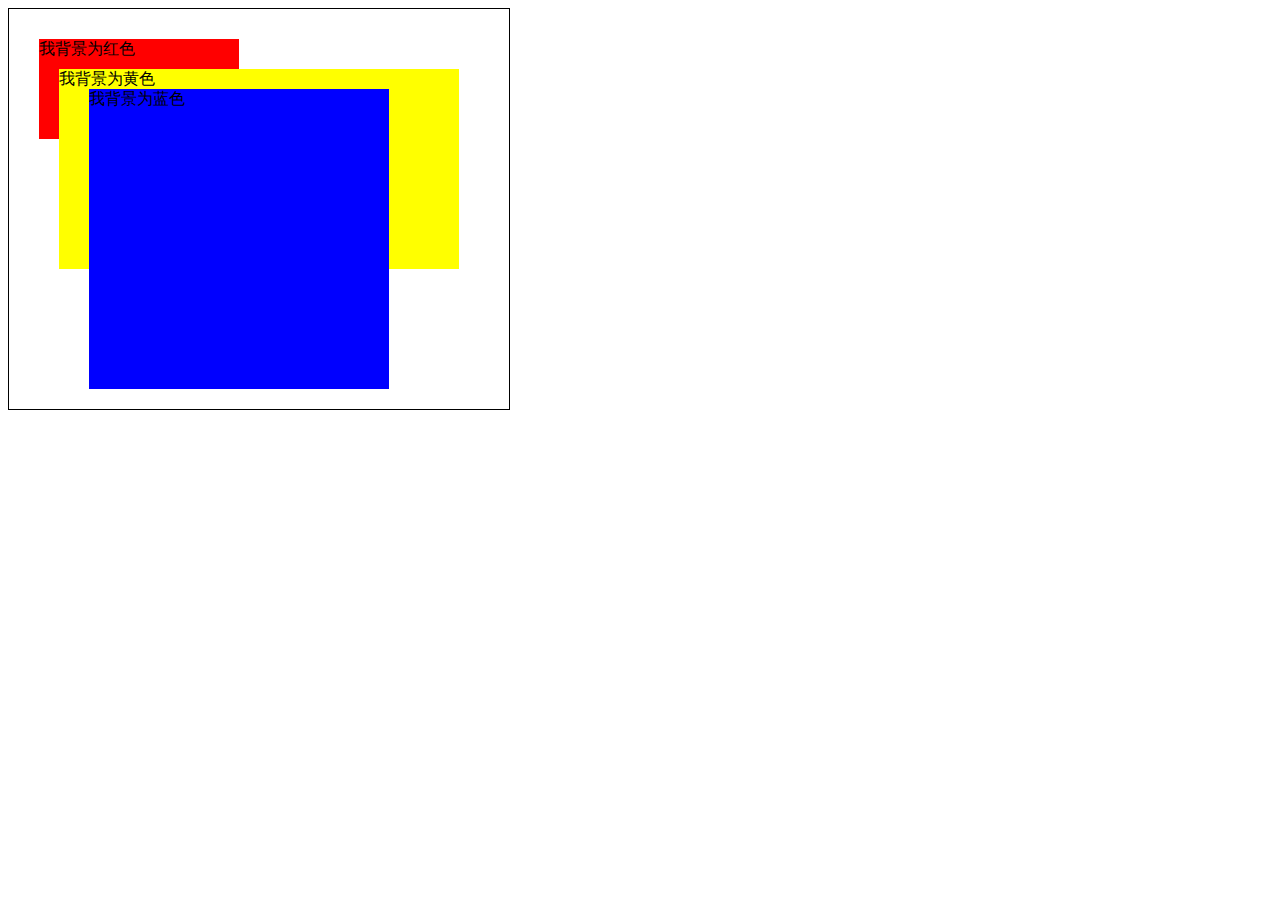
<file: cs/123.html>
<!DOCTYPE html>
<html>
	<head>
		<meta charset="utf-8" />
		<title>div重叠 叠加实例 未排层叠顺序 www.jb51.net</title>
		<style>
			.div-relative {
				position: relative;
				color: #000;
				border: 1px solid #000;
				width: 500px;
				height: 400px;
			}
			.div-a {
				position: absolute;
				left: 30px;
				top: 30px;
				background: #F00;
				width: 200px;
				height: 100px;
			}
			/* css注释说明： 背景为红色 */
			.div-b {
				position: absolute;
				left: 50px;
				top: 60px;
				background: #FF0;
				width: 400px;
				height: 200px;
			}
			/* 背景为黄色 */
			.div-c {
				position: absolute;
				left: 80px;
				top: 80px;
				background: #00F;
				width: 300px;
				height: 300px;
			}
			/* DIV背景颜色为蓝色 */
		</style>
	</head>
	<body>
		<div class="div-relative">
			<div class="div-a">我背景为红色</div>
			<div class="div-b">我背景为黄色</div>
			<div class="div-c">我背景为蓝色</div>
		</div>
	</body>
</html>
</file>
<file: css/style.css>
@import url(http://fonts.googleapis.com/css?family=Quicksand:400,700);
@import url(http://fonts.googleapis.com/css?family=Montserrat:400,700);

@charset "UTF-8";
/*
 * author: Awedoo Studio
 * template: Bicolor - Creative Coming Soon Template
 * version: v1.0

 * please do not edit this file
 * put all the custom style in the assets/css/custom.css
*/

/*====================================================
01. CSS 初始化
02. Bootstrap 适配 WinPhone 8 和 IE10
03. 基本文档样式
04. 配色
05. 排版
06. 头部 & Logo & 面包屑
07. Swiper 4 轮播
07. index内容页
08. about内容页
09. product_list内容页
10. product内容页
11. recipes内容页
12. recipes_details内容页
11. 页脚
12. 动画
13. 响应式适配
====================================================*/

/*====================================================
01. CSS 初始化
====================================================*/

html, body, div, span, applet, object, iframe,
h1, h2, h3, h4, h5, h6, p, blockquote, pre,
a, abbr, acronym, address, big, cite, code,
del, dfn, em, img, ins, kbd, q, s, samp,
small, strike, strong, sub, sup, tt, var,
b, u, i, center,
dl, dt, dd, ol, ul, li,
fieldset, form, label, legend,
table, caption, tbody, tfoot, thead, tr, th, td,
article, aside, canvas, details, embed,
figure, figcaption, footer, header, hgroup,
menu, nav, output, ruby, section, summary,
time, mark, audio, video {
    margin: 0;
    padding: 0;
    border: 0;
    font-size: 100%;
    font: inherit;
}

article, aside, details, figcaption, figure,
footer, header, hgroup, menu, nav, section {
    display: block;
}

body {
    line-height: 1;
}

ol, ul {
    list-style: none;
}

blockquote, q {
    quotes: none;
}

blockquote:before, blockquote:after,
q:before, q:after {
    content: '';
    content: none;
}

table {
    border-collapse: collapse;
    border-spacing: 0;
}

/*====================================================
02. Bootstrap 适配 WinPhone 8 和 IE10
====================================================*/

@-webkit-viewport {
    width: device-width;
}

@-moz-viewport {
    width: device-width;
}

@-ms-viewport {
    width: device-width;
}

@-o-viewport {
    width: device-width;
}

@viewport {
    width: device-width;
}

/*====================================================
03. 基本文档样式
====================================================*/

html, body {
    height: 100%;
}
body {
    position: relative;
    font-size: 20px;
    line-height: 28px;
    font-family: 'Quicksand', sans-serif;
    font-style: normal;
    font-weight: normal;
    background: #ffffff;
    -webkit-font-smoothing: antialiased;
    -webkit-text-size-adjust: 100%;
    overflow-x: hidden;
    white-space: normal;
}
input,
select {
    font-size: 16px;
    font-style: normal;
}
textarea {
    width: 100%;
    padding: 10px 20px;
    resize: both;
    height: 150px;
}

/*====================================================
04. 配色
====================================================*/

.bg-home,
.bg-home nav:before {
    background-color: #FFF;
    color: #222;
}
/*====================================================
05. 排版
====================================================*/

h1, h2, h3, h4, h5, h6 {
    font-family: "Montserrat", sans-serif;
    font-weight: 600;
    margin-bottom: 10px;
    letter-spacing: 2px;
    line-height: 1.2em;
    text-transform: uppercase;
}

h1 {
    font-size: 42px;
}

h2 {
    font-size: 34px;
}

h3 {
    font-size: 22px;
}

h4 {
    font-size: 20px;
}

h5 {
    font-size: 18px;
}

h6 {
    font-size: 16px;
}

p {
    margin-bottom: 20px;
}

p.lead {
    font-size: 26px;
    line-height: 40px;
}

a, a > * {
    color: inherit;
    text-decoration: none;
}

a:hover, a > *:hover, a:focus {
    color: inherit;
    text-decoration: none;
    outline: 0;
}

em {
    font-style: italic;
}

strong {
    font-weight: 700;
}

.text-default {
    text-transform: inherit;
}
.container{
  position: relative;
}
/*====================================================
06. 头部 & Logo
====================================================*/

#awd-site-header {
    width: 100%;
    height: 75px;
    padding: 0 .9em;
}

#awd-site-logo {
    float: left;
    height: 75px;
}

#awd-site-logo img{
	width: 200px;
	margin-top: 5px;
}

/*====================================================
07. 导航
====================================================*/

#awd-site-nav {
    position: relative;
    float: right;
}
.banner_top{
	height: 75px;
}
.banner-bottom{ 
	height: 50px;
	padding: 0 1.5em;
}
.banner_top , .banner-bottom{
	background-color: #333;
	width: 100%;
}
/*移动端导航*/
.menu-toggle {
    display: none;
    position: absolute;
    right: 5px;
    width: 28px;
    height: 28px;
    background: transparent;
    border: 0;
    cursor: pointer;
    outline: none;
    padding: 0;
    z-index: 999;
}
.menu-toggle > span:after {
    content: "";
    position: absolute;
    left: 0;
    display: block;
    width: 24px;
    height: 3px;
    margin: 4px 2px;
    background: #FFF;
    -webkit-border-radius: 2px;
    -moz-border-radius: 2px;
    border-radius: 2px;
    -webkit-transition: -webkit-transform .35s, background .35s;
    -moz-transition: -moz-transform .35s, background .35s;
    -ms-transition: -ms-transform .35s, background .35s;
    -o-transition: -o-transform .35s, background .35s;
    transition: transform .35s, background .35s;
}
.menu-toggle > span:nth-child(1):after {
    top: 0;
    -webkit-transform-origin: 0 50%;
    -moz-transform-origin: 0 50%;
    -ms-transform-origin: 0 50%;
    -o-transform-origin: 0 50%;
    transform-origin: 0 50%
}
.menu-toggle > span:nth-child(2):after {
    top: 8px
}
.menu-toggle > span:nth-child(3):after {
    top: 16px;
    -webkit-transform-origin: 0 50%;
    -moz-transform-origin: 0 50%;
    -ms-transform-origin: 0 50%;
    -o-transform-origin: 0 50%;
    transform-origin: 0 50%
}
.menu-toggle.opened > span:after {
    width: 30px;
}
.menu-toggle.opened > span:nth-child(1):after {
    -webkit-transform: translateX(1px) translateY(-2px) rotate(43deg);
    -moz-transform: translateX(1px) translateY(-2px) rotate(43deg);
    -ms-transform: translateX(1px) translateY(-2px) rotate(43deg);
    -o-transform: translateX(1px) translateY(-2px) rotate(43deg);
    transform: translateX(1px) translateY(-2px) rotate(43deg)
}
.menu-toggle.opened > span:nth-child(2):after {
    display: none;
}
.menu-toggle.opened > span:nth-child(3):after {
    -webkit-transform: translateX(1px) translateY(2px) rotate(-43deg);
    -moz-transform: translateX(1px) translateY(2px) rotate(-43deg);
    -ms-transform: translateX(1px) translateY(2px) rotate(-43deg);
    -o-transform: translateX(1px) translateY(2px) rotate(-43deg);
    transform: translateX(1px) translateY(2px) rotate(-43deg);
}
.navigation ul > li {
    display: inline-block;
    padding-left: 40px;
}
.navigation ul > li a {
    position: relative;
    display: block;
    padding: 11px 0;
    font-size: 16px;
    font-family: "Quicksand", sans-serif;
    text-transform: uppercase;
    font-weight: 350;
    letter-spacing: 2px;
    color: #fff;
}
.navigation ul li p{
	font-size: 12px;
	margin: 0px;
}
.navigation ul > li a:before {
    position: absolute;
    top: 0;
    content: "";
    display: block;
    width: 100%;
    height: 1px;
    opacity: 0;
    
}
.navigation ul > li a:hover{
	font-weight: 700;
}
.navigation ul > li a:hover:before,
.navigation ul > li a.active:before,
.navigation ul > li a:hover:after,
.navigation ul > li a.active:after {
    opacity: 1;
    height: 2px;
}
.navigation-down .nav-down-menu {
	width: 100%;
	margin: 0;
	position: absolute;
	top: 0px
}
.nav-down-menu{
	background-color: #333;
}
.navigation-down .nav-down-menu .navigation-down-inner {
	margin: auto;
	width: 1200px;
	position: relative
}
.navigation-down .nav-down-menu dl {
	float: left;
	
}
.navigation-down .menu-1 dl {
	margin: 20px 0px;
}
.navigation-down .menu-1 dt {
	color: #a6d738;
	padding-bottom: 10px;
	border-bottom: 1px solid #a6d738;
	font-weight: 500;
	margin-bottom: 10px;
	letter-spacing: 3px;
	font-size: .7em;
}
.navigation-down .menu-1 dd a {
	color: #fff;
	font: normal 14px/30px "microsoft yahei"
}
.navigation-down .menu-1 dd a:hover {
	color: #a6d738;
}
.navigation-down .nav-down-menu .navigation-down-inner {
	margin: auto;
	width: 100%;
	position: relative;
}
.navigation-down {
	position: absolute;
	top: 75px;
	left: 0px;
	width: 100%;
	z-index: 99;
}
/*====================================================
07. Swiper 4 轮播
======================================================*/
#awd-site-wrap {
    position: relative;
    height: 100%;
   
}
.bordered #awd-site-wrap {
    border-style: solid;
    border-width: 20px;
}
#awd-site-wrap.bg {
    transition: background 0.5s;
}
.swiper-container {
  width: 100%;
  height: 77.5%;
}
.swiper-slide {
	display: flex;
	justify-content: center;
	align-items: center;
}
/*轮播背景图*/
#awd-site-wrap .img_slide1{
    background: url('../images/index_banner/3.jpg') no-repeat;
}
#awd-site-wrap .img_slide2{
	background: url('../images/index_banner/2.jpg') no-repeat;
}
#awd-site-wrap .img_slide3{
	background: url('../images/index_banner/3.jpg') no-repeat;
}
#awd-site-wrap .img_slide4{
	background: url('../images/index_banner/2.jpg') no-repeat;  
}
#awd-site-wrap .img_slide1 , #awd-site-wrap .img_slide2 , #awd-site-wrap .img_slide3 , #awd-site-wrap .img_slide4{
	background-size:cover;
    background-position:center;
    width: 100%;
    height: 100%;
}
.swiper-pageination{
	position: absolute;
		text-align: center;
		-webkit-transition: .3s opacity;
		-o-transition: .3s opacity;
		transition: .3s opacity;
		-webkit-transform: translate3d(0,0,0);
		transform: translate3d(0,0,0);
		z-index: 10;
		bottom: 80px;
		left: 40px;
		right: 40px;
		height: 30px;
		line-height: 30px;
}
/*控制分页器颜色*/
.swiper-pagination-bullet-active-main{
	opacity: 10;
    background: #FFF;
}
/*====================================================
08. index内容页
====================================================*/
.slogan{
	width: 100%;
	height: 50px;
	background: url('../images/slogan.png') no-repeat center;
	background-size: 30%;
}
/*====================================================
08. about内容页
====================================================*/

/*品牌介绍*/
#about .about-col {
    background: #fff;
    border-radius: 0 0 4px 4px;
    box-shadow: 0px 2px 12px rgba(0, 0, 0, 0.08);
    margin-bottom: 20px;
}
#about .about-col .img {
    position: relative;
}
#about .about-col .img img {
    border-radius: 4px 4px 0 0;
}
.img-fluid {
    max-width: 100%;
    height: auto;
}
#about .about-col .icon {
    width: 64px;
    height: 64px;
    padding-top: 8px;
    text-align: center;
    position: absolute;
    background-color: #6D8D24;
    border-radius: 50%;
    text-align: center;
    border: 4px solid #fff;
    left: calc( 50% - 32px);
    bottom: -30px;
    transition: 0.3s;
}
#about .about-col i {
    font-size: 36px;
    line-height: 1;
    color: #fff;
    transition: 0.3s;
}
#about .about-col h2 {
    color: #000;
    text-align: center;
    font-weight: 700;
    font-size: 20px;
    padding: 0;
    margin: 40px 0 12px 0;
}
#about .about-col h2 a {
    color: #000;
}
#about .about-col:hover .icon {
    background-color: #fff;
}
#about .about-col:hover i {
  color: #6D8D24;
}
#about .about-col h2 a:hover {
  color: #6D8D24;
}
#about .about-col p {
    font-size: 14px;
    line-height: 24px;
    color: #333;
    margin-bottom: 0;
    padding: 0 20px 20px 20px;
}
#about .img-fluid {
    max-width: 100%;
    height: auto;
}
.timeline h3{
	text-align: center;
    color: #222;
    margin: 0;
    position: relative;
    font-size: 3em;
}
.timeline{
	margin-top: 100px;
	margin-bottom: 100px;
}
.timeline p{
	text-align: center;
	margin: 3em 0;
	font-size: 18px;
}
.timeline h3:before{
	left:17%;
}
.timeline h3:after{
	right:17%;
}
.timeline h3:before,.timeline h3:after{
	position: absolute;
    top: 50%;
    width: 15%;
    height: 1px;
    background: #D5D5D5;
    content: '';
}

/*数据呈现*/
#action {
  background-color: #fbfafa;
  height: 157px;
  display: table;
  position: static;
  width: 100%;
}
.action h1{
  margin-top: 0;
}

.action p{
  font-size: 18px;
  margin-bottom: 0;
  font-weight: 300;
}
.container{
  position: relative;
}
.vertical-center{
  display: table-cell;
  vertical-align: middle;
  width: 100%;
  position: statice;
}
.count h1{
  font-size: 60px;
  color: #6D8D24;
}
.count h3{
  font-size: 16px;
}
#action .title{
    border-left: 15px solid #6D8D24; 
    margin-top: 200px;
    margin-bottom: 100px;
    padding-left: 15px;
}
#action .title p {
    text-align: left;
    font-size: 1.5em;
    line-height: 1.5;
    color: #333;
}
#action .title b{
	color: #6D8D24;
	font-size: 1.6em;
}


/*线下渠道*/
.third-section .container {
    position: relative;
}
.centered {
    margin-left: auto;
    margin-right: auto;
    float: none;
    text-align: center;
}

.third-section .title {
    border-left: 15px solid #6D8D24;
    margin-top: 200px;
    margin-bottom: 100px;
    padding-left: 15px;
}
.third-section .title p {
    text-align: left;
    font-size: 1.5em;
    line-height: 1.5;
    color: #333;
    margin-bottom: 0px;
}
.third-section .title b{
	color: #6D8D24;
	font-size: 1.6em;
}
.section{
	background-color: #fbfafa;
}

.swiper-slide {
	width: 200px;
	height: 100px;
	display: flex;
	justify-content: center;
	align-items: center;
}
.swiper-slide img{
	width: 200px;
	height: 100px;
}
.sub-section{
	margin-bottom: 100px;
}
/*发展历程*/
.event_box {
	position: relative;
	min-height: 300px;
}

.event_box .parHd {
	width: 100%;
	display: inline-block;
	overflow: hidden;
}

.parHd ul {
	width: 100%;
	text-align: center;
	margin: 0 auto;
	padding-top: 25px !important;
}

.parHd .tempWrap {
	margin: 0 auto;
}

.parHd .tempWrap:after {
	content: '';
	width: 100%;
	height: 2px;
	background: #6D8D24;
	position: absolute;
	top: 35%;
	z-index: 10;
}

.parHd li.no_line:before {
	display: none;
}

.parHd li {
	display: inline-block;
	cursor: pointer;
	padding-top: 30px;
	font-size: 16px;
	color: #000;
	margin: 0 30px;
	position: relative;
}

.parHd li:after {
	content: '';
	background: url(../images/about/course/dot_ico.png) no-repeat;
	width: 24px;
	height: 24px;
	position: absolute;
	z-index: 20;
	top: -10px;
	left: 50%;
	margin-left: -12px;
}

.parBd {
	text-align: center;
	margin: 60px 0px;
}

.parBd h4 {
	position: relative;
	font-size: 40px;
	margin-bottom: 3%;
	padding: 0 60px;
	display: inline-block;
	text-align: center;
	color: #6D8D24;
}

.parBd p {
	line-height: 180%;
	font-size: 16px;
	width: 70%;
	margin: 0 auto;
}

div#listBox {
	width: 100%;
}

.sPrev,
.sNext {
	width: 30px;
	height: 30px;
	display: block;
	position: absolute;
	top: 10px;
}

.sPrev {
	left: 0;
}

.sNext {
	right: 0;
}

.sPrev img,
.sNext img {
	transition: all .6s cubic-bezier(.51, 1.1, .9, .95);
	-moz-transition: all .6s cubic-bezier(.51, 1.1, .9, .95);
	-webkit-transition: all .6s cubic-bezier(.51, 1.1, .9, .95);
	-o-transition: all .6s cubic-bezier(.51, 1.1, .9, .95);
}

.parHd li.act span {
	display: block;
	width: 24px;
	height: 24px;
	overflow: hidden;
	background: url(../images/about/course/cat.png) no-repeat;
	position: absolute;
	top: -10px;
	left: 33px;
	z-index: 21;
}

.parHd li span,
.parHd li.clone span {
	display: none;
}

/*====================================================
09. product_list内容页
====================================================*/
.products{
	padding:5em 0;
}
.products-right-grid{
	padding-right: .82em;
}
.products-right-grids{
	margin-bottom: 2em;
}
.products-right-grids-bottom {
    background: #F7F7F9;
	padding:1em 0 1em 1em;
}
.products-right-grid1{
	text-align:center;
}
.products-right-grid1-add-cart p i {
    color: #999;
    position: relative;
    font-style: normal;
    font-size: 14px;
}
.products-right-grid1-add-cart p,.new-products-grid-right-add-cart p{
    margin: 0 !important;
    text-transform: capitalize;
    color: #000;
    font-size: 1.2em !important;
}
.products-right-grid1-add-cart p a,.new-products-grid-right-add-cart p a {
    font-size: 14px;
    color: #6D8D24;
    margin: 1em 0 0;
    text-decoration: none;
    text-transform: uppercase;
    padding: 0em 1em;
    border: 1px solid;
}
.products-right-grid1-add-cart p a{
    display: block;
}
.products-right-grid1-add-cart p span {
    margin-left: 1em;
    color: #333;
}
.products-right-grid1:hover:before {
    height:62% !important;
}
.products-right-grid1:before {
    height: 60% !important;
}
.products-right-grids-pos {
    top: 40% !important;
    left: 20% !important;
}
.products-right-grids-pos-right{
    bottom: 35% !important;
    left: 26% !important;
}
.products-right-grids-bottom-grid {
    padding-left: 0;
}
.products-right-grid1:nth-child(2) {
    margin: 1em 0 !important;
}
.products-right-grids-bottom {
    background: #F7F7F9;
	padding:1em 0 1em 1em;
}
.grid-left-grid1:hover img,.products-right-grids-position:hover img,.timer-grid-right1:hover img {
    -webkit-transform: scale(1.5);
    -ms-transform: scale(1.5);
    -o-transform: scale(1.5);
    transform: scale(1.5);
}
.grid-left-grid1 img,.products-right-grids-position img,.timer-grid-right1 img{
    -webkit-transition: all 3s ease-in-out;
    -moz-transition: all 3s ease-in-out;
    -o-transition: all 3s ease-in-out;
    transition: all 3s ease-in-out;
}
.products-right-grids-position,.timer-grid-right1{
	position: relative;
	display: block;
    overflow: hidden;
}
.products-right-grids-position1{
	position:absolute;
	top:40%;
    left: 10%;
}
.products-right-grids-position1 h4{
	text-transform: uppercase;
    font-size: 1.5em;
    color: #fff;
    letter-spacing: 3px;
    padding-bottom: .53em;
    border-bottom: 1px solid #fff;
    width: 50%;
}
.products-right-grids-position1 p{
	margin:1em 0 0;
	color:#fff;
	font-size:14px;
	width:100%;
	line-height:1.8em;
}
.categories,.new-products{
	border:1px solid #999;
}
.categories{
	margin:3em 0;
}
.categories h3,.filter-price h3,.new-products h3{
	font-size: 1.5em;
    color: #212121;
    margin: 0;
    padding: .5em;
    background: #f5f5f5;
    text-transform: uppercase;
    text-align: center;
    letter-spacing: 5px;
}
.categories ul.cate,.new-products-grids{
	padding:1.5em;
}
.categories ul li{
	display:block;
	color:#999;
	font-size:14px;
	background:url(../images/product_list/img-sp.png) no-repeat -9px -150px;
	padding-left:2em;
	margin-bottom:1em;
}
.categories ul li a{
	color:#999;
	text-decoration:none;
}
.categories ul li a:hover{
	color:#6D8D24;
}
.categories ul li span{
	float:right;
}
ul.cate ul{
	margin-left:2em;
}
.new-products-grid-left{
	float:left;
	width:35%;
}
.new-products{
	margin-bottom: 3em;
}
.new-collections-grid1-image img{
	margin: 0 auto;
}

.new-products-grid-right{
	float:right;
	width:60%;
}
.new-products-grid-right h4{
	margin-bottom: 0;
	letter-spacing: 0;
	line-height: 0;
}
.new-products-grid-right h4 a{
	text-transform:uppercase;
	font-size: 14px;
    line-height: 1.8em;
	color:#212121;
	text-decoration:none;
	display:block;
	margin-bottom:.5em;
}
.new-products-grid-right h4 a:hover{
	color:#6D8D24;
}
.new-products-grid-right p{
	font-size: 12px;
	color: #999;
	line-height: 1.8em;
	margin: 0 0 .05em;
}
.new-products-grid-right-add-cart p span {
    display: block;
}
.new-products-grid-right-add-cart p a{
	padding:.5em 1em;
}
.new-products-grid:nth-child(2){
	margin:3em 0;
}
.new-collections-grid1-left p a:hover,.occasion-cart a:hover,.products-right-grid1-add-cart p a:hover,.new-products-grid-right-add-cart p a:hover{
	color: #222;
    border: 1px solid;
}
.new-collections-grid1{
	padding: 1em;
    background: #fff;
}
.new-collections-grid1-image{
	position:relative;
}
.new-collections-grid1 p {
    font-size: 14px;
    color: #999;
    line-height: 1.8em;
    margin: 0 0 .5em;
}

.new-collections-grid1 h4 a {
    font-size: .68em;
    color: #222;
    margin: 1em 0 .3em;
    text-transform: uppercase;
    display: block;
    text-decoration: none;
    letter-spacing: 0;
}
ul.paging {
    margin: 4em auto 0;
}
.numbering {
    text-align: right;
}
.paging > .active > a, .paging > .active > a:hover {
    background-color: #6D8D24;
    border-color: #6D8D24;
}
.pagination > li > a {
    color: #212121;
}

/*====================================================
10. product内容页
====================================================*/
.single{
	padding:5em 0;
}
.single-right-left h3{
	text-transform:capitalize;
	font-size:2em;
	color:#212121;
	margin:0;
}
.single-right-left h4{
	color:#6D8D24;
	font-size:1.5em;
	margin:.5em 0 1em;
}
.description{
	margin:2em 0;
}
.description h5{
	color:#212121;
	font-size:1em;
	margin:0;
}
.description p{
	font-size:14px;
	color:#999;
	line-height:1.8em;
	margin:0.5em 0 0;
}
.color-quality-left{
	float:left;
}
.color-quality-left h5,.color-quality-right h5,.occasional h5{
	text-transform:uppercase;
	font-size:1em;
	color:#212121;
	margin:0 0 1em;
}
.color-quality-left ul li{
	display:inline-block;
	margin-right:.5em;
}
.color-quality-left ul li a{
	font-size:14px;
	color:#999;
	text-decoration:none;
}
.color-quality-left ul li a span{
	width: 15px;
    height: 15px;
    display: block;
    background: #ff0000;
    margin: 0 auto .5em;
}
.color-quality-left ul li a.brown span{
    background: #00008c;
}
.color-quality-left ul li a.purple span{
    background: #840084;
}
.color-quality-left ul li a.gray span{
    background: #ff00ff;
}
.color-quality-right{
	float:right;
}
.occasional{
	margin:2em 0;
}
.social-left{
	float:left;
}
.social-right{
	float:left;
	margin-left:2em;
}
.social-left p{
	font-size:14px;
	color:#999;
	margin:0;
}
.social{
	margin: 2em 0 0;
    padding: 1em 0;
    border-top: 1px solid #DFDFDF;
	border-bottom: 1px solid #DFDFDF;
}
.bootstrap-tab {
    margin: 2em 0 0;
}
.bootstrap-tab-text p{
	font-size:14px;
	color:#999;
	line-height:1.8em;
}
.bootstrap-tab-text h5,.add-review h4{
	text-transform:uppercase;
	font-size:1.2em;
	color:#212121;
	margin:2em 0;
}
.bootstrap-tab-text p span{
	display:block;
	margin:2em 0 0;
}
.bootstrap-tab-text table a{
	color: #999;
	text-decoration: none;
}
.bootstrap-tab-text table a:hover{
	color: #6D8D24;
}
.bootstrap-tab-text table a:visited{
	color: #6D8D24;
}
.bootstrap-tab ul li a {
    font-size: .7em;
    color: #999;
}
.nav-tabs {
    margin-bottom: 1em;
}
.nav-tabs > li.active > a, .nav-tabs > li.active > a:hover, .nav-tabs > li.active > a:focus {
    color: #6D8D24 !important;
}
.bootstrap-tab-text-grid-left{
	float:left;
	width:20%;
}
.bootstrap-tab-text-grid-right{
	float:right;
	width:75%;
}
.bootstrap-tab-text-grid-right ul li{
	display:inline-block;
}
.bootstrap-tab-text-grid-right ul li:nth-child(2){
	float:right;
}
.bootstrap-tab-text-grid-right ul li a{
	font-size:1em;
	color:#D8703F;
	text-transform:uppercase;
	text-decoration:none;
}
.bootstrap-tab-text-grid-right ul li a:hover{
	color: #212121;
}
.bootstrap-tab-text-grid-right ul li a span{
	left:-1em;
}
.bootstrap-tab-text-grids{
	margin:3em 0 0 5em;
}
.bootstrap-tab-text-grid-right p{
	margin:2em 0 0;
	color:#999;
	font-size:14px;
	line-height:1.8em;
}
.bootstrap-tab-text-grid:nth-child(2){
	margin:3em 0 0;
}
.add-review form{
	margin:2em 0 0;
}
.add-review input[type="text"],.add-review input[type="email"],.add-review textarea{
	outline:none;
	padding:10px;
	background:#f5f5f5;
	border:1px solid #D2D2D2;
	width:48.6%;
	font-size:14px;
	color:#212121;
}
.add-review input[type="email"]{
	margin-left:1em;
}
.add-review textarea{
	width:100% !important;
	min-height:150px;
	margin-bottom:.8em;
}
.add-review input[type="text"]:nth-child(3){
	width:100%;
	margin:1em 0;
}
.add-review input[type="submit"]{
	outline:none;
	padding:10px 0;
	background:#ffc229;
	border:none;
	width:30%;
	font-size:1em;
	color:#fff;
}
.add-review input[type="submit"]:hover{
	background: #D8703F;
}
.single-related-products{
    background: #F7F7F9;
}
#myTab{
	font-weight: 600;
}
.table > thead > tr > th, .table > tbody > tr > th, .table > tfoot > tr > th, .table > thead > tr > td, .table > tbody > tr > td, .table > tfoot > tr > td {
    font-size: 0.7em;
    color: #999;
    border-top: none !important;
}
.single-related-products {
    padding-top: 5em;
    padding-bottom: 2em;
}
.new-collections h3, h3.title, .mail h3, .single-related-products h3, .login h3, .register h3 {
    text-align: center;
    color: #222;
    margin: 0;
    position: relative;
    font-size: 3em;
}
.new-collections h3:before, .single-related-products h3:before {
    left: 17%;
}
.new-collections h3:after, .single-related-products h3:after {
    right: 17%;
}
p.est {
    width: 60%;
    margin: .5em auto 0 !important;
    color: #999;
    font-size: 14px;
    line-height: 1.8em;
    text-align: center;
    font-weight: 500 !important;
}
.new-collections-grids {
    margin: 3em 0 0;
}
.new-collections h3:before, .new-collections h3:after, h3.title:before, h3.title:after, .mail h3:before, .mail h3:after, .single-related-products h3:before, .single-related-products h3:after, .login h3:before, .login h3:after, .register h3:before, .register h3:after {
    position: absolute;
    top: 50%;
    width: 15%;
    height: 1px;
    background: #D5D5D5;
    content: '';
}
.rating-left {
    float: left;
}
.new-collections-grid1-left {
    margin: 1.5em 0 .8em;
}
.new-collections-grid1-left p {
    margin: 0 !important;
    text-transform: capitalize;
    color: #000;
    font-size: 1.2em !important;
}
.new-collections-grid1-left p a, .occasion-cart a {
    font-size: 14px;
    color: #6D8D24;
    margin: 0;
    text-decoration: none;
    text-transform: uppercase;
    padding: .5em 1em;
    border: 1px solid;
}
/*====================================================
11. recipes内容页
====================================================*/
.top-header.countact-us-header {
    background: url(../images/cookbook/1.jpg) top center no-repeat;
    background-size: cover;
}
.with-bottom-effect {
    position: relative;
    overflow: hidden;
}
.dark {
    position: relative;
}
.top-header {
    min-height: 475px;
    width: 100%;
}
.with-bottom-effect:before {
    content: "";
    -webkit-box-shadow: inset 0px -12px 13px -2px white;
    -moz-box-shadow: inset 0px -12px 13px -2px white;
    box-shadow: inset 0px -12px 13px -2px white;
    display: block;
    width: 100%;
    position: absolute;
    z-index: 11;
    bottom: 0;
    height: 30px;
}

.dark.dark-strong:after {
    opacity: 0.5;
}
.dark:after {
    content: "";
    display: block;
    position: absolute;
    left: 0;
    right: 0;
    top: 0;
    bottom: 0;
    background: #000000;
    opacity: 0.6;
    z-index: 1;
}
effect.transparent-effect .bottom-effect {
    position: absolute;
    z-index: 10;
    bottom: -50px;
    width: 2500px;
    height: 148px;
    left: -100px;
    background: rgba(255, 255, 255, 0.6);
    -webkit-transform: rotate(-3deg);
    -moz-transform: rotate(-3deg);
    -ms-transform: rotate(-3deg);
    -o-transform: rotate(-3deg);
    transform: rotate(-3deg);
    padding-top: 10px;
}
.with-bottom-effect .bottom-effect {
    position: absolute;
    z-index: 10;
    bottom: -50px;
    width: 2500px;
    height: 148px;
    left: -100px;
    background: #fff;
    -webkit-transform: rotate(-3deg);
    -moz-transform: rotate(-3deg);
    -ms-transform: rotate(-3deg);
    -o-transform: rotate(-3deg);
    transform: rotate(-3deg);
    padding-top: 10px;
}
.with-bottom-effect.transparent-effect .bottom-effect:after {
    content: '';
    display: block;
    background: rgba(255, 255, 255, 0.9);
    height: 148px;
    -webkit-box-shadow: inset 0px -12px 13px -2px white;
    -moz-box-shadow: inset 0px -12px 13px -2px white;
    box-shadow: inset 0px -12px 13px -2px white;
}
.with-bottom-effect.transparent-effect .bottom-effect {
    position: absolute;
    z-index: 10;
    bottom: -50px;
    width: 2500px;
    height: 148px;
    left: -100px;
    background: rgba(255, 255, 255, 0.6);
    -webkit-transform: rotate(-3deg);
    -moz-transform: rotate(-3deg);
    -ms-transform: rotate(-3deg);
    -o-transform: rotate(-3deg);
    transform: rotate(-3deg);
    padding-top: 10px;
}
.with-bottom-effect .bottom-effect:after {
    content: '';
    display: block;
    background: #fff;
    height: 148px;
}
.top-header .header-container {
    position: relative;
    z-index: 2;
}
.top-header .header-container .header-title {
    text-align: center;
    padding-top: 215px;
    padding-bottom: 30px;
}
.top-header .header-container .header-title .header-icon {
    display: block;
    margin: 0 auto 15px;
}
.top-header .header-container .header-title .header-icon .icon {
    font-size: 40px;
    color: #fff;
}
.icon {
    font-family: 'Stroke-Gap-Icons';
    speak: none;
    font-style: normal;
    font-weight: normal;
    font-variant: normal;
    text-transform: none;
    line-height: 1;
    -webkit-font-smoothing: antialiased;
    -moz-osx-font-smoothing: grayscale;
}
.icon-Wheelbarrow:before {
    content: "\e664";
}
.top-header .header-container .header-title .title {
    font-size: 38px;
    margin-bottom: 5px;
    color: #fff;
    text-transform: uppercase;
}
.top-header .header-container .header-title em {
    font-size: 16px;
    color: #999999;
}
em {
    font-family: 'Playfair Display', serif;
    font-style: italic;
    color: #999999;
    font-size: 13px;
}
/*====================================================
12. recipes_details内容页
====================================================*/
.badge {
    /*padding: 2px 5px;*/
    font-size: 12px;
    background-color: #6D8D24;
    /*border-radius: 10px;*/
    /*font-weight: 300;*/
    color: white;
    letter-spacing: 2px;
    /*box-shadow: 1px 1px 1px gainsboro;*/
    margin: 0 !important;
}
#recipes_details{
	padding: 3em 0;
}
#recipes_details .recipes_details_img{
	margin-bottom: 2em;
}
#recipes_details .recipes_details_img img{
	width: 100%;
}
#recipes_details .recipes_details_conter h2{
	color: #6D8D24;
}
#recipes_details .recipes_details_conter .recipes_details_details{
	color: #111111;
	font-weight: 400;
	font-size: 16px;
	text-shadow: 1px 1px 0px #FFF;
}
#recipes_details #step{
	padding: 1em;
}
#recipes_details #step h2{
	color: #6D8D24;
	font-weight: 500;
}
#recipes_details #step h2 span{
	color: #535353;
	font-size: 18px;
	padding-left: 1em;
	font-weight: 400;
	text-shadow: 1px 0px 0px #fff;
}
#recipes_details #seasoning-tab{
	padding: 1em;
}
#recipes_details .recipes_details_product{
	margin: 2em 0;
	border-top:1px solid #ccc;
	padding-top: 2em;
}
#recipes_details .recipes_details_product h3{
	color: #6D8D24;
	margin-bottom: 2em;
}
#recipes_details .recipes_details_product p{
	font-size: 16px;
	color: #6D8D24;
	text-align: center;
	margin-top: 10px;
}
#recipes_details .recipes_details_product .recipes_details_product_img{
	width: 22%;
	float: left;
	margin: 0 10px;
}
#recipes_details .recipes_details_product .recipes_details_product_img img{
	width: 100%;
}
/*====================================================
09. 页脚
====================================================*/

.copyright {
    float: left;
}
.copyright p {
    display: inline-block;
    font-size: 16px;
    font-weight: bold;
    font-family: "Quicksand", sans-serif;
    letter-spacing: 2px;
    margin: .7em 0;
    color: #FFF;
}
.social-icons {
    cursor: pointer;
    float: right;
    margin: 0 -15px;
}
.social-icons ul > li {
    display: inline-block;
}
.social-icons ul > li > a {
    display: block;
    position: relative;
    width: 50px;
    height: 50px;
    text-align: center;
	margin: 0px 10px;
}
.social-icons ul li a img{
	width: 100%;
}

/*====================================================
10. 动画
====================================================*/

.start .animated {
    visibility: hidden;
}

.start .visible {
    visibility: visible;
}

/*====================================================
11. 响应式适配
====================================================*/
@media only screen and (max-width: 992px) {
    #awd-site-logo > h1 {
        font-size: 46px;
    }
    .navigation ul > li {
        padding-left: 18px;
    }
    .navigation ul > li a {
        font-size: 15px;
        letter-spacing: 1px;
    }
    .timeline h3{
    		font-size: 2em;
    }
    .new-collections-grid1 p{
    		font-size: 18px;
    }
    .new-collections-grid1 h4 a{
    		font-size: 1.2em;
    }
    
    .products-right-grid1-add-cart p a, .new-products-grid-right-add-cart p a{
    		font-size: 14px;
    }
    .single-right-left h3{
    		font-size: 1.6em;
    }
    .single-right-left h4{
    		font-size: 1.2em;
    }
    .single-related-products h3{
    		font-size: 2em;
    }
}

@media only screen and (max-width: 768px) {
    .img_slide1 {
    		background: url('../images/3.jpg') no-repeat;
    		background-size:cover;
    		background-position:center;
	}
    .bordered #awd-site-wrap {
        border-width: 15px;
    }

    #awd-site-logo {
        position: absolute;
        float: none;
        z-index: 999;
    }
	.menu-toggle{
		top: 20px;
		padding: 0 1em;
	}
    .menu-toggle,
    #awd-site-nav.active {
        display: block; 
    }

    #awd-site-nav {
        text-align: center;
        display: none;
        table-layout: fixed;
        position: fixed;
        left: 0;
        top: 0;
        width: 100%;
        height: 100%;
        z-index: 95;
    }

    #awd-site-nav:before {
        content: "";
        display: block;
        height: 100%;
        width: 100%;
        background: #6D8D24;
    }

    #awd-site-nav .nav-container {
        -webkit-transform: translate3d(0, 0, 0);
        transform: translate3d(0, 0, 0);
        -webkit-backface-visibility: hidden;
        backface-visibility: hidden;
        -webkit-perspective: 1000;
        perspective: 1000;
        -webkit-transform: translateY(-50%);
        -moz-transform: translateY(-50%);
        -ms-transform: translateY(-50%);
        -o-transform: translateY(-50%);
        transform: translateY(-50%);
        position: absolute;
        top: 50%;
        left: 15px;
        right: 15px;
        height: 100%;
        display: flex;
		justify-content: center;
		align-items: center;
    }
	
    .navigation ul > li {
        width: 100%;
        display: block;
    }

    .navigation ul > li a {
        display: inline-block;
        padding: 5px 0;
        font-size: 15px;
    }
	.navigation ul > li a:before {
	    position: absolute;
	    top: 0;
	    content: "";
	    display: block;
	    width: 40px;
	    height: 1px;
	    left: 50%;
	    margin-left: -5px;
	    opacity: 0;
	    -webkit-transition: all .3s;
	    -moz-transition: all .3s;
	    -ms-transition: all .3s;
	    -o-transition: all .3s;
	    transition: all .3s;
	    -webkit-transform: scale(1) rotate(-30deg);
	    -moz-transform: scale(1) rotate(-30deg);
	    -ms-transform: scale(1) rotate(-30deg);
	    -o-transform: scale(1) rotate(-30deg);
	    transform: scale(1) rotate(-30deg);
	}
	
	.navigation ul > li a:after {
	    position: absolute;
	    bottom: 0;
	    content: "";
	    display: block;
	    width: 40px;
	    height: 1px;
	    right: 50%;
	    margin-right: -5px;
	    opacity: 0;
	    -webkit-transition: all .3s;
	    -moz-transition: all .3s;
	    -ms-transition: all .3s;
	    -o-transition: all .3s;
	    transition: all .3s;
	    -webkit-transform: scale(1) rotate(-30deg);
	    -moz-transform: scale(1) rotate(-30deg);
	    -ms-transform: scale(1) rotate(-30deg);
	    -o-transform: scale(1) rotate(-30deg);
	    transform: scale(1) rotate(-30deg);
	}	

    .navigation ul > li a:hover:before,
    .navigation ul > li a:hover:after,
    .navigation ul > li a.active:before,
    .navigation ul > li a.active:after{
        -webkit-transform: scale(0.5) rotate(0deg);
        -moz-transform: scale(0.5) rotate(0deg);
        -ms-transform: scale(0.5) rotate(0deg);
        -o-transform: scale(0.5) rotate(0deg);
        transform: scale(0.5) rotate(0deg);
    }

    .navigation ul > li a:before {
        left: 0;
        top: 50%;
        right: auto;
        margin-left: -40px;
    }

    .navigation ul > li a:after {
        right: 0;
        top: 50%;
        left: auto;
        margin-right: -40px;
    }
	.navigation-down .nav-down-menu{
		background-color: rgba(109,141,36,1);
	}

    .social-icons {
        width: 100%;
        text-align: center;
    }

    .copyright {
        display: none;
    }
   
	.navigation-down .nav-down-menu{
		background-color: rgba(109,141,36,1);
		z-index: 999;
	}
	.navigation-down .menu-1 dt{
		color: #FFFFF;
		border-bottom: 1px solid #FFF;
	}
	.text-center{
		margin-bottom: 50px;
	}
	#action .title p , .third-section .title p{
    		font-size: 1.2em;
	}
	#action .title{
		margin-top: 150px;
	}
	.parBd h4{
		font-size: 28px;
	}
	.single-right-left h3{
    		font-size: 1.3em;
    }
    .single-right-left h4{
    		font-size: 1em;
    }
    .slogan{
    		background-size: 50%;
    }
}

@media only screen and (max-width: 480px) {
    .menu-toggle {
        top: 20px;
        right: 0;
    }
    .timeline h3{
    		font-size: 1.6em;
    }
    .timeline h3:before{
    		left: 10%;
    }
    .timeline h3:after{
   	 	right: 10%;
    }
    #action .title p , .third-section .title p{
    		font-size: 14px;
	}
	.parBd h4{
		font-size: 20px;
	}
	.single-right-left h3{
    		font-size: 1em;
    }
    .single-right-left h4{
    		font-size: .8em;
    }
    .single-related-products h3{
    		font-size: 1.6em;
    }
    .new-collections h3:before, .single-related-products h3:before{
    		left: 10%;
    }
    .new-collections h3:after, .single-related-products h3:after{
    		right: 10%;
    }
    #recipes_details .recipes_details_conter h2{
		font-size: 28px;
	}
	#recipes_details #step h2 span{
		font-size: 14px;
	}
	#recipes_details #step h2{
		font-size: 28px;
	}
	#recipes_details .recipes_details_product p{
		font-size: 12px;
	}
}

@media only screen and (max-width: 414px) {
    .timeline h3{
    		font-size: 1.3em;
    }
    .single-related-products h3{
    		font-size: 1.3em;
    }
    .slogan{
    		background-size: 80%;
    }
}

@media only screen and (max-width: 320px) {
    .bordered #awd-site-wrap {
        border-width: 0;
    }
    #awd-site-header {
        height: 75px;
    }
    .banner-bottom{
    		padding: 0px;
    }
    .bootstrap-tab ul li a{
    		font-size: .5em;
    }
    .table > thead > tr > th, .table > tbody > tr > th, .table > tfoot > tr > th, .table > thead > tr > td, .table > tbody > tr > td, .table > tfoot > tr > td{
    		font-size: .5em;
    }
}
</file>
<file: css/responsive.css>
@media only screen and (min-width : 768px) {
  .nav.navbar-nav > li:hover > ul.sub-menu{
    display: block;
    -webkit-animation: fadeInUp 400ms;
    animation: fadeInUp 400ms;
  }

  ul.sub-menu {
    position: absolute;
    top: 60px;
    left: 0;
    background: #fff;
    padding: 10px 0;
    width: 240px;
    box-shadow: none;
    display: none;
    z-index: 999;
    border: 1px solid #6D8D24;
  }

  #header .navbar-nav li ul.sub-menu li a {
    padding-left: 20px;
  }


}

/*md only*/
@media (min-width: 992px) and (max-width: 1199px) {
  .col-md-4.portfolio-item{
    width: 33%;
  }
}

/*sm only*/
@media (min-width: 767px) and (max-width: 991px) {
  .col-sm-4.portfolio-item{
    width: 33%;
  }
}

@media (max-width: 414px) {
  .col-sm-4.portfolio-item{
    width: 100%;
  }
}

/* md */
@media only screen and (max-width : 1200px) {

  /*Pricing Table*/
  .single-price .plan-price:after {
    border-width:100px;
    margin-left:-100px;
  }

  .single-table .table-content {
    padding: 20px;
  }

  .table-header {
    padding: 0 10px 7px;
  }

  .single-table:before {
    border-width:0 106px 60px;
  }

  .single-table .btn-signup:after {
    border-width:78px 106px 0;
  }

}

/* sm */
@media only screen and (max-width : 992px) {

  h1{
    font-size: 25px;
  }

  #header .navbar-nav.navbar-right li {
    padding: 0;
  }

  #header .navbar-nav.navbar-right >li a {
    padding: 20px 10px;
  }

  #home-slider {
    margin-top: 30px;
  }

  #home-slider .main-slider {
    height: 250px;
  }

  #home-slider .slide-text {
    top: 0;
    width: 50%;
  }

  #home-slider h1 {
    margin-top: 0;
  }

  #home-slider .slider-hill {
    width: 400px;
  }

  #home-slider .slider-house {
    width: 250px;
    right: 90px;
    bottom: -20px;
  }

  #home-slider .slider-sun {
    right: 255px;
    bottom: 65px;
    width: 60px
  }

  #home-slider .slider-birds1 {
    right: 320px;
    bottom: 60px;
    width: 70px;
  }

  #home-slider .slider-birds2 {
    right: 0;
    bottom: 90px;
    width: 80px;
  }

  /*Pricing Table*/
  .single-price {
    margin-bottom: 40px;
  }

  .single-price .plan-price {
    height: 140px;
  }

  .single-price .plan-price:after {
    border-width: 140px;
    margin-left: -140px;
  }

  .single-table {
    margin-bottom: 50px;
  }

  .single-table:before {
    border-width: 0 172px 60px;
  }

  .single-table .btn-signup:after {
    border-width: 78px 173px 0;
  }

  #price-table2 {
    margin-bottom: 100px;
  }

  .nav.navbar-nav.post-nav li{
    display: inline-block;
    margin-right: 15px;
  }

  .masonery_area .nav.nav-justified.post-nav li {
    display: table-cell;
  }

  /* Blog */
  .post-comment {
    padding-left: 0;
  }

  .post-comment .pull-left img {
    margin-right: 20px;
  }

  .parrent .post-comment {
    margin-left: 0;
  }

  .parrent .media-list {
    margin-left: 150px;
  }

  .single-blog.two-column .post-overlay{
    margin-top: 0;
  }

}


/* xs */
@media only screen and (max-width : 768px) {

  h1{
    font-size: 22px;
  }

  h2{
    font-size:20px;
  }

  .padding{
    padding: 30px 0;
  }

  #header {
    padding-bottom: 40px;
    padding-top: 10px;
  }

  .social-icons.pull-right{
    float: left !important;
  }

  #header .navbar-inverse .navbar-toggle,
  #header .navbar-inverse .navbar-toggle:focus {
    border-color: #6D8D24;
    margin-top: 15px;
    margin-right: 5px;
    outline: none;
  }

  .navbar-header .navbar-toggle .icon-bar {
    background-color: #6D8D24;
  }

  #header .navbar-inverse .navbar-toggle:hover {
    background: #6D8D24;
  }

  #header .navbar-inverse .navbar-toggle:hover .icon-bar {
    background: #fff;
  }
 
  .navbar-inverse .navbar-collapse,
  .navbar-inverse .navbar-form {
    border-top: 0;
  }

  .navbar.navbar-inverse {
    margin-top: 20px;
    padding-left: 15px;
    padding-right: 15px;
  }

  .social-icons ul li:first-child{
    padding-left: 0;
  }

  .search {
    top: -40px;
  }

  #header .navbar-nav.navbar-right li > a > i {
    display: inline-block;
    float: right;
    padding: 8px 10px 8px 30px
  }

  #header .navbar-nav.navbar-right li > a {
    padding: 10px 0;
  }

  #header .navbar-nav li ul.sub-menu li a {
    padding: 5px 10px;
  }

  #header .navbar-inverse .navbar-nav li.active > a, 
  #header .navbar-inverse .navbar-nav li.active > a:focus, 
  #header .navbar-nav.navbar-right li > a:hover {
    border: none;
  }


  #home-slider {
    margin: 50px 20px;
  }

  #home-slider .main-slider {
    height: 500px;
  }

  #home-slider .slide-text {
    top: 0;
    width: 100%;
    text-align: center;
  }


  #home-slider .slider-hill {
    right: 50%;
    margin-right: -200px;
  }

  #home-slider .slider-house {
    right: 50%;
    margin-right: -125px;
  }

  #home-slider .slider-sun {
    right: 50%;
    margin-right: 60px;
  }

  #home-slider .slider-birds1 {
    width: 70px;
    right: 50%;
    margin-right: 120px;
  }

  #home-slider .slider-birds2 {
    width: 70px;
    right: 50%;
    margin-right: -200px;
  }

  /*Pricing Table*/
  .single-price, .single-table {
    margin-bottom: 45px;
  }

  .single-price .plan-price {
    height: 200px;
    padding-top: 25px;
  }

  .single-price .plan-price:after {
    border-width: 200px;
    margin-left: -200px;
  }

  .single-table:before {
    border-width: 0 225px 60px;
  }

  .single-table .btn-signup:after {
    border-width: 78px 225px 0;
  }

  .single-table .btn-signup a {
    padding: 15px;
  }


  #action.responsive{
    height: 255px;
  }

  .action.take-tour{
    margin-top: -95px;
  }

  .action.take-tour .col-sm-7{
    width: 100%;
    text-align: center;
  }

  .action.take-tour .col-sm-5{
    width: 100%;
    margin-top: 120px;
  }

  .single-features {
    padding-bottom: 0;
    padding-top: 30px;
  }

  .single-features img {
    margin-bottom: 25px;
  }


  .single-features {
    text-align: center;
  }

  .single-features * {
    display: inline-block;
    text-align: center;
  }


  /* about us */

  .team-single {
    margin-bottom: 30px;
  }

  #company-information.choose .padding-top {
    padding-top: 0;
  }

  /* Blog */
  .arrow-right:after {
    background: none ;
  }

  .arrow-left:before {
    background: none;
  }

  .col-sm-6.padding-right.arrow-right{
    padding-right: 15px;
  }

  .col-sm-6.padding-left.padding-top.arrow-left {
    margin-bottom: 70px;
    padding-left: 15px;
  }

  .blog-padding-right {
    padding-right: 15px;
  }

  .nav.nav-justified.post-nav li, 
  .nav.navbar-nav.post-nav li{
    display: inline-block;
    margin-right: 15px;
  }

  .author-profile .col-sm-2 img {
    margin-bottom: 20px;
    width: auto;
  }

  .post-comment {
    padding-left: 0;
  }

  .parrent .post-comment {
    margin-left: 0;
  }

  .parrent .media-list {
    margin-left: 140px;
  }

  .post-comment .pull-left img{
    margin-right: 10px;
  }

  .single-blog.two-column .post-overlay{
    margin-top: 0;
  }

  /* Portfolio */

  .project-name h2 {
    margin-top: 20px;
  }

  .portfolio-filter li a{
    padding: 0 15px;
  }

  /*Coming Soon CSS*/
  #countdown li.angle-one {
    left: 60px;
  }

  #countdown li.angle-two {
    left: 20px;
  }

  #countdown li.angle-three {
    right: 20px;
  }

  #countdown li.angle-four {
    right: 60px;
  }

  #countdown li > span {
    font-size: 36px;
    line-height: 36px;
    margin-top: 30px;
  }

  #countdown li.angle-two > span,
  #countdown li.angle-four > span {
    margin-top: 60px;
  }

  #subscribe {
    font-size: 14px;
    text-align: center;
  }

  #newsletter .form-control {
    font-size: 14px;
    height: 40px
  }

  #newsletter i {
    font-size: 25px;
  }

  #countdown li.angle-one span.minutes, 
  #countdown li.angle-one .minute {
    margin-left: 0
  }

  /* Contact-us2 CSS*/
  #map-section .contact-info {
    width: 51%;
    padding: 20px;
  }

  #gmap {
    height: 310px;
  }

  #contact-form .btn-submit {
    width:50%;
  }

  #map-section .contact-info h2 {
    font-size: 20px;
  }

  #map-section .contact-info address {
    font-size: 14px;
  }


  /* 404 error CSS*/
  #error-page {
    padding: 50px 25px;
  }

  #error-page h2 {
    font-size: 24px;
  }

  .btn-error {
    font-size: 13px;
    padding: 12px 18px;
  }
}

@media only screen and (max-width : 480px) {

  /* Pricing Table*/

  .single-price, .single-table {
    margin-bottom: 35px;
  }

  .single-price .plan-price {
    height: 110px;
    padding-top: 7px;
  }

  .single-price .plan-price:after {
    border-width: 110px;
    margin-left: -110px;
  }

  .single-table:before {
    border-width: 0 145px 60px;
  }

  .single-table .btn-signup:after {
    border-width: 78px 145px 0;
  }

  /* Coming soon */
  #countdown li.angle-one {
    left: 25px;
  }

  #countdown li.angle-two {
    left: 10px;
  }

  #countdown li.angle-three {
    right: 10px;
  }

  #countdown li.angle-four {
    right: 25px;
  }

  #countdown li > span {
    font-size: 14px;
    line-height: 14px;
    margin-top: 10px;
  }

  #countdown li.angle-two > span,
  #countdown li.angle-four > span {
    margin-top: 30px;
  }


  #subscribe {
    font-size: 14px;
    text-align: center;
  }

  #newsletter .form-control {
    font-size: 14px;
    height: 40px
  }

  #newsletter i {
    font-size: 25px;
  }

  #countdown li.angle-one span.minutes, 
  #countdown li.angle-one .minute {
    margin-left: 0
  }

  /* Contact-us2 CSS*/

  #map-section .contact-info {
    width: 100%;
  }

  #gmap {
    height: 390px;
  }

  #contact-form .btn-submit {
    width: 60%;
  }

  /* 404 error CSS*/

  #error-page {
    padding: 50px 25px;
  }

  #error-page h2 {
    font-size: 24px;
  }

  .btn-error {
    font-size: 10px;
    padding: 12px 11px;
  }
}

/* timeline CSS*/
@media screen and (max-width: 1199px) {
    .cbp_tmtimeline > li .cbp_tmtime span:last-child {
        font-size: 18px;
        text-align: right;
        padding-right: 40px;
    }
}
@media screen and (max-width: 991px) {
    .cbp_tmtimeline > li .cbp_tmtime span:last-child {
        font-size: 15px;
        text-align: right;
        padding-right: 10px;
    }
}
@media screen and (max-width: 767px) {
	.cbp_tmtimeline > li .cbp_tmtime span:last-child {
        font-size: 20px;
        text-align: left;
    }
    .cbp_tmtimeline:before {
        display: none;
    }
    .cbp_tmtimeline > li .cbp_tmtime {
        width: 100%;
        position: relative;
        padding: 0 0 20px 0;
    }
    .cbp_tmtimeline > li .cbp_tmtime span {
        text-align: left;
        padding-left: 75px;
        line-height: 38px;
    }
    .cbp_tmtimeline > li .cbp_tmlabel {
        margin: 0 0 30px 0;
        padding: 1em;
        font-weight: 400;
        font-size: 95%;
    }
    .cbp_tmtimeline > li .cbp_tmlabel:after {
        right: auto;
        left: 20px;
        border-right-color: transparent;
        border-bottom-color: #E1E2E1;
        top: -20px;
    }
    .cbp_tmtimeline > li .cbp_tmicon {
        position: relative;
        float: left;
        left: auto;
        margin: -75px 5px 0 0px;
    }
}
</file>
<file: css/flowChart.css>
.flowChart {
	padding: 12px;
	display: flex;
	margin-top:40px;
}

.flowChart-left {
	width: 50px;
	flex-shrink: 0;
}
.flowChart .dashed {
	width: 0px;
	height: 100%;
	margin-left: 50%;
	border-left-style: dashed;
	border-left-color: darkgray;
	border-left-width: 2px;
}
.flowChart-right {
	flex-grow: 1;
}
.flowChart .oneNode {
	display: flex;
	align-items: center;
	width: 100%;
	margin-bottom: 3em;
}
.flowChart .check {
	width: 40px;
	height: 40px;
	border-radius: 50px;
	line-height: 40px;
	color: white;
	font-size: 12px;
	text-align: center;
	position: relative;
	left: -49px;
	flex-shrink: 0;
	background-color: rgb(125, 122, 117);
	border: 4px solid rgb(173,168,163);
}
.flowChart .check-success {
	background-color: rgb(87, 194, 64);
	border: 4px solid rgba(198, 228, 177,0.9);
}
.flowChart .check-danger {
	background-color: #6D8D24;
	border: 4px solid #9bc933;
}
.flowChart .check-prime {
	background-color: rgb(0, 136, 165);
	border: 4px solid rgb(88, 191, 243);
}
.flowChart .check-warning {
	background-color: rgb(248, 144,2);
	border: 4px solid rgba(255, 208, 122,1);
}
.flowChart .NodeDetail {
	background-color: white;
	margin-left: -60px;
	flex-grow: 1;
	border: 1px solid #999;
	border-radius: 3px;
	padding: 14px;
	display: flex;
	flex-direction: column;
}
.flowChart img {
	width:100%;
	height:auto;
	border-radius: 20px;
}
.NodeDetail .details {
	flex-grow: 1;
	padding-left: 8px;
	margin-left: 8px;
	border-left: 4px solid rgb(72, 108, 160);
}
.details p {
	color: rgb(154, 154, 154);
	font-size: 14px;
	font-weight: 100;
}
.NodeDetail-title {
	margin-bottom: 10px;
}
.NodeDetail-content {
	flex-grow: 1;
}
.NodeDetail-content p {
	text-align: justify;
	font-size: 18px;
	margin-bottom:10px;
	letter-spacing: 2px;
	font-weight: 300;
}
.NodeDetail-footer {
	margin-top: 10px;
}
.NodeDetail-footer span {
	font-size: 12px;
	font-weight: 100;
	color: rgb(104, 104, 104);
	float: right;
}
.badge {
	padding: 2px 5px;
	font-size: 12px;
	background-color: #6D8D24;
	border-radius: 10px;
	font-weight: 100;
	color: white;
	letter-spacing: 2px;
	box-shadow: 1px 1px 1px gainsboro;
}
.BadgeGray {
	background-color: rgb(104, 108, 104);
}
.tag {
	width: 0;
	height: 0;
	border: 14px solid;
	border-style: dashed;
	border-color: transparent white transparent transparent;
	position: absolute;
	left: -13px;
	top: -14px;
}
.tag-boder {
	width: 0;
	height: 0;
	border: 12px solid;
	border-style: dashed;
	border-color: transparent gainsboro transparent transparent;
	position: relative;
	left: -59px;
}
.NodeDetail-content p{
	margin-top: 7px;
}
</file>
<file: css/product.css>
@import url(http://fonts.googleapis.com/css?family=Quicksand:400,700);
@import url(http://fonts.googleapis.com/css?family=Montserrat:400,700);

@charset "UTF-8";
/*
 * author: Awedoo Studio
 * template: Bicolor - Creative Coming Soon Template
 * version: v1.0

 * please do not edit this file
 * put all the custom style in the assets/css/custom.css
*/

/*====================================================
01. CSS 初始化
02. Bootstrap 适配 WinPhone 8 和 IE10
03. 基本文档样式
04. 配色
05. 排版
06. 头部 & Logo & 面包屑
07. Swiper 4 轮播
08. about内容页
09. product_list内容页
10. product内容页
11. recipes内容页
12. recipes_details内容页
11. 页脚
12. 动画
13. 响应式适配
====================================================*/

/*====================================================
01. CSS 初始化
====================================================*/

html, body, div, span, applet, object, iframe,
h1, h2, h3, h4, h5, h6, p, blockquote, pre,
a, abbr, acronym, address, big, cite, code,
del, dfn, em, img, ins, kbd, q, s, samp,
small, strike, strong, sub, sup, tt, var,
b, u, i, center,
dl, dt, dd, ol, ul, li,
fieldset, form, label, legend,
table, caption, tbody, tfoot, thead, tr, th, td,
article, aside, canvas, details, embed,
figure, figcaption, footer, header, hgroup,
menu, nav, output, ruby, section, summary,
time, mark, audio, video {
    margin: 0;
    padding: 0;
    border: 0;
    font-size: 100%;
    font: inherit;
}

article, aside, details, figcaption, figure,
footer, header, hgroup, menu, nav, section {
    display: block;
}

body {
    line-height: 1;
}

ol, ul {
    list-style: none;
}

blockquote, q {
    quotes: none;
}

blockquote:before, blockquote:after,
q:before, q:after {
    content: '';
    content: none;
}

table {
    border-collapse: collapse;
    border-spacing: 0;
}

/*====================================================
02. Bootstrap 适配 WinPhone 8 和 IE10
====================================================*/

@-webkit-viewport {
    width: device-width;
}

@-moz-viewport {
    width: device-width;
}

@-ms-viewport {
    width: device-width;
}

@-o-viewport {
    width: device-width;
}

@viewport {
    width: device-width;
}

/*====================================================
03. 基本文档样式
====================================================*/

html, body {
    height: 100%;
}
body {
    position: relative;
    font-size: 20px;
    line-height: 28px;
    font-family: 'Quicksand', sans-serif;
    font-style: normal;
    font-weight: normal;
    background: #ffffff;
    -webkit-font-smoothing: antialiased;
    -webkit-text-size-adjust: 100%;
    overflow-x: hidden;
    white-space: normal;
}
input,
select {
    font-size: 16px;
    font-style: normal;
}
textarea {
    width: 100%;
    padding: 10px 20px;
    resize: both;
    height: 150px;
}

/*====================================================
04. 配色
====================================================*/

.bg-home,
.bg-home nav:before {
    background-color: #FFF;
    color: #222;
}
/*====================================================
05. 排版
====================================================*/

h1, h2, h3, h4, h5, h6 {
    font-family: "Montserrat", sans-serif;
    font-weight: 600;
    margin-bottom: 10px;
    letter-spacing: 2px;
    line-height: 1.2em;
    text-transform: uppercase;
}

h1 {
    font-size: 42px;
}

h2 {
    font-size: 34px;
}

h3 {
    font-size: 22px;
}

h4 {
    font-size: 20px;
}

h5 {
    font-size: 18px;
}

h6 {
    font-size: 16px;
}

p {
    margin-bottom: 20px;
}

p.lead {
    font-size: 26px;
    line-height: 40px;
}

a, a > * {
    color: inherit;
    text-decoration: none;
}

a:hover, a > *:hover, a:focus {
    color: inherit;
    text-decoration: none;
    outline: 0;
}

em {
    font-style: italic;
}

strong {
    font-weight: 700;
}

.text-default {
    text-transform: inherit;
}
.container{
  position: relative;
}
/*====================================================
06. 头部 & Logo
====================================================*/

#awd-site-header {
    width: 100%;
    height: 75px;
    padding: 0 .9em;
}

#awd-site-logo {
    float: left;
    height: 75px;
}

#awd-site-logo img{
	width: 200px;
	margin-top: 5px;
}

/*====================================================
07. 导航
====================================================*/

#awd-site-nav {
    position: relative;
    float: right;
}
.banner_top{
	height: 75px;
}
.banner-bottom{ 
	height: 50px;
	padding: 0 1.5em;
}
.banner_top , .banner-bottom{
	background-color: #333;
	width: 100%;
}
/*移动端导航*/
.menu-toggle {
    display: none;
    position: absolute;
    right: 5px;
    width: 28px;
    height: 28px;
    background: transparent;
    border: 0;
    cursor: pointer;
    outline: none;
    padding: 0;
    z-index: 999;
}
.menu-toggle > span:after {
    content: "";
    position: absolute;
    left: 0;
    display: block;
    width: 24px;
    height: 3px;
    margin: 4px 2px;
    background: #FFF;
    -webkit-border-radius: 2px;
    -moz-border-radius: 2px;
    border-radius: 2px;
    -webkit-transition: -webkit-transform .35s, background .35s;
    -moz-transition: -moz-transform .35s, background .35s;
    -ms-transition: -ms-transform .35s, background .35s;
    -o-transition: -o-transform .35s, background .35s;
    transition: transform .35s, background .35s;
}
.menu-toggle > span:nth-child(1):after {
    top: 0;
    -webkit-transform-origin: 0 50%;
    -moz-transform-origin: 0 50%;
    -ms-transform-origin: 0 50%;
    -o-transform-origin: 0 50%;
    transform-origin: 0 50%
}
.menu-toggle > span:nth-child(2):after {
    top: 8px
}
.menu-toggle > span:nth-child(3):after {
    top: 16px;
    -webkit-transform-origin: 0 50%;
    -moz-transform-origin: 0 50%;
    -ms-transform-origin: 0 50%;
    -o-transform-origin: 0 50%;
    transform-origin: 0 50%
}
.menu-toggle.opened > span:after {
    width: 30px;
}
.menu-toggle.opened > span:nth-child(1):after {
    -webkit-transform: translateX(1px) translateY(-2px) rotate(43deg);
    -moz-transform: translateX(1px) translateY(-2px) rotate(43deg);
    -ms-transform: translateX(1px) translateY(-2px) rotate(43deg);
    -o-transform: translateX(1px) translateY(-2px) rotate(43deg);
    transform: translateX(1px) translateY(-2px) rotate(43deg)
}
.menu-toggle.opened > span:nth-child(2):after {
    display: none;
}
.menu-toggle.opened > span:nth-child(3):after {
    -webkit-transform: translateX(1px) translateY(2px) rotate(-43deg);
    -moz-transform: translateX(1px) translateY(2px) rotate(-43deg);
    -ms-transform: translateX(1px) translateY(2px) rotate(-43deg);
    -o-transform: translateX(1px) translateY(2px) rotate(-43deg);
    transform: translateX(1px) translateY(2px) rotate(-43deg);
}
.navigation ul > li {
    display: inline-block;
    padding-left: 40px;
}
.navigation ul > li a {
    position: relative;
    display: block;
    padding: 11px 0;
    font-size: 16px;
    font-family: "Quicksand", sans-serif;
    text-transform: uppercase;
    font-weight: 350;
    letter-spacing: 2px;
    color: #fff;
}
.navigation ul li p{
	font-size: 12px;
	margin: 0px;
}
.navigation ul > li a:before {
    position: absolute;
    top: 0;
    content: "";
    display: block;
    width: 100%;
    height: 1px;
    opacity: 0;
    
}
.navigation ul > li a:hover{
	font-weight: 700;
}
.navigation ul > li a:hover:before,
.navigation ul > li a.active:before,
.navigation ul > li a:hover:after,
.navigation ul > li a.active:after {
    opacity: 1;
    height: 2px;
}
.navigation-down .nav-down-menu {
	width: 100%;
	margin: 0;
	position: absolute;
	top: 0px
}
.nav-down-menu{
	background-color: #333;
}
.navigation-down .nav-down-menu .navigation-down-inner {
	margin: auto;
	width: 1200px;
	position: relative
}
.navigation-down .nav-down-menu dl {
	float: left;
	
}
.navigation-down .menu-1 dl {
	margin: 20px 0px;
}
.navigation-down .menu-1 dt {
	color: #a6d738;
	padding-bottom: 10px;
	border-bottom: 1px solid #a6d738;
	font-weight: 500;
	margin-bottom: 10px;
	letter-spacing: 3px;
	font-size: .7em;
}
.navigation-down .menu-1 dd a {
	color: #fff;
	font: normal 14px/30px "microsoft yahei"
}
.navigation-down .menu-1 dd a:hover {
	color: #a6d738;
}
.navigation-down .nav-down-menu .navigation-down-inner {
	margin: auto;
	width: 100%;
	position: relative;
}
.navigation-down {
	position: absolute;
	top: 105px;
	left: 0px;
	width: 100%;
	z-index: 99;
}
/*====================================================
08. about内容页
====================================================*/

/*品牌介绍*/
#about .about-col {
    background: #fff;
    border-radius: 0 0 4px 4px;
    box-shadow: 0px 2px 12px rgba(0, 0, 0, 0.08);
    margin-bottom: 20px;
}
#about .about-col .img {
    position: relative;
}
#about .about-col .img img {
    border-radius: 4px 4px 0 0;
}
.img-fluid {
    max-width: 100%;
    height: auto;
}
#about .about-col .icon {
    width: 64px;
    height: 64px;
    padding-top: 8px;
    text-align: center;
    position: absolute;
    background-color: #6D8D24;
    border-radius: 50%;
    text-align: center;
    border: 4px solid #fff;
    left: calc( 50% - 32px);
    bottom: -30px;
    transition: 0.3s;
}
#about .about-col i {
    font-size: 36px;
    line-height: 1;
    color: #fff;
    transition: 0.3s;
}
#about .about-col h2 {
    color: #000;
    text-align: center;
    font-weight: 700;
    font-size: 20px;
    padding: 0;
    margin: 40px 0 12px 0;
}
#about .about-col h2 a {
    color: #000;
}
#about .about-col:hover .icon {
    background-color: #fff;
}
#about .about-col:hover i {
  color: #6D8D24;
}
#about .about-col h2 a:hover {
  color: #6D8D24;
}
#about .about-col p {
    font-size: 14px;
    line-height: 24px;
    color: #333;
    margin-bottom: 0;
    padding: 0 20px 20px 20px;
}
#about .img-fluid {
    max-width: 100%;
    height: auto;
}
.timeline h3{
	text-align: center;
    color: #222;
    margin: 0;
    position: relative;
    font-size: 2em;
}
.timeline{
	margin: 30px 0px 30px 0px;
}
.timeline p{
	text-align: center;
	margin: .5em 0;
	font-size: 18px;
}
.timeline h3:before{
	left:17%;
}
.timeline h3:after{
	right:17%;
}
.timeline h3:before,.timeline h3:after{
	position: absolute;
    top: 50%;
    width: 15%;
    height: 1px;
    background: #D5D5D5;
    content: '';
}

/*数据呈现*/
#action {
  background-color: #fbfafa;
  height: 157px;
  display: table;
  position: static;
  width: 100%;
}
.action h1{
  margin-top: 0;
}

.action p{
  font-size: 18px;
  margin-bottom: 0;
  font-weight: 300;
}
.container{
  position: relative;
}
.vertical-center{
  display: table-cell;
  vertical-align: middle;
  width: 100%;
  position: statice;
}
.count h1{
  font-size: 60px;
  color: #6D8D24;
}
.count h3{
  font-size: 16px;
}
#action .title{
    border-left: 15px solid #6D8D24; 
    margin-top: 200px;
    margin-bottom: 100px;
    padding-left: 15px;
}
#action .title p {
    text-align: left;
    font-size: 1.5em;
    line-height: 1.5;
    color: #333;
}
#action .title b{
	color: #6D8D24;
	font-size: 1.6em;
}


/*线下渠道*/
.third-section .container {
    position: relative;
}
.centered {
    margin-left: auto;
    margin-right: auto;
    float: none;
    text-align: center;
}

.third-section .title {
    border-left: 15px solid #6D8D24;
    margin-top: 200px;
    margin-bottom: 100px;
    padding-left: 15px;
}
.third-section .title p {
    text-align: left;
    font-size: 1.5em;
    line-height: 1.5;
    color: #333;
    margin-bottom: 0px;
}
.third-section .title b{
	color: #6D8D24;
	font-size: 1.6em;
}
.section{
	background-color: #fbfafa;
}

.swiper-container .swiper-slide {
	width: 200px;
	height: 100px;
	display: flex;
	justify-content: center;
	align-items: center;
}
.swiper-container .swiper-slide img{
	width: 200px;
	height: 100px;
}
.sub-section{
	margin-bottom: 100px;
}
/*发展历程*/
.event_box {
	position: relative;
	min-height: 300px;
}

.event_box .parHd {
	width: 100%;
	display: inline-block;
	overflow: hidden;
}

.parHd ul {
	width: 100%;
	text-align: center;
	margin: 0 auto;
	padding-top: 25px !important;
}

.parHd .tempWrap {
	margin: 0 auto;
}

.parHd .tempWrap:after {
	content: '';
	width: 100%;
	height: 2px;
	background: #6D8D24;
	position: absolute;
	top: 35%;
	z-index: 10;
}

.parHd li.no_line:before {
	display: none;
}

.parHd li {
	display: inline-block;
	cursor: pointer;
	padding-top: 30px;
	font-size: 16px;
	color: #000;
	margin: 0 30px;
	position: relative;
}

.parHd li:after {
	content: '';
	background: url(../images/about/course/dot_ico.png) no-repeat;
	width: 24px;
	height: 24px;
	position: absolute;
	z-index: 20;
	top: -10px;
	left: 50%;
	margin-left: -12px;
}

.parBd {
	text-align: center;
	margin: 60px 0px;
}

.parBd h4 {
	position: relative;
	font-size: 40px;
	margin-bottom: 3%;
	padding: 0 60px;
	display: inline-block;
	text-align: center;
	color: #6D8D24;
}

.parBd p {
	line-height: 180%;
	font-size: 16px;
	width: 70%;
	margin: 0 auto;
}

div#listBox {
	width: 100%;
}

.sPrev,
.sNext {
	width: 30px;
	height: 30px;
	display: block;
	position: absolute;
	top: 10px;
}

.sPrev {
	left: 0;
}

.sNext {
	right: 0;
}

.sPrev img,
.sNext img {
	transition: all .6s cubic-bezier(.51, 1.1, .9, .95);
	-moz-transition: all .6s cubic-bezier(.51, 1.1, .9, .95);
	-webkit-transition: all .6s cubic-bezier(.51, 1.1, .9, .95);
	-o-transition: all .6s cubic-bezier(.51, 1.1, .9, .95);
}

.parHd li.act span {
	display: block;
	width: 24px;
	height: 24px;
	overflow: hidden;
	background: url(../images/about/course/cat.png) no-repeat;
	position: absolute;
	top: -10px;
	left: 33px;
	z-index: 21;
}

.parHd li span,
.parHd li.clone span {
	display: none;
}

/*====================================================
09. product_list内容页
====================================================*/
#product_header{
	background: #141414;
}
#product_header .timeline{
	margin-top: 5em;
}
#product_header .timeline p{
	font-size: 28px;
	margin: 1em 0;
}
#product_header .product_big_banner_img{
	width: 100%;
}
.product_big_banner_img .product_big_banner_img_top{
	margin-bottom: 5px;
	width: 50%;
	margin-left: auto;
	margin-right: auto;
}
.product_big_banner_img .product_big_banner_img_top img{
	width: 98%;
}
.product_big_banner_img .product_big_banner_img_bottom{
	width: 50%;
	margin: 0 auto;
}
.product_big_banner_img .product_big_banner_img_bottom img{
	width: 49%;
}
#product_header .product_header_bottom{
	height: 60px;
	width: 100%;
}
#product_header .product_header_bottom .header_logo{
	position: absolute;
	z-index: 10;
	width: 100%;
	text-align: center;
}
.header_logo img{
	height: 60px;
}
.product_header_bottom .header_main_navigation{
	list-style: none;
	height: 80px;
    line-height: 80px;
    position: absolute;
    z-index: 11;
    right: 10px;
} 
.product_header_bottom ul{
	list-style: none;
}
.product_header_bottom .ac-gn-item {
    display: inline-block;
    position: relative;
    height: 44px;
    z-index: 1;
    vertical-align: top;
}
.product_header_bottom .header_main_navigation .ac-gn-item {
    margin: 0 .3em;
}

#product_header_litle{
	color: #fff;
	background-color: #000;
    top: 0;
    right: 0;
    left: 0;
    display: block;
    margin: 0;
    width: 100%;
    height: 48px;
    max-height: 44px;
    font-size: 17px;
    font-family: "SF Pro Text", "Myriad Set Pro", "SF Pro Icons", "Helvetica Neue", "Helvetica", "Arial", sans-serif;
}
#product_header_litle .ac-gn-content ul a:hover,#product_header_litle .ac-gn-content ul .active{
	color: #6D8D24;
	font-weight: bold;
}
#product_header_litle *{
	font-size: .98em;
    font-family: inherit;
    font-weight: inherit;
    line-height: inherit;
    text-align: inherit;
    box-sizing: content-box;
    margin: 0;
    padding: 0;
    pointer-events: auto;
    letter-spacing: normal;
}
#product_header_litle .ac-gn-content {
    margin: 0 auto;
    padding: 0 22px;
    position: relative;
    z-index: 2;
    height: 48px;
}
#product_header_litle .flexbox .ac-gn-list {
    display: -webkit-box;
    display: -webkit-flex;
    display: -ms-flexbox;
    display: flex;
    -webkit-box-pack: justify;
    -webkit-justify-content: space-between;
    -ms-flex-pack: justify;
    justify-content: space-between;
}
#product_header_litle .ac-gn-list {
    cursor: default;
    width: 100%;
    height: 44px;
    text-align: center;
    line-height: 44px;
}
#product_header_litle ul {
    list-style: none;
}
#product_header_litle .ac-gn-list .ac-gn-item {
	margin: 0 1em;
}
#product_header_litle .main_navigation .ac-gn-item {
	margin: 0 .3em;
}
#product_header_litle .ac-gn-item {
    display: inline-block;
    position: relative;
    height: 44px;
    z-index: 1;
    vertical-align: top; 
}
#product_header_litle .ac-gn-link-text {
    height: 1px;
    width: 1px;
    padding: 0;
    border: 0;
    top: 50%;
    width:100%;
}
#product_header_litle .main_navigation{
	height: 44px;
	line-height: 44px;
	position: absolute;
	z-index: 11;
	right: 10px;
}

#product_list{
	background: #fbfafa;padding: 2em;
}
#product_list h2{
	padding: 2em 1em 1em 1em;
	color: #6D8D24;
    font-weight: bold;
}
#product_list .product_bottom .product_bottom_single{
	background: #fff;
	padding: 1em;
	text-align: center;
	margin-bottom: 2em;
}
#product_list .product_bottom_single_image{
	position: relative;
}
#product_list .img-responsive{
	margin: 0 auto;
	display: block;
    max-width: 100%;
    height: auto;
}
#product_list h4{
	font-size: 20px;
}
#product_list .product_bottom_single a{
	font-size: .68em;
    color: #222;
    margin: 1em 0 .3em;
    text-transform: uppercase;
    display: block;
    text-decoration: none;
    letter-spacing: 0;
}
#product_list .product_bottom_single p{
	font-size: 14px;
    color: #999;
    line-height: 1.8em;
    margin: 0 0 .5em;
}
#product_list .product_bottom_single .product_bottom_single_cart a{
	display: block;
	font-size: 14px;
    color: #6D8D24;
    margin: 1em 0 0;
    text-decoration: none;
    text-transform: uppercase;
    padding: 0em 1em;
    border: 1px solid;
    height: 40px;
    line-height: 40px;
}
#product_list .product_bottom_single .product_bottom_single_cart p a:hover{
	color: #222;
    border: 1px solid;
}
#product_list .numbering {
    text-align: right;
}
#product_list .numbering ul{
	margin: 4em auto 0;
	display: inline-block;
    padding-left: 0;
    border-radius: 4px;
}
.paging > .active > a, .paging > .active > a:hover {
    background-color: #6D8D24;
    border-color: #6D8D24;
}
.pagination > li > a {
    color: #212121;
}
/*====================================================
12. recipes内容页
====================================================*/
.top-header.recipes-header{
	background: url(../images/recipes/1.jpg) top center no-repeat;
    background-size: cover;
}
.recipes-pages {
    background-color: #fff;
    background: url(../images/recipes/bg-1.jpg) no-repeat scroll right 0;
}
.recipes-pages img {
    max-width: 100%;
}
.ptb-80 {
    padding: 80px 0;
}
.recipes-pages .bg-mg-1 {
    background: url(../images/recipes/bg-2.png) no-repeat scroll left bottom;
}
.single-recipes {
    height: 240px;
}
.single-recipes, .recipes-img {
    position: relative;
}
.mb-30 {
    margin-bottom: 30px;
}
.recipes-thumbnail img {
    -webkit-transition: all 0.3s ease 0s;
    transition: all 0.3s ease 0s;
}
.recipes-desc {
    background: #fff none repeat scroll 0 0;
    bottom: 0;
    box-shadow: -1px 0 7px rgba(0, 0, 0, 0.2);
    left: 10px;
    overflow: hidden;
    position: absolute;
    right: 10px;
    z-index: 99;
}
.publish-date {
    background: #6D8D24 none repeat scroll 0 0;
    float: left;
    padding: 16px 0;
    width: 60px;
}
.publish-date > p {
    color: #fff;
    font-size: 16px;
    font-weight: bold;
    line-height: 13px;
    margin: 0;
    text-align: center;
    text-transform: uppercase;
}
.publish-date > p span {
    display: block;
    margin-top: 5px;
}
.recipes-title {
    display: inline-block;
    margin-left: 20px;
    padding: 23px 0;
}
.recipes-title > h3 {
    color: #6D8D24;
    font-size: 14px;
    font-weight: bold;
    text-transform: uppercase;
    margin-bottom: 0;
}
.recipes-title > h3 a:hover {
    color: #535353;
}

/*====================================================
10. product内容页
====================================================*/
.single{
	padding:5em 0;
}
.single-right-left h3{
	text-transform:capitalize;
	font-size:1.5em;
	color:#212121;
	margin:0;
}
.single-right-left h4{
	color:#6D8D24;
	font-size:1.5em;
	margin:.5em 0 1em;
}
.description{
	margin:2em 0;
}
.description h5{
	color:#212121;
	font-size:1em;
	margin:0;
}
.description p{
	font-size:14px;
	color:#999;
	line-height:1.8em;
	margin:0.5em 0 0;
}
.color-quality-left{
	float:left;
}
.color-quality-left h5,.color-quality-right h5,.occasional h5{
	text-transform:uppercase;
	font-size:1em;
	color:#212121;
	margin:0 0 1em;
}
.color-quality-left ul li{
	display:inline-block;
	margin-right:.5em;
}
.color-quality-left ul li a{
	font-size:14px;
	color:#999;
	text-decoration:none;
}
.color-quality-left ul li a span{
	width: 15px;
    height: 15px;
    display: block;
    background: #ff0000;
    margin: 0 auto .5em;
}
.color-quality-left ul li a.brown span{
    background: #00008c;
}
.color-quality-left ul li a.purple span{
    background: #840084;
}
.color-quality-left ul li a.gray span{
    background: #ff00ff;
}
.color-quality-right{
	float:right;
}
.occasional{
	margin:2em 0;
}
.social-left{
	float:left;
}
.social-right{
	float:left;
	margin-left:2em;
}
.social-left p{
	font-size:14px;
	color:#999;
	margin:0;
}
.social{
	margin: 2em 0 0;
    padding: 1em 0;
    border-top: 1px solid #DFDFDF;
	border-bottom: 1px solid #DFDFDF;
}
.bootstrap-tab {
    margin: 20px;
}
.bootstrap-tab-text p{
	font-size:14px;
	color:#999;
	line-height:1.8em;
}
.bootstrap-tab-text h5,.add-review h4{
	text-transform:uppercase;
	font-size:1.2em;
	color:#212121;
	margin:2em 0;
}
.bootstrap-tab-text p span{
	display:block;
	margin:2em 0 0;
}
.bootstrap-tab-text table a{
	color: #999;
	text-decoration: none;
}
.bootstrap-tab-text table a:hover{
	color: #6D8D24;
}
.bootstrap-tab-text table a:visited{
	color: #6D8D24;
}
.bootstrap-tab ul li a {
    font-size: .7em;
    color: #999;
}
.nav-tabs {
    margin-bottom: 1em;
}
.nav-tabs > li.active > a, .nav-tabs > li.active > a:hover, .nav-tabs > li.active > a:focus {
    color: #6D8D24 !important;
}
.bootstrap-tab-text-grid-left{
	float:left;
	width:20%;
}
.bootstrap-tab-text-grid-right{
	float:right;
	width:75%;
}
.bootstrap-tab-text-grid-right ul li{
	display:inline-block;
}
.bootstrap-tab-text-grid-right ul li:nth-child(2){
	float:right;
}
.bootstrap-tab-text-grid-right ul li a{
	font-size:1em;
	color:#D8703F;
	text-transform:uppercase;
	text-decoration:none;
}
.bootstrap-tab-text-grid-right ul li a:hover{
	color: #212121;
}
.bootstrap-tab-text-grid-right ul li a span{
	left:-1em;
}
.bootstrap-tab-text-grids{
	margin:3em 0 0 5em;
}
.bootstrap-tab-text-grid-right p{
	margin:2em 0 0;
	color:#999;
	font-size:14px;
	line-height:1.8em;
}
.bootstrap-tab-text-grid:nth-child(2){
	margin:3em 0 0;
}
.add-review form{
	margin:2em 0 0;
}
.add-review input[type="text"],.add-review input[type="email"],.add-review textarea{
	outline:none;
	padding:10px;
	background:#f5f5f5;
	border:1px solid #D2D2D2;
	width:48.6%;
	font-size:14px;
	color:#212121;
}
.add-review input[type="email"]{
	margin-left:1em;
}
.add-review textarea{
	width:100% !important;
	min-height:150px;
	margin-bottom:.8em;
}
.add-review input[type="text"]:nth-child(3){
	width:100%;
	margin:1em 0;
}
.add-review input[type="submit"]{
	outline:none;
	padding:10px 0;
	background:#ffc229;
	border:none;
	width:30%;
	font-size:1em;
	color:#fff;
}
.add-review input[type="submit"]:hover{
	background: #D8703F;
}
.single-related-products{
    background: #F7F7F9;
}
#myTab{
	font-weight: 600;
}
.table > thead > tr > th, .table > tbody > tr > th, .table > tfoot > tr > th, .table > thead > tr > td, .table > tbody > tr > td, .table > tfoot > tr > td {
    font-size: 0.7em;
    color: #999;
    border-top: none !important;
}
.single-related-products {
    padding-top: 5em;
    padding-bottom: 2em;
}
.new-collections h3, h3.title, .mail h3, .single-related-products h3, .login h3, .register h3 {
    text-align: center;
    color: #222;
    margin: 0;
    position: relative;
    font-size: 3em;
}
.new-collections h3:before, .single-related-products h3:before {
    left: 17%;
}
.new-collections h3:after, .single-related-products h3:after {
    right: 17%;
}
p.est {
    width: 60%;
    margin: .5em auto 0 !important;
    color: #999;
    font-size: 14px;
    line-height: 1.8em;
    text-align: center;
    font-weight: 500 !important;
}
.new-collections-grids {
    margin: 3em 0 0;
}
.new-collections h3:before, .new-collections h3:after, h3.title:before, h3.title:after, .mail h3:before, .mail h3:after, .single-related-products h3:before, .single-related-products h3:after, .login h3:before, .login h3:after, .register h3:before, .register h3:after {
    position: absolute;
    top: 50%;
    width: 15%;
    height: 1px;
    background: #D5D5D5;
    content: '';
}
.rating-left {
    float: left;
}
.new-collections-grid1-left {
    margin: 1.5em 0 .8em;
}
.new-collections-grid1-left p {
    margin: 0 !important;
    text-transform: capitalize;
    color: #000;
    font-size: 1.2em !important;
}
.new-collections-grid1-left p a, .occasion-cart a {
    font-size: 14px;
    color: #6D8D24;
    margin: 0;
    text-decoration: none;
    text-transform: uppercase;
    padding: .5em 1em;
    border: 1px solid;
}
/*====================================================
11. recipes内容页
====================================================*/
.top-header.countact-us-header {
    background: url(../images/cookbook/1.jpg) top center no-repeat;
    background-size: cover;
}
.with-bottom-effect {
    position: relative;
    overflow: hidden;
}
.dark {
    position: relative;
}
.top-header {
    min-height: 475px;
    width: 100%;
}
.with-bottom-effect:before {
    content: "";
    -webkit-box-shadow: inset 0px -12px 13px -2px white;
    -moz-box-shadow: inset 0px -12px 13px -2px white;
    box-shadow: inset 0px -12px 13px -2px white;
    display: block;
    width: 100%;
    position: absolute;
    z-index: 11;
    bottom: 0;
    height: 30px;
}

.dark.dark-strong:after {
    opacity: 0.5;
}
.dark:after {
    content: "";
    display: block;
    position: absolute;
    left: 0;
    right: 0;
    top: 0;
    bottom: 0;
    background: #000000;
    opacity: 0.6;
    z-index: 1;
}
effect.transparent-effect .bottom-effect {
    position: absolute;
    z-index: 10;
    bottom: -50px;
    width: 2500px;
    height: 148px;
    left: -100px;
    background: rgba(255, 255, 255, 0.6);
    -webkit-transform: rotate(-3deg);
    -moz-transform: rotate(-3deg);
    -ms-transform: rotate(-3deg);
    -o-transform: rotate(-3deg);
    transform: rotate(-3deg);
    padding-top: 10px;
}
.with-bottom-effect .bottom-effect {
    position: absolute;
    z-index: 10;
    bottom: -50px;
    width: 2500px;
    height: 148px;
    left: -100px;
    background: #fff;
    -webkit-transform: rotate(-3deg);
    -moz-transform: rotate(-3deg);
    -ms-transform: rotate(-3deg);
    -o-transform: rotate(-3deg);
    transform: rotate(-3deg);
    padding-top: 10px;
}
.with-bottom-effect.transparent-effect .bottom-effect:after {
    content: '';
    display: block;
    background: rgba(255, 255, 255, 0.9);
    height: 148px;
    -webkit-box-shadow: inset 0px -12px 13px -2px white;
    -moz-box-shadow: inset 0px -12px 13px -2px white;
    box-shadow: inset 0px -12px 13px -2px white;
}
.with-bottom-effect.transparent-effect .bottom-effect {
    position: absolute;
    z-index: 10;
    bottom: -50px;
    width: 2500px;
    height: 148px;
    left: -100px;
    background: rgba(255, 255, 255, 0.6);
    -webkit-transform: rotate(-3deg);
    -moz-transform: rotate(-3deg);
    -ms-transform: rotate(-3deg);
    -o-transform: rotate(-3deg);
    transform: rotate(-3deg);
    padding-top: 10px;
}
.with-bottom-effect .bottom-effect:after {
    content: '';
    display: block;
    background: #fff;
    height: 148px;
}
.top-header .header-container {
    position: relative;
    z-index: 2;
}
.top-header .header-container .header-title {
    text-align: center;
    padding-top: 215px;
    padding-bottom: 30px;
}
.top-header .header-container .header-title .header-icon {
    display: block;
    margin: 0 auto 15px;
}
.top-header .header-container .header-title .header-icon .icon {
    font-size: 40px;
    color: #fff;
}
.icon {
    font-family: 'Stroke-Gap-Icons';
    speak: none;
    font-style: normal;
    font-weight: normal;
    font-variant: normal;
    text-transform: none;
    line-height: 1;
    -webkit-font-smoothing: antialiased;
    -moz-osx-font-smoothing: grayscale;
}
.icon-Wheelbarrow:before {
    content: "\e664";
}
.top-header .header-container .header-title .title {
    font-size: 38px;
    margin-bottom: 5px;
    color: #fff;
    text-transform: uppercase;
}
.top-header .header-container .header-title em {
    font-size: 16px;
    color: #999999;
}
em {
    font-family: 'Playfair Display', serif;
    font-style: italic;
    color: #999999;
    font-size: 13px;
}
/*====================================================
12. recipes_details内容页
====================================================*/
.badge {
    /*padding: 2px 5px;*/
    font-size: 12px;
    background-color: #6D8D24;
    /*border-radius: 10px;*/
    /*font-weight: 300;*/
    color: white;
    letter-spacing: 2px;
    /*box-shadow: 1px 1px 1px gainsboro;*/
    margin: 0 !important;
}
#recipes_details{
	padding: 3em 0;
}
#recipes_details .recipes_details_img{
	margin-bottom: 2em;
}
#recipes_details .recipes_details_img img{
	width: 100%;
}
#recipes_details .recipes_details_conter h2{
	color: #6D8D24;
}
#recipes_details .recipes_details_conter .recipes_details_details{
	color: #111111;
	font-weight: 400;
	font-size: 16px;
	text-shadow: 1px 1px 0px #FFF;
}
#recipes_details #step{
	background: url(../images/recipes/bg-1.jpg) no-repeat scroll right bottom 0;
	padding: 1em;
}
#recipes_details #step h2{
	color: #535353;
	font-weight: 500;
}
#recipes_details #step h2 span{
	color: #535353;
	font-size: 18px;
	padding-left: 1em;
	font-weight: 400;
	text-shadow: 1px 0px 0px #fff;
}
#recipes_details #seasoning-tab{
	padding: 1em;
}
#recipes_details .recipes_details_product{
	margin: 2em 0;
	border-top:1px solid #ccc;
	padding-top: 2em;
}
#recipes_details .recipes_details_product h3{
	color: #6D8D24;
	margin-bottom: 2em;
}
#recipes_details .recipes_details_product p{
	font-size: 16px;
	color: #6D8D24;
	text-align: center;
	margin-top: 10px;
}
#recipes_details .recipes_details_product .recipes_details_product_img{
	width: 22%;
	float: left;
	margin: 0 10px;
}
#recipes_details .recipes_details_product .recipes_details_product_img img{
	width: 100%;
}
/*====================================================
09. 页脚
====================================================*/

.copyright {
    float: left;
}
.copyright p {
    display: inline-block;
    font-size: 16px;
    font-weight: bold;
    font-family: "Quicksand", sans-serif;
    letter-spacing: 2px;
    margin: .7em 0;
    color: #FFF;
}
.social-icons {
    cursor: pointer;
    float: right;
    margin: 0 -15px;
}
.social-icons ul > li {
    display: inline-block;
}
.social-icons ul > li > a {
    display: block;
    position: relative;
    width: 50px;
    height: 50px;
    text-align: center;
	margin: 0px 10px;
}
.social-icons ul li a img{
	width: 100%;
}

/*====================================================
10. 动画
====================================================*/

.start .animated {
    visibility: hidden;
}

.start .visible {
    visibility: visible;
}

/*====================================================
11. 响应式适配
====================================================*/
@media (max-width: 1199px) and (min-width: 992px){
	.single-recipes {
	    height: 197px;
	}
	.publish-date {
	    width: 45px;
	}
	.recipes-title {
	    margin-left: 10px;
	}
	.publish-date > p {
	    font-size: 14px;
	}
	.recipes-title > h3 {
	    font-size: 13px;
	}	
}

@media only screen and (max-width: 992px) {
    #awd-site-logo > h1 {
        font-size: 46px;
    }
    .navigation ul > li {
        padding-left: 18px;
    }
    .navigation ul > li a {
        font-size: 15px;
        letter-spacing: 1px;
    }
    .timeline h3{
    		font-size: 2em;
    }
    .new-collections-grid1 p{
    		font-size: 18px;
    }
    .new-collections-grid1 h4 a{
    		font-size: 1.2em;
    }
    
    .products-right-grid1-add-cart p a, .new-products-grid-right-add-cart p a{
    		font-size: 14px;
    }
    .single-right-left h3{
    		font-size: 1.6em;
    }
    .single-right-left h4{
    		font-size: 1.2em;
    }
    .single-related-products h3{
    		font-size: 2em;
    }
}

@media only screen and (max-width: 768px) {
    .img_slide1 {
    		background: url('../images/3.jpg') no-repeat;
    		background-size:cover;
    		background-position:center;
	}
	.product_big_banner_img .product_big_banner_img_top, .product_big_banner_img .product_big_banner_img_bottom{
		width: 80%;
	}
	#product_header .product_header_bottom .header_logo{
		text-align: left;
		margin-left: 20px;
	}
	
    .bordered #awd-site-wrap {
        border-width: 15px;
    }

    #awd-site-logo {
        position: absolute;
        float: none;
        z-index: 999;
    }
	.menu-toggle{
		top: 20px;
		padding: 0 1em;
	}
    .menu-toggle,
    #awd-site-nav.active {
        display: block; 
    }

    #awd-site-nav {
        text-align: center;
        display: none;
        table-layout: fixed;
        position: fixed;
        left: 0;
        top: 0;
        width: 100%;
        height: 100%;
        z-index: 95;
    }
	.ptb-80 {
    		padding: 35px 0;
	}
	.recipes-title {
    		margin-left: 5px;
	}
	.recipes-title > h3 {
    		font-size: 12px;
	}
	.publish-date > p {
    		font-size: 14px;
	}
	.publish-date {
    		padding: 15px 0;
    		width: 45px;
	}
    .single-recipes {
    		height: 190px;
    		margin-bottom: 35px;
	}
    #awd-site-nav:before {
        content: "";
        display: block;
        height: 100%;
        width: 100%;
        background: #6D8D24;
    }

    #awd-site-nav .nav-container {
        -webkit-transform: translate3d(0, 0, 0);
        transform: translate3d(0, 0, 0);
        -webkit-backface-visibility: hidden;
        backface-visibility: hidden;
        -webkit-perspective: 1000;
        perspective: 1000;
        -webkit-transform: translateY(-50%);
        -moz-transform: translateY(-50%);
        -ms-transform: translateY(-50%);
        -o-transform: translateY(-50%);
        transform: translateY(-50%);
        position: absolute;
        top: 50%;
        left: 15px;
        right: 15px;
        height: 100%;
        display: flex;
		justify-content: center;
		align-items: center;
    }
	
    .navigation ul > li {
        width: 100%;
        display: block;
    }

    .navigation ul > li a {
        display: inline-block;
        padding: 5px 0;
        font-size: 15px;
    }
	.navigation ul > li a:before {
	    position: absolute;
	    top: 0;
	    content: "";
	    display: block;
	    width: 40px;
	    height: 1px;
	    left: 50%;
	    margin-left: -5px;
	    opacity: 0;
	    -webkit-transition: all .3s;
	    -moz-transition: all .3s;
	    -ms-transition: all .3s;
	    -o-transition: all .3s;
	    transition: all .3s;
	    -webkit-transform: scale(1) rotate(-30deg);
	    -moz-transform: scale(1) rotate(-30deg);
	    -ms-transform: scale(1) rotate(-30deg);
	    -o-transform: scale(1) rotate(-30deg);
	    transform: scale(1) rotate(-30deg);
	}
	
	.navigation ul > li a:after {
	    position: absolute;
	    bottom: 0;
	    content: "";
	    display: block;
	    width: 40px;
	    height: 1px;
	    right: 50%;
	    margin-right: -5px;
	    opacity: 0;
	    -webkit-transition: all .3s;
	    -moz-transition: all .3s;
	    -ms-transition: all .3s;
	    -o-transition: all .3s;
	    transition: all .3s;
	    -webkit-transform: scale(1) rotate(-30deg);
	    -moz-transform: scale(1) rotate(-30deg);
	    -ms-transform: scale(1) rotate(-30deg);
	    -o-transform: scale(1) rotate(-30deg);
	    transform: scale(1) rotate(-30deg);
	}	

    .navigation ul > li a:hover:before,
    .navigation ul > li a:hover:after,
    .navigation ul > li a.active:before,
    .navigation ul > li a.active:after{
        -webkit-transform: scale(0.5) rotate(0deg);
        -moz-transform: scale(0.5) rotate(0deg);
        -ms-transform: scale(0.5) rotate(0deg);
        -o-transform: scale(0.5) rotate(0deg);
        transform: scale(0.5) rotate(0deg);
    }

    .navigation ul > li a:before {
        left: 0;
        top: 50%;
        right: auto;
        margin-left: -40px;
    }

    .navigation ul > li a:after {
        right: 0;
        top: 50%;
        left: auto;
        margin-right: -40px;
    }

    .social-icons {
        width: 100%;
        text-align: center;
    }

    .copyright {
        display: none;
    } 
	.navigation-down .menu-1 dt{
		color: #FFFFF;
		border-bottom: 1px solid #FFF;
	}
	.text-center{
		margin-bottom: 50px;
	}
	#action .title p , .third-section .title p{
    		font-size: 1.2em;
	}
	#action .title{
		margin-top: 150px;
	}
	.parBd h4{
		font-size: 28px;
	}
	.single-right-left h3{
    		font-size: 1.3em;
    }
    .single-right-left h4{
    		font-size: 1em;
    }
}
@media only screen and (max-width: 768px) and (min-width: 480px){
	.single-recipes {
    		height: 270px;
	}
	.recipes-thumbnail img {
    		width: 100%;
	}
	.publish-date {
    		padding: 16px 0;
    		width: 55px;
	}
	.ptb-80 {
    		padding: 40px 0;
	}
	.container {
    		width: 450px;
	}
}
@media only screen and (max-width: 480px) {
    .menu-toggle {
        top: 20px;
        right: 0;
    }
    .timeline h3{
    		font-size: 1.6em;
    }
    .timeline h3:before{
    		left: 10%;
    }
    .timeline h3:after{
   	 	right: 10%;
    }
    #action .title p , .third-section .title p{
    		font-size: 14px;
	}
	.parBd h4{
		font-size: 20px;
	}
	.single-right-left h3{
    		font-size: 1em;
    }
    .single-right-left h4{
    		font-size: .8em;
    }
    .single-related-products h3{
    		font-size: 1.6em;
    }
    .new-collections h3:before, .single-related-products h3:before{
    		left: 10%;
    }
    .new-collections h3:after, .single-related-products h3:after{
    		right: 10%;
    }
    #recipes_details .recipes_details_conter h2{
		font-size: 28px;
	}
	#recipes_details #step h2 span{
		font-size: 14px;
	}
	#recipes_details #step h2{
		font-size: 28px;
	}
	#recipes_details .recipes_details_product p{
		font-size: 12px;
	}
}

@media only screen and (max-width: 414px) {
    .timeline h3{
    		font-size: 1.3em;
    }
    .single-related-products h3{
    		font-size: 1.3em;
    }
    .product_big_banner_img .product_big_banner_img_top, .product_big_banner_img .product_big_banner_img_bottom{
		width: 90%;
	}
	#product_list h2{
		font-size: 1.3em;
	
	}
}

@media only screen and (max-width: 320px) {
    .bordered #awd-site-wrap {
        border-width: 0;
    }
    .product_big_banner_img .product_big_banner_img_top, .product_big_banner_img .product_big_banner_img_bottom{
		width: 100%;
	}
    #awd-site-header {
        height: 75px;
    }
    .banner-bottom{
    		padding: 0px;
    }
    .bootstrap-tab ul li a{
    		font-size: .5em;
    }
    .table > thead > tr > th, .table > tbody > tr > th, .table > tfoot > tr > th, .table > thead > tr > td, .table > tbody > tr > td, .table > tfoot > tr > td{
    		font-size: .5em;
    }
}
</file>
<file: css/recipes.css>
@import url(http://fonts.googleapis.com/css?family=Quicksand:400,700);
@import url(http://fonts.googleapis.com/css?family=Montserrat:400,700);

@charset "UTF-8";
/*
 * author: Awedoo Studio
 * template: Bicolor - Creative Coming Soon Template
 * version: v1.0

 * please do not edit this file
 * put all the custom style in the assets/css/custom.css
*/

/*====================================================
01. CSS 初始化
02. Bootstrap 适配 WinPhone 8 和 IE10
03. 基本文档样式
04. 配色
05. 排版
06. 头部 & Logo & 面包屑
07. Swiper 4 轮播
08. about内容页
09. product_list内容页
10. product内容页
11. contact_us内容页
11. 页脚
12. 动画
13. 响应式适配
====================================================*/

/*====================================================
01. CSS 初始化
====================================================*/

html, body, div, span, applet, object, iframe,
h1, h2, h3, h4, h5, h6, p, blockquote, pre,
a, abbr, acronym, address, big, cite, code,
del, dfn, em, img, ins, kbd, q, s, samp,
small, strike, strong, sub, sup, tt, var,
b, u, i, center,
dl, dt, dd, ol, ul, li,
fieldset, form, label, legend,
table, caption, tbody, tfoot, thead, tr, th, td,
article, aside, canvas, details, embed,
figure, figcaption, footer, header, hgroup,
menu, nav, output, ruby, section, summary,
time, mark, audio, video {
    margin: 0;
    padding: 0;
    border: 0;
    font-size: 100%;
    font: inherit;
}

article, aside, details, figcaption, figure,
footer, header, hgroup, menu, nav, section {
    display: block;
}

body {
    line-height: 1;
}

ol, ul {
    list-style: none;
}

blockquote, q {
    quotes: none;
}

blockquote:before, blockquote:after,
q:before, q:after {
    content: '';
    content: none;
}

table {
    border-collapse: collapse;
    border-spacing: 0;
}

/*====================================================
02. Bootstrap 适配 WinPhone 8 和 IE10
====================================================*/

@-webkit-viewport {
    width: device-width;
}

@-moz-viewport {
    width: device-width;
}

@-ms-viewport {
    width: device-width;
}

@-o-viewport {
    width: device-width;
}

@viewport {
    width: device-width;
}

/*====================================================
03. 基本文档样式
====================================================*/

html, body {
    height: 100%;
}
body {
    position: relative;
    font-size: 20px;
    line-height: 28px;
    font-family: 'Quicksand', sans-serif;
    font-style: normal;
    font-weight: normal;
    background: #ffffff;
    -webkit-font-smoothing: antialiased;
    -webkit-text-size-adjust: 100%;
    overflow-x: hidden;
    white-space: normal;
}
input,
select {
    font-size: 16px;
    font-style: normal;
}
textarea {
    width: 100%;
    padding: 10px 20px;
    resize: both;
    height: 150px;
}

/*====================================================
04. 配色
====================================================*/

.bg-home,
.bg-home nav:before {
    background-color: #FFF;
    color: #222;
}
/*====================================================
05. 排版
====================================================*/

h1, h2, h3, h4, h5, h6 {
    font-family: "Montserrat", sans-serif;
    font-weight: 600;
    margin-bottom: 10px;
    letter-spacing: 2px;
    line-height: 1.2em;
    text-transform: uppercase;
}

h1 {
    font-size: 42px;
}

h2 {
    font-size: 34px;
}

h3 {
    font-size: 22px;
}

h4 {
    font-size: 20px;
}

h5 {
    font-size: 18px;
}

h6 {
    font-size: 16px;
}

p {
    margin-bottom: 20px;
}

p.lead {
    font-size: 26px;
    line-height: 40px;
}

a, a > * {
    color: inherit;
    text-decoration: none;
}

a:hover, a > *:hover, a:focus {
    color: inherit;
    text-decoration: none;
    outline: 0;
}

em {
    font-style: italic;
}

strong {
    font-weight: 700;
}

.text-default {
    text-transform: inherit;
}
.container{
  position: relative;
}
/*====================================================
06. 头部 & Logo
====================================================*/

#awd-site-header {
    width: 100%;
    height: 75px;
    padding: 0 .9em;
    position: absolute;
    z-index: 3;
}

#awd-site-logo {
    float: left;
    height: 75px;
}

#awd-site-logo img{
	width: 200px;
	margin-top: 5px;
}

.top-header.countact-us-header {
    background: url(../images/recipes/2.jpg) top center no-repeat;
    background-size: cover;
}
.with-bottom-effect {
    position: relative;
    overflow: hidden;
}
.dark {
    position: relative;
}
.top-header {
    min-height: 475px;
    width: 100%;
}
.with-bottom-effect:before {
    content: "";
    -webkit-box-shadow: inset 0px -12px 13px -2px white;
    -moz-box-shadow: inset 0px -12px 13px -2px white;
    box-shadow: inset 0px -12px 13px -2px white;
    display: block;
    width: 100%;
    position: absolute;
    z-index: 2;
    bottom: 0;
    height: 30px;
}

.dark.dark-strong:after {
    opacity: 0.5;
}
.dark:after {
    content: "";
    display: block;
    position: absolute;
    left: 0;
    right: 0;
    top: 0;
    bottom: 0;
    background: #000000;
    opacity: 0.6;
    z-index: 1;
}
effect.transparent-effect .bottom-effect {
    position: absolute;
    z-index: 10;
    bottom: -50px;
    width: 2500px;
    height: 148px;
    left: -100px;
    background: rgba(255, 255, 255, 0.6);
    -webkit-transform: rotate(-3deg);
    -moz-transform: rotate(-3deg);
    -ms-transform: rotate(-3deg);
    -o-transform: rotate(-3deg);
    transform: rotate(-3deg);
    padding-top: 10px;
}
.with-bottom-effect .bottom-effect {
    position: absolute;
    z-index: 10;
    bottom: -50px;
    width: 2500px;
    height: 148px;
    left: -100px;
    background: #fff;
    -webkit-transform: rotate(-3deg);
    -moz-transform: rotate(-3deg);
    -ms-transform: rotate(-3deg);
    -o-transform: rotate(-3deg);
    transform: rotate(-3deg);
    padding-top: 10px;
}
.with-bottom-effect.transparent-effect .bottom-effect:after {
    content: '';
    display: block;
    background: rgba(255, 255, 255, 0.9);
    height: 148px;
    -webkit-box-shadow: inset 0px -12px 13px -2px white;
    -moz-box-shadow: inset 0px -12px 13px -2px white;
    box-shadow: inset 0px -12px 13px -2px white;
}
.with-bottom-effect.transparent-effect .bottom-effect {
    position: absolute;
    z-index: 10;
    bottom: -230px;
    height: 148px;
    left: -100px;
    background: rgba(255, 255, 255, 0.9);
    -webkit-transform: rotate(-3deg);
    -moz-transform: rotate(-3deg);
    -ms-transform: rotate(-3deg);
    -o-transform: rotate(-3deg);
    transform: rotate(-3deg);
    padding-top: 10px;
}
.with-bottom-effect .bottom-effect:after {
    content: '';
    display: block;
    background: #fff;
    height: 148px;
}
.top-header .header-container {
    position: relative;
    z-index: 2;
}
.top-header .header-container .header-title {
    text-align: center;
    padding-top: 215px;
    padding-bottom: 30px;
}
.top-header .header-container .header-title .header-icon {
    display: block;
    margin: 0 auto 15px;
}
.top-header .header-container .header-title .header-icon .icon {
    font-size: 40px;
    color: #fff;
}
.top-header .header-container .header-title .title {
    font-size: 2em;
    margin-bottom: 5px;
    color: #fff;
    text-transform: uppercase;
}
.top-header .header-container .header-title em {
    font-size: 16px;
    color: #999999;
}
em {
    font-family: 'Playfair Display', serif;
    font-style: italic;
    color: #999999;
    font-size: 13px;
}
.header-container .header-title .title font:before,.header-container .header-title .title font:after{
	position: absolute;
    top: 85%;
    width: 10%;
    height: 1px;
    background: #D5D5D5;
    content: '';
}
.header-container .header-title .title font:before{
	left: 28%
}
.header-container .header-title .title font:after{
	right: 28%;
}

/*====================================================
07. 导航
====================================================*/

#awd-site-nav {
    position: relative;
    float: right;
}
.banner_top{
	width: 100%;
	height: 75px;
	background-color: rgba(0,0,0,.6);
	border-bottom: 8px solid #6D8D24;
}
.banner-bottom{ 
	width: 100%;
	background-color: #333;
	height: 50px;
	padding: 0 1.5em;
}

/*移动端导航*/
.menu-toggle {
    display: none;
    position: absolute;
    right: 5px;
    width: 28px;
    height: 28px;
    background: transparent;
    border: 0;
    cursor: pointer;
    outline: none;
    padding: 0;
    z-index: 999;
}
.menu-toggle > span:after {
    content: "";
    position: absolute;
    left: 0;
    display: block;
    width: 24px;
    height: 3px;
    margin: 4px 2px;
    background: #FFF;
    -webkit-border-radius: 2px;
    -moz-border-radius: 2px;
    border-radius: 2px;
    -webkit-transition: -webkit-transform .35s, background .35s;
    -moz-transition: -moz-transform .35s, background .35s;
    -ms-transition: -ms-transform .35s, background .35s;
    -o-transition: -o-transform .35s, background .35s;
    transition: transform .35s, background .35s;
}
.menu-toggle > span:nth-child(1):after {
    top: 0;
    -webkit-transform-origin: 0 50%;
    -moz-transform-origin: 0 50%;
    -ms-transform-origin: 0 50%;
    -o-transform-origin: 0 50%;
    transform-origin: 0 50%
}
.menu-toggle > span:nth-child(2):after {
    top: 8px
}
.menu-toggle > span:nth-child(3):after {
    top: 16px;
    -webkit-transform-origin: 0 50%;
    -moz-transform-origin: 0 50%;
    -ms-transform-origin: 0 50%;
    -o-transform-origin: 0 50%;
    transform-origin: 0 50%
}
.menu-toggle.opened > span:after {
    width: 30px;
}
.menu-toggle.opened > span:nth-child(1):after {
    -webkit-transform: translateX(1px) translateY(-2px) rotate(43deg);
    -moz-transform: translateX(1px) translateY(-2px) rotate(43deg);
    -ms-transform: translateX(1px) translateY(-2px) rotate(43deg);
    -o-transform: translateX(1px) translateY(-2px) rotate(43deg);
    transform: translateX(1px) translateY(-2px) rotate(43deg)
}
.menu-toggle.opened > span:nth-child(2):after {
    display: none;
}
.menu-toggle.opened > span:nth-child(3):after {
    -webkit-transform: translateX(1px) translateY(2px) rotate(-43deg);
    -moz-transform: translateX(1px) translateY(2px) rotate(-43deg);
    -ms-transform: translateX(1px) translateY(2px) rotate(-43deg);
    -o-transform: translateX(1px) translateY(2px) rotate(-43deg);
    transform: translateX(1px) translateY(2px) rotate(-43deg);
}
.navigation ul > li {
    display: inline-block;
    padding-left: 40px;
}
.navigation ul > li a {
    position: relative;
    display: block;
    padding: 11px 0;
    font-size: 16px;
    font-family: "Quicksand", sans-serif;
    text-transform: uppercase;
    font-weight: 350;
    letter-spacing: 2px;
    color: #fff;
}
.navigation ul li p{
	font-size: 12px;
	margin: 0px;
}
.navigation ul > li a:before {
    position: absolute;
    top: 0;
    content: "";
    display: block;
    width: 100%;
    height: 1px;
    opacity: 0;
    
}
.navigation ul > li a:hover{
	font-weight: 700;
}
.navigation ul > li a:hover:before,
.navigation ul > li a.active:before,
.navigation ul > li a:hover:after,
.navigation ul > li a.active:after {
    opacity: 1;
    height: 2px;
}
.navigation-down .nav-down-menu {
	width: 100%;
	margin: 0;
	position: absolute;
	top: 0px
}
.nav-down-menu{
	background-color: rgba(0,0,0,.6);
}
.navigation-down .nav-down-menu .navigation-down-inner {
	margin: auto;
	width: 1200px;
	position: relative
}
.navigation-down .nav-down-menu dl {
	float: left;
	
}
.navigation-down .menu-1 dl {
	margin: 20px 0px;
}
.navigation-down .menu-1 dt {
	color: #a6d738;
	padding-bottom: 10px;
	border-bottom: 1px solid #a6d738;
	font-weight: 500;
	margin-bottom: 10px;
	letter-spacing: 3px;
	font-size: .7em;
}
.navigation-down .menu-1 dd a {
	color: #fff;
	font: normal 14px/30px "microsoft yahei"
}
.navigation-down .menu-1 dd a:hover {
	color: #a6d738;
}
.navigation-down .nav-down-menu .navigation-down-inner {
	margin: auto;
	width: 100%;
	position: relative;
}
.navigation-down {
	position: absolute;
	top: 75px;
	left: 0px;
	width: 100%;
	z-index: 99;
}
/*====================================================
08. about内容页
====================================================*/

/*品牌介绍*/
#about .about-col {
    background: #fff;
    border-radius: 0 0 4px 4px;
    box-shadow: 0px 2px 12px rgba(0, 0, 0, 0.08);
    margin-bottom: 20px;
}
#about .about-col .img {
    position: relative;
}
#about .about-col .img img {
    border-radius: 4px 4px 0 0;
}
.img-fluid {
    max-width: 100%;
    height: auto;
}
#about .about-col .icon {
    width: 64px;
    height: 64px;
    padding-top: 8px;
    text-align: center;
    position: absolute;
    background-color: #6D8D24;
    border-radius: 50%;
    text-align: center;
    border: 4px solid #fff;
    left: calc( 50% - 32px);
    bottom: -30px;
    transition: 0.3s;
}
#about .about-col i {
    font-size: 36px;
    line-height: 1;
    color: #fff;
    transition: 0.3s;
}
#about .about-col h2 {
    color: #000;
    text-align: center;
    font-weight: 700;
    font-size: 20px;
    padding: 0;
    margin: 40px 0 12px 0;
}
#about .about-col h2 a {
    color: #000;
}
#about .about-col:hover .icon {
    background-color: #fff;
}
#about .about-col:hover i {
  color: #6D8D24;
}
#about .about-col h2 a:hover {
  color: #6D8D24;
}
#about .about-col p {
    font-size: 14px;
    line-height: 24px;
    color: #333;
    margin-bottom: 0;
    padding: 0 20px 20px 20px;
}
#about .img-fluid {
    max-width: 100%;
    height: auto;
}
.timeline h3{
	text-align: center;
    color: #222;
    margin: 0;
    position: relative;
    font-size: 3em;
}
.timeline{
	margin-top: 200px;
	margin-bottom: 100px;
}
.timeline p{
	text-align: center;
	margin: 3em 0;
	font-size: 18px;
}
.timeline h3:before{
	left:17%;
}
.timeline h3:after{
	right:17%;
}
.timeline h3:before,.timeline h3:after{
	position: absolute;
    top: 50%;
    width: 15%;
    height: 1px;
    background: #D5D5D5;
    content: '';
}

/*数据呈现*/
#action {
  background-color: #fbfafa;
  height: 157px;
  display: table;
  position: static;
  width: 100%;
}
.action h1{
  margin-top: 0;
}

.action p{
  font-size: 18px;
  margin-bottom: 0;
  font-weight: 300;
}
.container{
  position: relative;
}
.vertical-center{
  display: table-cell;
  vertical-align: middle;
  width: 100%;
  position: statice;
}
.count h1{
  font-size: 60px;
  color: #6D8D24;
}
.count h3{
  font-size: 16px;
}
#action .title{
    border-left: 15px solid #6D8D24; 
    margin-top: 200px;
    margin-bottom: 100px;
    padding-left: 15px;
}
#action .title p {
    text-align: left;
    font-size: 1.5em;
    line-height: 1.5;
    color: #333;
}
#action .title b{
	color: #6D8D24;
	font-size: 1.6em;
}


/*线下渠道*/
.third-section .container {
    position: relative;
}
.centered {
    margin-left: auto;
    margin-right: auto;
    float: none;
    text-align: center;
}

.third-section .title {
    border-left: 15px solid #6D8D24;
    margin-top: 200px;
    margin-bottom: 100px;
    padding-left: 15px;
}
.third-section .title p {
    text-align: left;
    font-size: 1.5em;
    line-height: 1.5;
    color: #333;
    margin-bottom: 0px;
}
.third-section .title b{
	color: #6D8D24;
	font-size: 1.6em;
}
.section{
	background-color: #fbfafa;
}

.swiper-slide {
	width: 200px;
	height: 100px;
	display: flex;
	justify-content: center;
	align-items: center;
}
.swiper-slide img{
	width: 200px;
	height: 100px;
}
.sub-section{
	margin-bottom: 100px;
}
/*发展历程*/
.event_box {
	position: relative;
	min-height: 300px;
}

.event_box .parHd {
	width: 100%;
	display: inline-block;
	overflow: hidden;
}

.parHd ul {
	width: 100%;
	text-align: center;
	margin: 0 auto;
	padding-top: 25px !important;
}

.parHd .tempWrap {
	margin: 0 auto;
}

.parHd .tempWrap:after {
	content: '';
	width: 100%;
	height: 2px;
	background: #6D8D24;
	position: absolute;
	top: 35%;
	z-index: 10;
}

.parHd li.no_line:before {
	display: none;
}

.parHd li {
	display: inline-block;
	cursor: pointer;
	padding-top: 30px;
	font-size: 16px;
	color: #000;
	margin: 0 30px;
	position: relative;
}

.parHd li:after {
	content: '';
	background: url(../images/about/course/dot_ico.png) no-repeat;
	width: 24px;
	height: 24px;
	position: absolute;
	z-index: 20;
	top: -10px;
	left: 50%;
	margin-left: -12px;
}

.parBd {
	text-align: center;
	margin: 60px 0px;
}

.parBd h4 {
	position: relative;
	font-size: 40px;
	margin-bottom: 3%;
	padding: 0 60px;
	display: inline-block;
	text-align: center;
	color: #6D8D24;
}

.parBd p {
	line-height: 180%;
	font-size: 16px;
	width: 70%;
	margin: 0 auto;
}

div#listBox {
	width: 100%;
}

.sPrev,
.sNext {
	width: 30px;
	height: 30px;
	display: block;
	position: absolute;
	top: 10px;
}

.sPrev {
	left: 0;
}

.sNext {
	right: 0;
}

.sPrev img,
.sNext img {
	transition: all .6s cubic-bezier(.51, 1.1, .9, .95);
	-moz-transition: all .6s cubic-bezier(.51, 1.1, .9, .95);
	-webkit-transition: all .6s cubic-bezier(.51, 1.1, .9, .95);
	-o-transition: all .6s cubic-bezier(.51, 1.1, .9, .95);
}

.parHd li.act span {
	display: block;
	width: 24px;
	height: 24px;
	overflow: hidden;
	background: url(../images/about/course/cat.png) no-repeat;
	position: absolute;
	top: -10px;
	left: 33px;
	z-index: 21;
}

.parHd li span,
.parHd li.clone span {
	display: none;
}

/*====================================================
09. product_list内容页
====================================================*/
.products{
	padding:5em 0;
}
.products-right-grid{
	padding-right: .82em;
}
.products-right-grids{
	margin-bottom: 2em;
}
.products-right-grids-bottom {
    background: #F7F7F9;
	padding:1em 0 1em 1em;
}
.products-right-grid1{
	text-align:center;
}
.products-right-grid1-add-cart p i {
    color: #999;
    position: relative;
    font-style: normal;
    font-size: 14px;
}
.products-right-grid1-add-cart p,.new-products-grid-right-add-cart p{
    margin: 0 !important;
    text-transform: capitalize;
    color: #000;
    font-size: 1.2em !important;
}
.products-right-grid1-add-cart p a,.new-products-grid-right-add-cart p a {
    font-size: 14px;
    color: #6D8D24;
    margin: 1em 0 0;
    text-decoration: none;
    text-transform: uppercase;
    padding: 0em 1em;
    border: 1px solid;
}
.products-right-grid1-add-cart p a{
    display: block;
}
.products-right-grid1-add-cart p span {
    margin-left: 1em;
    color: #333;
}
.products-right-grid1:hover:before {
    height:62% !important;
}
.products-right-grid1:before {
    height: 60% !important;
}
.products-right-grids-pos {
    top: 40% !important;
    left: 20% !important;
}
.products-right-grids-pos-right{
    bottom: 35% !important;
    left: 26% !important;
}
.products-right-grids-bottom-grid {
    padding-left: 0;
}
.products-right-grid1:nth-child(2) {
    margin: 1em 0 !important;
}
.products-right-grids-bottom {
    background: #F7F7F9;
	padding:1em 0 1em 1em;
}
.grid-left-grid1:hover img,.products-right-grids-position:hover img,.timer-grid-right1:hover img {
    -webkit-transform: scale(1.5);
    -ms-transform: scale(1.5);
    -o-transform: scale(1.5);
    transform: scale(1.5);
}
.grid-left-grid1 img,.products-right-grids-position img,.timer-grid-right1 img{
    -webkit-transition: all 3s ease-in-out;
    -moz-transition: all 3s ease-in-out;
    -o-transition: all 3s ease-in-out;
    transition: all 3s ease-in-out;
}
.products-right-grids-position,.timer-grid-right1{
	position: relative;
	display: block;
    overflow: hidden;
}
.products-right-grids-position1{
	position:absolute;
	top:40%;
    left: 10%;
}
.products-right-grids-position1 h4{
	text-transform: uppercase;
    font-size: 1.5em;
    color: #fff;
    letter-spacing: 3px;
    padding-bottom: .53em;
    border-bottom: 1px solid #fff;
    width: 50%;
}
.products-right-grids-position1 p{
	margin:1em 0 0;
	color:#fff;
	font-size:14px;
	width:100%;
	line-height:1.8em;
}
.categories,.new-products{
	border:1px solid #999;
}
.categories{
	margin:3em 0;
}
.categories h3,.filter-price h3,.new-products h3{
	font-size: 1.5em;
    color: #212121;
    margin: 0;
    padding: .5em;
    background: #f5f5f5;
    text-transform: uppercase;
    text-align: center;
    letter-spacing: 5px;
}
.categories ul.cate,.new-products-grids{
	padding:1.5em;
}
.categories ul li{
	display:block;
	color:#999;
	font-size:14px;
	background:url(../images/product_list/img-sp.png) no-repeat -9px -150px;
	padding-left:2em;
	margin-bottom:1em;
}
.categories ul li a{
	color:#999;
	text-decoration:none;
}
.categories ul li a:hover{
	color:#6D8D24;
}
.categories ul li span{
	float:right;
}
ul.cate ul{
	margin-left:2em;
}
.new-products-grid-left{
	float:left;
	width:35%;
}
.new-products{
	margin-bottom: 3em;
}
.new-collections-grid1-image img{
	margin: 0 auto;
}

.new-products-grid-right{
	float:right;
	width:60%;
}
.new-products-grid-right h4{
	margin-bottom: 0;
	letter-spacing: 0;
	line-height: 0;
}
.new-products-grid-right h4 a{
	text-transform:uppercase;
	font-size: 14px;
    line-height: 1.8em;
	color:#212121;
	text-decoration:none;
	display:block;
	margin-bottom:.5em;
}
.new-products-grid-right h4 a:hover{
	color:#6D8D24;
}
.new-products-grid-right p{
	font-size: 12px;
	color: #999;
	line-height: 1.8em;
	margin: 0 0 .05em;
}
.new-products-grid-right-add-cart p span {
    display: block;
}
.new-products-grid-right-add-cart p a{
	padding:.5em 1em;
}
.new-products-grid:nth-child(2){
	margin:3em 0;
}
.new-collections-grid1-left p a:hover,.occasion-cart a:hover,.products-right-grid1-add-cart p a:hover,.new-products-grid-right-add-cart p a:hover{
	color: #222;
    border: 1px solid;
}
.new-collections-grid1{
	padding: 1em;
    background: #fff;
}
.new-collections-grid1-image{
	position:relative;
}
.new-collections-grid1 p {
    font-size: 14px;
    color: #999;
    line-height: 1.8em;
    margin: 0 0 .5em;
}

.new-collections-grid1 h4 a {
    font-size: .68em;
    color: #222;
    margin: 1em 0 .3em;
    text-transform: uppercase;
    display: block;
    text-decoration: none;
    letter-spacing: 0;
}
ul.paging {
    margin: 4em auto 0;
}
.numbering {
    text-align: right;
}
.paging > .active > a, .paging > .active > a:hover {
    background-color: #6D8D24;
    border-color: #6D8D24;
}
.pagination > li > a {
    color: #212121;
}

/*====================================================
10. product内容页
====================================================*/
.single{
	padding:5em 0;
}
.single-right-left h3{
	text-transform:capitalize;
	font-size:2em;
	color:#212121;
	margin:0;
}
.single-right-left h4{
	color:#6D8D24;
	font-size:1.5em;
	margin:.5em 0 1em;
}
.description{
	margin:2em 0;
}
.description h5{
	color:#212121;
	font-size:1em;
	margin:0;
}
.description p{
	font-size:14px;
	color:#999;
	line-height:1.8em;
	margin:0.5em 0 0;
}
.color-quality-left{
	float:left;
}
.color-quality-left h5,.color-quality-right h5,.occasional h5{
	text-transform:uppercase;
	font-size:1em;
	color:#212121;
	margin:0 0 1em;
}
.color-quality-left ul li{
	display:inline-block;
	margin-right:.5em;
}
.color-quality-left ul li a{
	font-size:14px;
	color:#999;
	text-decoration:none;
}
.color-quality-left ul li a span{
	width: 15px;
    height: 15px;
    display: block;
    background: #ff0000;
    margin: 0 auto .5em;
}
.color-quality-left ul li a.brown span{
    background: #00008c;
}
.color-quality-left ul li a.purple span{
    background: #840084;
}
.color-quality-left ul li a.gray span{
    background: #ff00ff;
}
.color-quality-right{
	float:right;
}
.occasional{
	margin:2em 0;
}
.social-left{
	float:left;
}
.social-right{
	float:left;
	margin-left:2em;
}
.social-left p{
	font-size:14px;
	color:#999;
	margin:0;
}
.social{
	margin: 2em 0 0;
    padding: 1em 0;
    border-top: 1px solid #DFDFDF;
	border-bottom: 1px solid #DFDFDF;
}
.bootstrap-tab {
    margin: 2em 0 0;
}
.bootstrap-tab-text p{
	font-size:14px;
	color:#999;
	line-height:1.8em;
}
.bootstrap-tab-text h5,.add-review h4{
	text-transform:uppercase;
	font-size:1.2em;
	color:#212121;
	margin:2em 0;
}
.bootstrap-tab-text p span{
	display:block;
	margin:2em 0 0;
}
.bootstrap-tab-text table a{
	color: #999;
	text-decoration: none;
}
.bootstrap-tab-text table a:hover{
	color: #6D8D24;
}
.bootstrap-tab-text table a:visited{
	color: #6D8D24;
}
.bootstrap-tab ul li a {
    font-size: .7em;
    color: #999;
}
.nav-tabs {
    margin-bottom: 1em;
}
.nav-tabs > li.active > a, .nav-tabs > li.active > a:hover, .nav-tabs > li.active > a:focus {
    color: #6D8D24 !important;
}
.bootstrap-tab-text-grid-left{
	float:left;
	width:20%;
}
.bootstrap-tab-text-grid-right{
	float:right;
	width:75%;
}
.bootstrap-tab-text-grid-right ul li{
	display:inline-block;
}
.bootstrap-tab-text-grid-right ul li:nth-child(2){
	float:right;
}
.bootstrap-tab-text-grid-right ul li a{
	font-size:1em;
	color:#D8703F;
	text-transform:uppercase;
	text-decoration:none;
}
.bootstrap-tab-text-grid-right ul li a:hover{
	color: #212121;
}
.bootstrap-tab-text-grid-right ul li a span{
	left:-1em;
}
.bootstrap-tab-text-grids{
	margin:3em 0 0 5em;
}
.bootstrap-tab-text-grid-right p{
	margin:2em 0 0;
	color:#999;
	font-size:14px;
	line-height:1.8em;
}
.bootstrap-tab-text-grid:nth-child(2){
	margin:3em 0 0;
}
.add-review form{
	margin:2em 0 0;
}
.add-review input[type="text"],.add-review input[type="email"],.add-review textarea{
	outline:none;
	padding:10px;
	background:#f5f5f5;
	border:1px solid #D2D2D2;
	width:48.6%;
	font-size:14px;
	color:#212121;
}
.add-review input[type="email"]{
	margin-left:1em;
}
.add-review textarea{
	width:100% !important;
	min-height:150px;
	margin-bottom:.8em;
}
.add-review input[type="text"]:nth-child(3){
	width:100%;
	margin:1em 0;
}
.add-review input[type="submit"]{
	outline:none;
	padding:10px 0;
	background:#ffc229;
	border:none;
	width:30%;
	font-size:1em;
	color:#fff;
}
.add-review input[type="submit"]:hover{
	background: #D8703F;
}
.single-related-products{
    background: #F7F7F9;
}
#myTab{
	font-weight: 600;
}
.table > thead > tr > th, .table > tbody > tr > th, .table > tfoot > tr > th, .table > thead > tr > td, .table > tbody > tr > td, .table > tfoot > tr > td {
    font-size: 0.7em;
    color: #999;
    border-top: none !important;
}
.single-related-products {
    padding-top: 5em;
    padding-bottom: 2em;
}
.new-collections h3, h3.title, .mail h3, .single-related-products h3, .login h3, .register h3 {
    text-align: center;
    color: #222;
    margin: 0;
    position: relative;
    font-size: 3em;
}
.new-collections h3:before, .single-related-products h3:before {
    left: 17%;
}
.new-collections h3:after, .single-related-products h3:after {
    right: 17%;
}
p.est {
    width: 60%;
    margin: .5em auto 0 !important;
    color: #999;
    font-size: 14px;
    line-height: 1.8em;
    text-align: center;
    font-weight: 500 !important;
}
.new-collections-grids {
    margin: 3em 0 0;
}
.new-collections h3:before, .new-collections h3:after, h3.title:before, h3.title:after, .mail h3:before, .mail h3:after, .single-related-products h3:before, .single-related-products h3:after, .login h3:before, .login h3:after, .register h3:before, .register h3:after {
    position: absolute;
    top: 50%;
    width: 15%;
    height: 1px;
    background: #D5D5D5;
    content: '';
}
.rating-left {
    float: left;
}
.new-collections-grid1-left {
    margin: 1.5em 0 .8em;
}
.new-collections-grid1-left p {
    margin: 0 !important;
    text-transform: capitalize;
    color: #000;
    font-size: 1.2em !important;
}
.new-collections-grid1-left p a, .occasion-cart a {
    font-size: 14px;
    color: #6D8D24;
    margin: 0;
    text-decoration: none;
    text-transform: uppercase;
    padding: .5em 1em;
    border: 1px solid;
}
/*====================================================
11. contact_us内容页
====================================================*/


#contact_us .contact_us_left h3{
	border-bottom: 1px solid #6D8D24;
	color: #6D8D24;
	width:100%;
	height: 30px;
	font-weight: bold;
	font-size: 14px;
}
#contact_us .contact_us_left p{
	font-size: 12px;
	color: #333;
	line-height: 1.8;
}
#contact_us .contact_us_left_map{
	padding: 5px;
	border: 1px solid #6D8D24;
}

/*====================================================
12. recipes内容页
====================================================*/


.top-header.recipes-header{
	background: url(../images/recipes/1.jpg) top center no-repeat;
    background-size: cover;
}
.recipes-pages {
    background-color: #fff;
    background: url(../images/recipes/bg-1.jpg) no-repeat scroll right 0;
}
.recipes-pages img {
    max-width: 100%;
}
.ptb-80 {
    padding: 80px 0;
}
.recipes-pages .bg-mg-1 {
    background: url(../images/recipes/bg-2.png) no-repeat scroll left bottom;
}
.single-recipes {
    height: 240px;
}
.single-recipes, .recipes-img {
    position: relative;
}
.mb-30 {
    margin-bottom: 30px;
}
.recipes-thumbnail img {
    -webkit-transition: all 0.3s ease 0s;
    transition: all 0.3s ease 0s;
}
.recipes-desc {
    background: #fff none repeat scroll 0 0;
    bottom: 0;
    box-shadow: -1px 0 7px rgba(0, 0, 0, 0.2);
    left: 10px;
    overflow: hidden;
    position: absolute;
    right: 10px;
    z-index: 99;
}
.publish-date {
    background: #6D8D24 none repeat scroll 0 0;
    float: left;
    padding: 16px 0;
    width: 60px;
}
.publish-date > p {
    color: #fff;
    font-size: 16px;
    font-weight: bold;
    line-height: 13px;
    margin: 0;
    text-align: center;
    text-transform: uppercase;
}
.publish-date > p span {
    display: block;
    margin-top: 5px;
}
.recipes-title {
    display: inline-block;
    margin-left: 20px;
    padding: 23px 0;
}
.recipes-title > h3 {
    color: #6D8D24;
    font-size: 14px;
    font-weight: bold;
    text-transform: uppercase;
    margin-bottom: 0;
}
.recipes-title > h3 a:hover {
    color: #535353;
}
.recipes_propaganda{
	text-align: center;
	color: #222;
	border-bottom: 3px solid #6D8D24;
	padding-bottom: 1em;
}
/*====================================================
09. 页脚
====================================================*/

.copyright {
    float: left;
}
.copyright p {
    display: inline-block;
    font-size: 16px;
    font-weight: bold;
    font-family: "Quicksand", sans-serif;
    letter-spacing: 2px;
    margin: .7em 0;
    color: #FFF;
}
.social-icons {
    cursor: pointer;
    float: right;
    margin: 0 -15px;
}
.social-icons ul > li {
    display: inline-block;
}
.social-icons ul > li > a {
    display: block;
    position: relative;
    width: 50px;
    height: 50px;
    text-align: center;
	margin: 0px 10px;
}
.social-icons ul li a img{
	width: 100%;
}

/*====================================================
10. 动画
====================================================*/

.start .animated {
    visibility: hidden;
}

.start .visible {
    visibility: visible;
}

/*====================================================
11. 响应式适配
====================================================*/

@media (max-width: 1199px) and (min-width: 992px){
	.single-recipes {
	    height: 197px;
	}
	.publish-date {
	    width: 45px;
	}
	.recipes-title {
	    margin-left: 10px;
	}
	.publish-date > p {
	    font-size: 14px;
	}
	.recipes-title > h3 {
	    font-size: 13px;
	}	
}

@media only screen and (max-width: 992px) {
    #awd-site-logo > h1 {
        font-size: 46px;
    }
    .navigation ul > li {
        padding-left: 18px;
    }
    .navigation ul > li a {
        font-size: 15px;
        letter-spacing: 1px;
    }
    .timeline h3{
    		font-size: 2em;
    }
    .new-collections-grid1 p{
    		font-size: 18px;
    }
    .new-collections-grid1 h4 a{
    		font-size: 1.2em;
    }
    
    .products-right-grid1-add-cart p a, .new-products-grid-right-add-cart p a{
    		font-size: 14px;
    }
    .single-right-left h3{
    		font-size: 1.6em;
    }
    .single-right-left h4{
    		font-size: 1.2em;
    }
    .single-related-products h3{
    		font-size: 2em;
    }
}

@media only screen and (max-width: 768px) {
	.container {
    		width: 300px;
	}
	.ptb-80 {
    		padding: 35px 0;
	}
	.recipes-title {
    		margin-left: 5px;
	}
	.recipes-title > h3 {
    		font-size: 12px;
	}
	.publish-date > p {
    		font-size: 14px;
	}
	.publish-date {
    		padding: 15px 0;
    		width: 45px;
	}
    .single-recipes {
    		height: 190px;
    		margin-bottom: 35px;
	}
    .img_slide1 {
    		background: url('../images/3.jpg') no-repeat;
    		background-size:cover;
    		background-position:center;
	}
    .bordered #awd-site-wrap {
        border-width: 15px;
    }

    #awd-site-logo {
        position: absolute;
        float: none;
        z-index: 999;
    }
	.menu-toggle{
		top: 20px;
		padding: 0 1em;
	}
    .menu-toggle,
    #awd-site-nav.active {
        display: block; 
    }

    #awd-site-nav {
        text-align: center;
        display: none;
        table-layout: fixed;
        position: fixed;
        left: 0;
        top: 0;
        width: 100%;
        height: 100%;
        z-index: 95;
    }

    #awd-site-nav:before {
        content: "";
        display: block;
        height: 100%;
        width: 100%;
        background: #6D8D24;
    }

    #awd-site-nav .nav-container {
        -webkit-transform: translate3d(0, 0, 0);
        transform: translate3d(0, 0, 0);
        -webkit-backface-visibility: hidden;
        backface-visibility: hidden;
        -webkit-perspective: 1000;
        perspective: 1000;
        -webkit-transform: translateY(-50%);
        -moz-transform: translateY(-50%);
        -ms-transform: translateY(-50%);
        -o-transform: translateY(-50%);
        transform: translateY(-50%);
        position: absolute;
        top: 50%;
        left: 15px;
        right: 15px;
        height: 100%;
        display: flex;
		justify-content: center;
		align-items: center;
    }
	
    .navigation ul > li {
        width: 100%;
        display: block;
    }

    .navigation ul > li a {
        display: inline-block;
        padding: 5px 0;
        font-size: 15px;
    }
	.navigation ul > li a:before {
	    position: absolute;
	    top: 0;
	    content: "";
	    display: block;
	    width: 40px;
	    height: 1px;
	    left: 50%;
	    margin-left: -5px;
	    opacity: 0;
	    -webkit-transition: all .3s;
	    -moz-transition: all .3s;
	    -ms-transition: all .3s;
	    -o-transition: all .3s;
	    transition: all .3s;
	    -webkit-transform: scale(1) rotate(-30deg);
	    -moz-transform: scale(1) rotate(-30deg);
	    -ms-transform: scale(1) rotate(-30deg);
	    -o-transform: scale(1) rotate(-30deg);
	    transform: scale(1) rotate(-30deg);
	}
	
	.navigation ul > li a:after {
	    position: absolute;
	    bottom: 0;
	    content: "";
	    display: block;
	    width: 40px;
	    height: 1px;
	    right: 50%;
	    margin-right: -5px;
	    opacity: 0;
	    -webkit-transition: all .3s;
	    -moz-transition: all .3s;
	    -ms-transition: all .3s;
	    -o-transition: all .3s;
	    transition: all .3s;
	    -webkit-transform: scale(1) rotate(-30deg);
	    -moz-transform: scale(1) rotate(-30deg);
	    -ms-transform: scale(1) rotate(-30deg);
	    -o-transform: scale(1) rotate(-30deg);
	    transform: scale(1) rotate(-30deg);
	}	

    .navigation ul > li a:hover:before,
    .navigation ul > li a:hover:after,
    .navigation ul > li a.active:before,
    .navigation ul > li a.active:after{
        -webkit-transform: scale(0.5) rotate(0deg);
        -moz-transform: scale(0.5) rotate(0deg);
        -ms-transform: scale(0.5) rotate(0deg);
        -o-transform: scale(0.5) rotate(0deg);
        transform: scale(0.5) rotate(0deg);
    }

    .navigation ul > li a:before {
        left: 0;
        top: 50%;
        right: auto;
        margin-left: -40px;
    }

    .navigation ul > li a:after {
        right: 0;
        top: 50%;
        left: auto;
        margin-right: -40px;
    }
	.navigation-down .nav-down-menu{
		background-color: rgba(109,141,36,1);
	}

    .social-icons {
        width: 100%;
        text-align: center;
    }

    .copyright {
        display: none;
    }
   
	.navigation-down .nav-down-menu{
		background-color: rgba(109,141,36,1);
		z-index: 999;
	}
	.navigation-down .menu-1 dt{
		color: #FFFFF;
		border-bottom: 1px solid #FFF;
	}
	.text-center{
		margin-bottom: 50px;
	}
	#action .title p , .third-section .title p{
    		font-size: 1.2em;
	}
	#action .title{
		margin-top: 150px;
	}
	.parBd h4{
		font-size: 28px;
	}
	.single-right-left h3{
    		font-size: 1.3em;
    }
    .single-right-left h4{
    		font-size: 1em;
    }
    .recipes_propaganda{
    		font-size: .8em;
    }
}

@media only screen and (max-width: 768px) and (min-width: 480px){
	.single-recipes {
    		height: 270px;
	}
	.recipes-thumbnail img {
    		width: 100%;
	}
	.publish-date {
    		padding: 16px 0;
    		width: 55px;
	}
	.ptb-80 {
    		padding: 40px 0;
	}
	.container {
    		width: 450px;
	}
	.header-container .header-title .title font:before{
		left: 18%
	}
	.header-container .header-title .title font:after{
		right: 18%;
	}
	.top-header .header-container .header-title .title{
		font-size: 1.6em;
	}
}

@media only screen and (max-width: 480px) {
    .menu-toggle {
        top: 20px;
        right: 0;
    }
    .timeline h3{
    		font-size: 1.6em;
    }
    .timeline h3:before{
    		left: 10%;
    }
    .timeline h3:after{
   	 	right: 10%;
    }
    #action .title p , .third-section .title p{
    		font-size: 14px;
	}
	.parBd h4{
		font-size: 20px;
	}
	.single-right-left h3{
    		font-size: 1em;
    }
    .single-right-left h4{
    		font-size: .8em;
    }
    .single-related-products h3{
    		font-size: 1.6em;
    }
    .new-collections h3:before, .single-related-products h3:before{
    		left: 10%;
    }
    .new-collections h3:after, .single-related-products h3:after{
    		right: 10%;
    }
    .header-container .header-title .title font:before{
		left: 18%
	}
	.header-container .header-title .title font:after{
		right: 18%;
	}
	.top-header .header-container .header-title .title{
		font-size: 1.6em;
	}
	.recipes_propaganda{
    		font-size: 14px;
    }
}

@media only screen and (max-width: 414px) {
    .timeline h3{
    		font-size: 1.3em;
    }
    .single-related-products h3{
    		font-size: 1.3em;
    }
    .top-header .header-container .header-title .title{
		font-size: 1.3em;
	}
	.header-container .header-title .title font:before, .header-container .header-title .title font:after{
		top: 83%;
	}
}

@media only screen and (max-width: 320px) {
    .bordered #awd-site-wrap {
        border-width: 0;
    }
    #awd-site-header {
        height: 75px;
    }
    .banner-bottom{
    		padding: 0px;
    }
    .bootstrap-tab ul li a{
    		font-size: .5em;
    }
    .table > thead > tr > th, .table > tbody > tr > th, .table > tfoot > tr > th, .table > thead > tr > td, .table > tbody > tr > td, .table > tfoot > tr > td{
    		font-size: .5em;
    }
}
</file>
